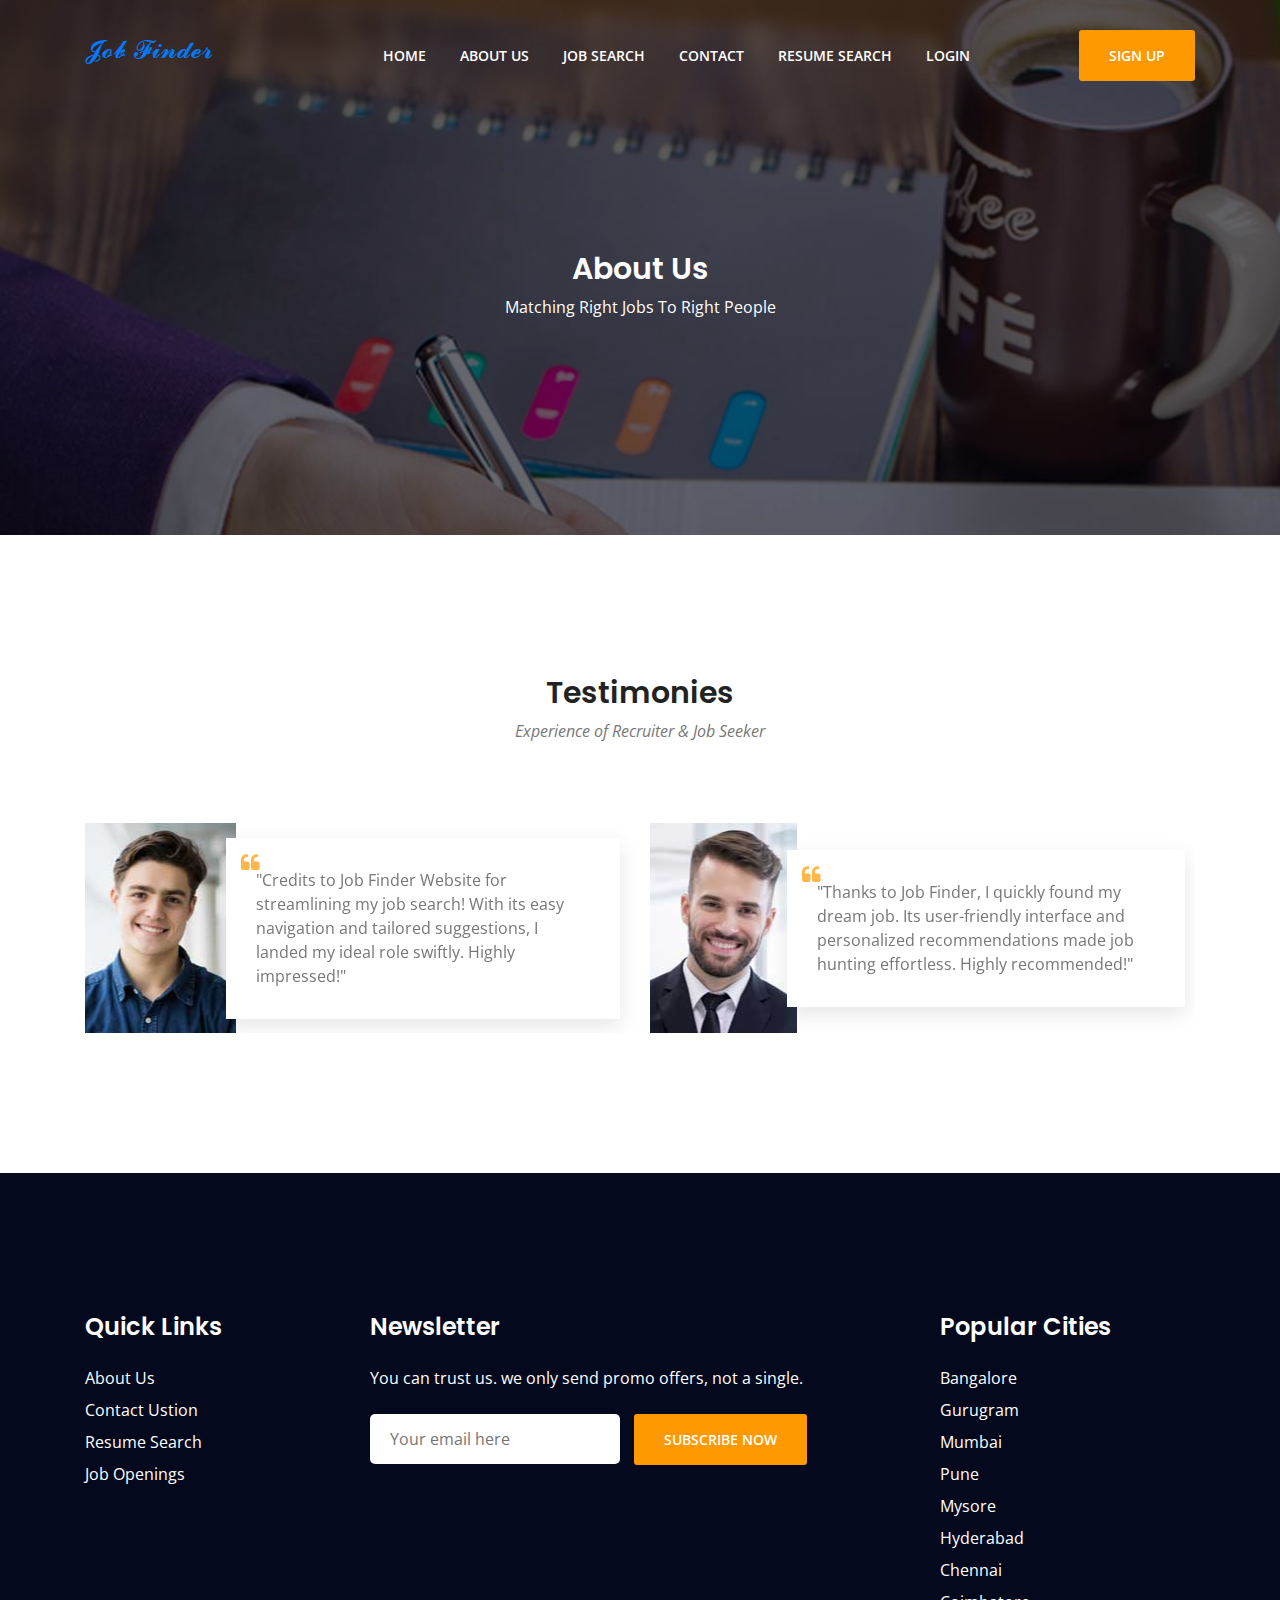
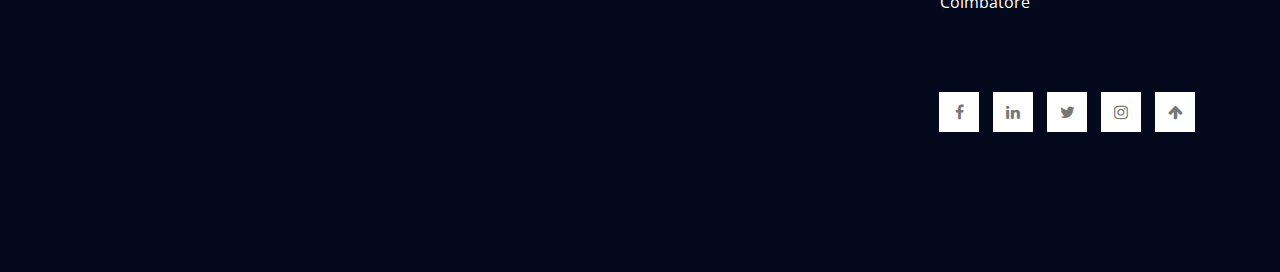
<file: about.html>
<!DOCTYPE html>
<html lang="en">

<head>
  <!-- Required Meta Tags -->
  <meta charset="UTF-8">
  <meta name="viewport" content="width=device-width, initial-scale=1.0">
  <meta http-equiv="X-UA-Compatible" content="ie=edge">
  <title>About Us</title>
  <!-- CSS Files -->
  <link rel="stylesheet" href="assets/css/animate-3.7.0.css">
  <link rel="stylesheet" href="assets/css/font-awesome-4.7.0.min.css">
  <link rel="stylesheet" href="assets/fonts/flat-icon/flaticon.css">
  <link rel="stylesheet" href="assets/css/bootstrap-4.1.3.min.css">
  <link rel="stylesheet" href="assets/css/owl-carousel.min.css">
  <link rel="stylesheet" href="assets/css/nice-select.css">
  <link rel="stylesheet" href="assets/css/style.css">
</head>
<body>
  <!-- Preloader Starts -->
  <div class="preloader">
    <div class="spinner"></div>
  </div>
  <!-- Preloader End -->

  <!-- Header Area Starts -->
  <header class="header-area single-page">
    <div class="header-top">
      <div class="container">
        <div class="row">
          <div class="col-lg-2">
            <div class="logo-area">
              <a href="#" class="finder-job">𝓙𝓸𝓫 𝓕𝓲𝓷𝓭𝓮𝓻</a>
            </div>
          </div>
          <div class="col-lg-10">
            <div class="custom-navbar">
              <span></span>
              <span></span>
              <span></span>
            </div>
            <div class="main-menu main-menu-light">
              <ul>
                <li class="active"><a href="index.html">home</a></li>
                <li><a href="about.html">about us</a></li>
                <li><a href="job-search.html">Job Search</a></li>
                <li><a href="contact-us.html">contact</a></li>
                <li><a href="resume-search.html">Resume Search</a>
                <li><a href="#">Login</a>
                  <ul class="sub-menu">
                    <li><a href="userlogin.html">Job Seeker Login</a></li>
                    <li><a href="recruiter_login.html">Employer login</a></li>
                  </ul>
                </li>
                <li class="menu-btn">
                <li><a href="#" class="template-btn">sign up</a>
                  <ul class="sub-menu">
                    <li><a href="user_signup.html">Job Seeker Signup</a></li>
                    <li><a href="recruiter_signup.html">Employer Signup</a></li>
                  </ul>
            </div>
          </div>
        </div>
      </div>
    </div>
    <div class="page-title text-center">
      <div class="container">
        <div class="row">
          <div class="col-md-6 offset-md-3">
            <h2>About Us</h2>
            <p>Matching Right Jobs To Right People</p>
          </div>
        </div>
      </div>
    </div>
  </header>
  <!-- Header Area End -->

  <!-- Employee Area Starts -->
  <section class="employee-area section-padding">
    <div class="container">
      <div class="row">
        <div class="col-lg-12">
          <div class="section-top text-center">
            <h2>Testimonies</h2>
            <p>Experience of Recruiter & Job Seeker</p>
          </div>
        </div>
      </div>
      <div class="row">
        <div class="col-lg-12">
          <div class="employee-slider owl-carousel">
            <div class="single-slide d-sm-flex">
              <div class="slide-img employee1">
                <div class="hover-state">
                  <div class="hover-text text-center">
                    <h3>david aron</h3>
                    <h5>Facebook</h5>
                  </div>
                </div>
              </div>
              <div class="slide-text align-self-center">
                <i class="fa fa-quote-left"></i>
                <p>"Credits to Job Finder Website for streamlining my job search! With its easy navigation and tailored suggestions, I landed my ideal role swiftly. Highly impressed!"</p>
              </div>
            </div>
            <div class="single-slide d-sm-flex">
              <div class="slide-img employee2">
                <div class="hover-state">
                  <div class="hover-text text-center">
                    <h3>david aron</h3>
                    <h5>Twitter</h5>
                  </div>
                </div>
              </div>
              <div class="slide-text align-self-center">
                <i class="fa fa-quote-left"></i>
                <p>
                  "Thanks to Job Finder, I quickly found my dream job. Its user-friendly interface and personalized recommendations made job hunting effortless. Highly recommended!"</p>
              </div>
            </div>
          </div>
        </div>
      </div>
    </div>
  </section>
  <!-- Employee Area End -->

  <!-- Footer Area Starts -->
  <footer class="footer-area section-padding">
    <div class="footer-widget">
      <div class="container">
        <div class="row">
          <div class="col-xl-2 col-lg-3">
            <div class="single-widget-home mb-5 mb-lg-0">
              <h3 class="mb-4">Quick Links</h3>
              <ul>
                <li class="mb-2"><a href="#">About Us</a></li>
                <li class="mb-2"><a href="#">Contact Ustion</a></li>
                <li class="mb-2"><a href="#">Resume Search</a></li>
                <li><a href="#">Job Openings</a></li>
              </ul>
            </div>
          </div>
          <div class="col-xl-5 offset-xl-1 col-lg-6">
            <div class="single-widget-home mb-5 mb-lg-0">
              <h3 class="mb-4">newsletter</h3>
              <p class="mb-4">You can trust us. we only send promo offers, not a single.</p>
              <form action="#">
                <input type="email" placeholder="Your email here" onfocus="this.placeholder = ''" onblur="this.placeholder = 'Your email here'" required>
                <button type="submit" class="template-btn">subscribe now</button>
              </form>
            </div>
          </div>          
          <div class="col-xl-3 offset-xl-1 col-lg-3">
            <div class="single-widget-home mb-5 mb-lg-0">
              <h3 class="mb-4">Popular cities</h3>
              <ul>
                <li class="mb-2"><a href="#">Bangalore </a></li>
                <li class="mb-2"><a href="#">Gurugram </a></li>
                <li class="mb-2"><a href="#">Mumbai</a></li>
                <li class="mb-2"><a href="#">Pune</a></li>
                <li class="mb-2"><a href="#">Mysore</a></li>
                <li class="mb-2"><a href="#">Hyderabad</a></li>
                <li class="mb-2"><a href="#">Chennai</a></li>
                <li class="mb-2"><a href="#">Coimbatore</a></li>
              </ul>
            </div>
          </div>
        </div>
      </div>
    </div>
    <div class="footer-copyright">
      <div class="container">
        <div class="row">
          <div class="col-lg-8 col-md-6">
          </div>
          <div class="col-lg-4 col-md-6">
            <div class="social-icons">
              <ul>
                <li><a href="#"><i class="fa fa-facebook"></i></a></li>
                <li><a href="#"><i class="fa fa-linkedin"></i></a></li>
                <li><a href="#"><i class="fa fa-twitter"></i></a></li>
                <li><a href="#"><i class="fa fa-instagram"></i></a></li>
                <li><a href="#"><i class="fa fa-arrow-up"></i></a></li>

              </ul>
            </div>
          </div>
        </div>
      </div>
    </div>
  </footer>
  <!-- Footer Area End -->

  <!-- Javascript -->
  <script src="assets/js/vendor/jquery-2.2.4.min.js"></script>
  <script src="assets/js/vendor/bootstrap-4.1.3.min.js"></script>
  <script src="assets/js/vendor/wow.min.js"></script>
  <script src="assets/js/vendor/owl-carousel.min.js"></script>
  <script src="assets/js/vendor/jquery.nice-select.min.js"></script>
  <script src="assets/js/vendor/ion.rangeSlider.js"></script>
  <script src="assets/js/main.js"></script>
</body>
</html>
</file>
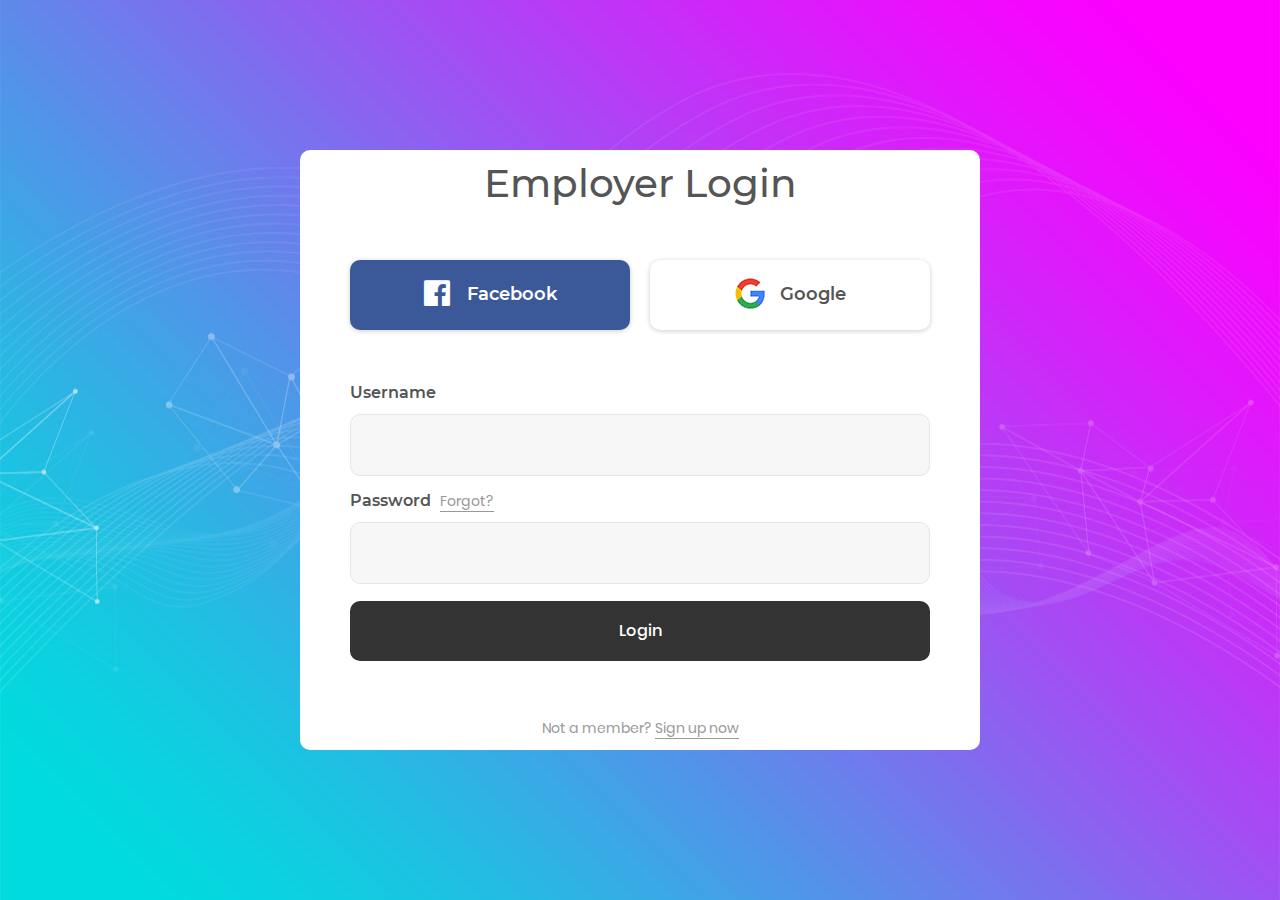
<file: recruiter_login.html>
<!DOCTYPE html>
<html lang="en">
<head>
  <title>Job Seeker Login</title>
  <meta charset="UTF-8">
  <meta name="viewport" content="width=device-width, initial-scale=1">
  <link rel="icon" type="image/png" href="Login/images/icons/favicon.ico" />
  <link rel="stylesheet" type="text/css" href="Login/fonts/font-awesome-4.7.0/css/font-awesome.min.css">
  <link rel="stylesheet" type="text/css" href="Login/vendor/bootstrap/css/bootstrap.min.css">
  <link rel="stylesheet" type="text/css" href="Login/fonts/Linearicons-Free-v1.0.0/icon-font.min.css">
  <link rel="stylesheet" type="text/css" href="Login/vendor/animate/animate.css">
  <link rel="stylesheet" type="text/css" href="Login/vendor/css-hamburgers/hamburgers.min.css">
  <link rel="stylesheet" type="text/css" href="Login/vendor/animsition/css/animsition.min.css">
  <link rel="stylesheet" type="text/css" href="Login/vendor/select2/select2.min.css">
  <link rel="stylesheet" type="text/css" href="Login/vendor/daterangepicker/daterangepicker.css">
  <link rel="stylesheet" type="text/css" href="Login/css/util.css">
  <link rel="stylesheet" type="text/css" href="Login/css/main.css">
</head>
<body>
  <div class="limiter">
    <div class="container-login100" style="background-image: url('Login/images/bg-01.jpg');">
      <div class="wrap-login100 p-l-50 p-r-50 p-t-10 p-b-10">
        <form class="login100-form validate-form flex-sb flex-w" action=index.html>
          <span class="login100-form-title p-b-53">
            Employer Login
          </span>
          <a href="#" class="btn-face m-b-20">
            <i class="fa fa-facebook-official"></i>
            Facebook
          </a>
          <a href="#" class="btn-google m-b-20">
            <img src="Login/images/icons/icon-google.png" alt="GOOGLE">
            Google
          </a>
          <div class="p-t-31 p-b-9">
            <span class="txt1">
              Username
            </span>
          </div>
          <div class="wrap-input100 validate-input" data-validate="Username is required">
            <input class="input100" type="text" name="username">
            <span class="focus-input100"></span>
          </div>
          <div class="p-t-13 p-b-9">
            <span class="txt1">
              Password
            </span>
            <a href="#" class="txt2 bo1 m-l-5">
              Forgot?
            </a>
          </div>
          <div class="wrap-input100 validate-input" data-validate="Password is required">
            <input class="input100" type="password" name="pass">
            <span class="focus-input100"></span>
          </div>
          <div class="container-login100-form-btn m-t-17">
            <button class="login100-form-btn">
              Login
            </button>
          </div>
          <div class="w-full text-center p-t-55">
            <span class="txt2">
              Not a member?
            </span>
            <a href="recruiter_signup.html" class="txt2 bo1">
              Sign up now
            </a>
          </div>
        </form>
      </div>
    </div>
  </div>
  <div id="dropDownSelect1"></div>
  <script src="Login/vendor/animsition/js/animsition.min.js"></script>
  <script src="Login/vendor/bootstrap/js/popper.js"></script>
  <script src="Login/vendor/bootstrap/js/bootstrap.min.js"></script>
  <script src="Login/vendor/select2/select2.min.js"></script>
  <script src="Login/vendor/daterangepicker/moment.min.js"></script>
  <script src="Login/vendor/daterangepicker/daterangepicker.js"></script>
  <script src="Login/vendor/countdowntime/countdowntime.js"></script>
  <script src="Login/vendor/jquery/jquery-3.2.1.min.js"></script>
  <script src="Login/js/main.js"></script>
</body>
</html>
</file>
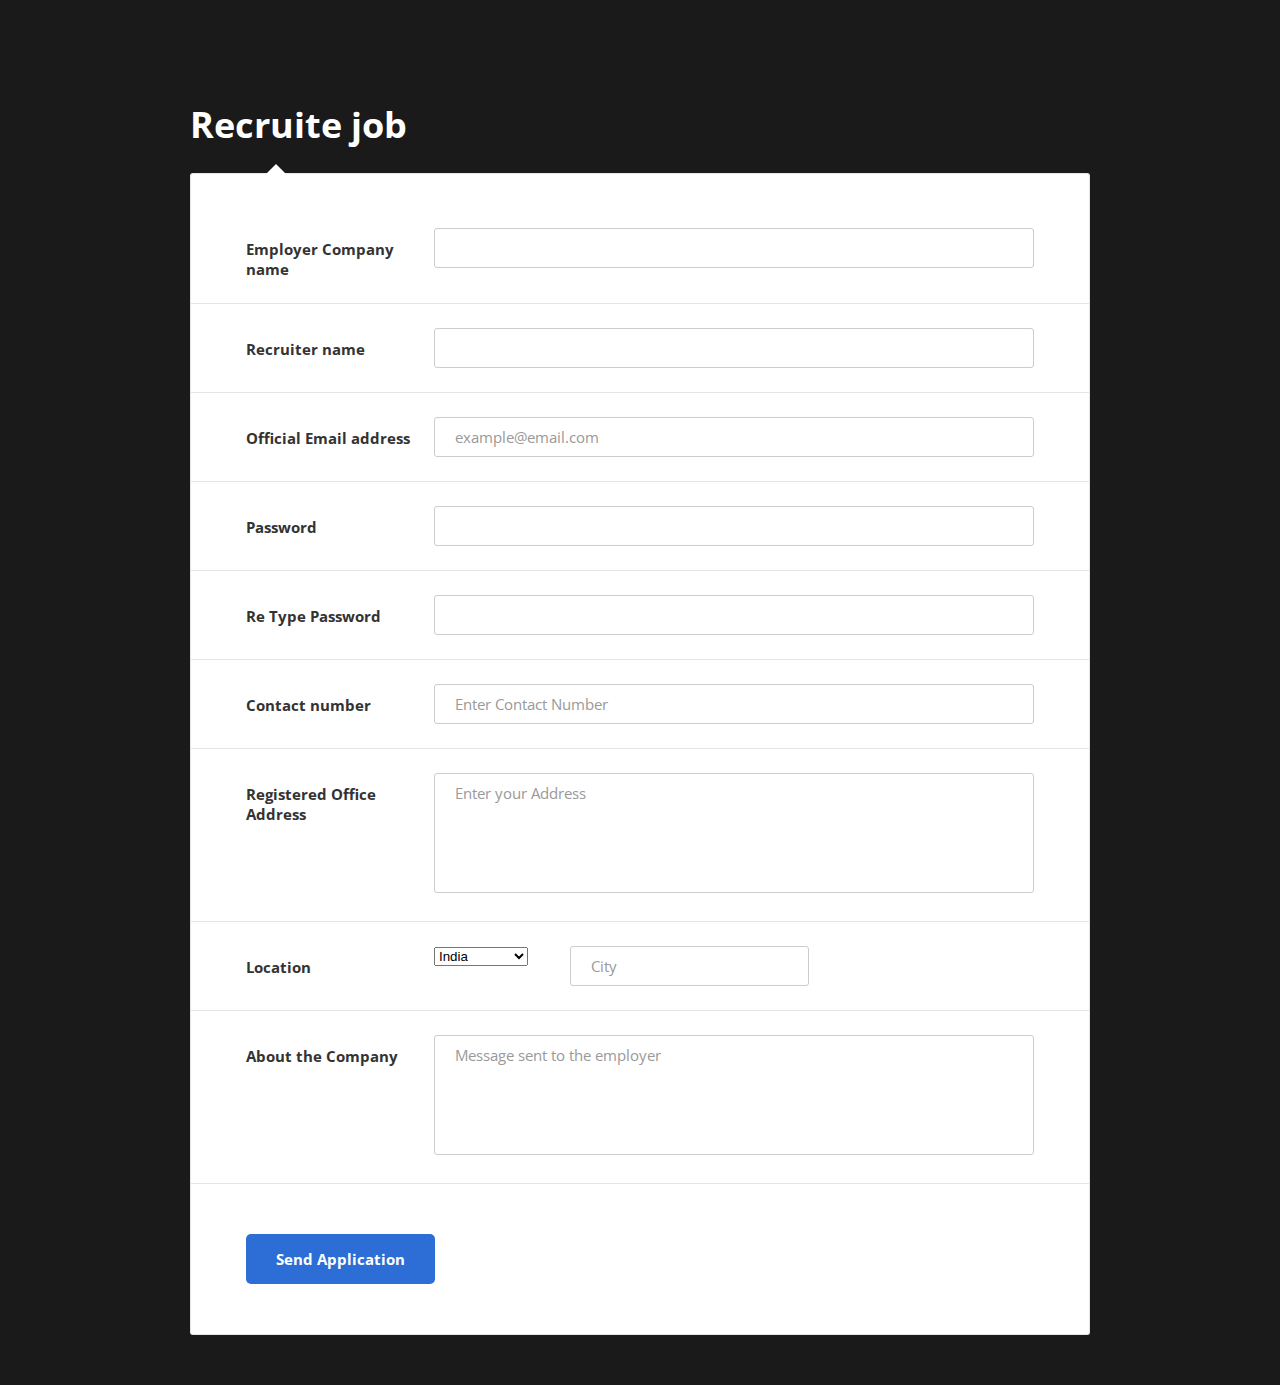
<file: recruiter_signup.html>
<!DOCTYPE html>
<html lang="en">

<head>
  <meta charset="UTF-8">
  <meta name="viewport" content="width=device-width, initial-scale=1, shrink-to-fit=no">
  <meta name="description" content="Workociti">
  <meta name="author" content="Workociti">
  <meta name="keywords" content="Workociti">
  <title>Employer Signup</title>
  <!-- Font special for pages-->
  <link href="https://fonts.googleapis.com/css?family=Open+Sans:300,300i,400,400i,600,600i,700,700i,800,800i" rel="stylesheet">
  <!-- Main CSS-->
  <link href="signup/css/main.css" rel="stylesheet" media="all">
</head>
<body>
  <div class="page-wrapper bg-dark p-t-100 p-b-50">
    <div class="wrapper wrapper--w900">
      <div class="card card-6">
        <div class="card-heading">
          <h2 class="title">Recruite job</h2>
        </div>
        <div class="card-body">
          <form method="POST">
            <!--Employer name-->
            <div class="form-row">
              <div class="name">Employer Company name</div>
              <div class="value">
                <input class="input--style-6" type="text" name="full_name">
              </div>
            </div>
            <!--Recruiter name-->
            <div class="form-row">
              <div class="name">Recruiter name</div>
              <div class="value">
                <input class="input--style-6" type="text" name="full_name">
              </div>
            </div>
            <!--email-->
            <div class="form-row">
              <div class="name">Official Email address</div>
              <div class="value">
                <div class="input-group">
                  <input class="input--style-6" type="email" name="email" placeholder="example@email.com" required>
                </div>
              </div>
            </div>
            <!--Password-->
            <div class="form-row">
              <div class="name">Password</div>
              <div class="value">
                <div class="input-group">
                  <input class="input--style-6" type="password" name="pass" id="password" placeholder="">
                </div>
              </div>
            </div>
            <!--Confirm Password-->
            <div class="form-row">
              <div class="name">Re Type Password</div>
              <div class="value">
                <div class="input-group">
                  <input class="input--style-6" type="password" name="repass" id="confirm_password" onkeyup="validatePassword();" placeholder="">
                </div>
              </div>
            </div>
            <!--Contact-->
            <div class="form-row">
              <div class="name">Contact number</div>
              <div class="value">
                <input class="input--style-6" type="tel" name="contact" placeholder="Enter Contact Number">
              </div>
            </div>
            <!--Current Address-->
            <div class="form-row">
              <div class="name">Registered Office Address</div>
              <div class="value">
                <div class="input-group">
                  <textarea class="textarea--style-6" name="address" placeholder="Enter your Address"></textarea>
                </div>
              </div>
            </div>
            <!--location-->
            <div class="form-row">
              <div class="name col-lg-2">Location</div>
              <div class="default-select" id="default-select">
                <select class="col-lg-6">
                  <option value="1">India</option>
                  <option value="1">Poland</option>
                  <option value="1">New Zeland</option>
                  <option value="1">Australia</option>
                </select>
              </div>
              <pre>     </pre>
              <div class="col-lg-4">
                <input class="input--style-6" type="text" name="city" placeholder="City">
              </div>
            </div>
            <div class="form-row">
              <div class="name">About the Company</div>
              <div class="value">
                <div class="input-group">
                  <textarea class="textarea--style-6" name="message" placeholder="Message sent to the employer"></textarea>
                </div>
              </div>
            </div>
          </form>
        </div>
        <div class="card-footer">
          <button class="btn btn--radius-2 btn--blue-2" type="submit">Send Application</button>
        </div>
      </div>
    </div>
  </div>
  <!-- Jquery JS-->
  <script src="signup/vendor/jquery/jquery.min.js"></script>

  <!--confirm password-->
  <script>
    var password = document.getElementById("password"),
      confirm_password = document.getElementById("confirm_password");
    function validatePassword() {
      if (password.value != confirm_password.value) {
        confirm_password.setCustomValidity("Passwords Don't Match");
      } else {
        confirm_password.setCustomValidity('');
      }
    }
  </script>

  <!-- Main JS-->
  <script src="signup/js/global.js"></script>
</body>
</html>
</file>
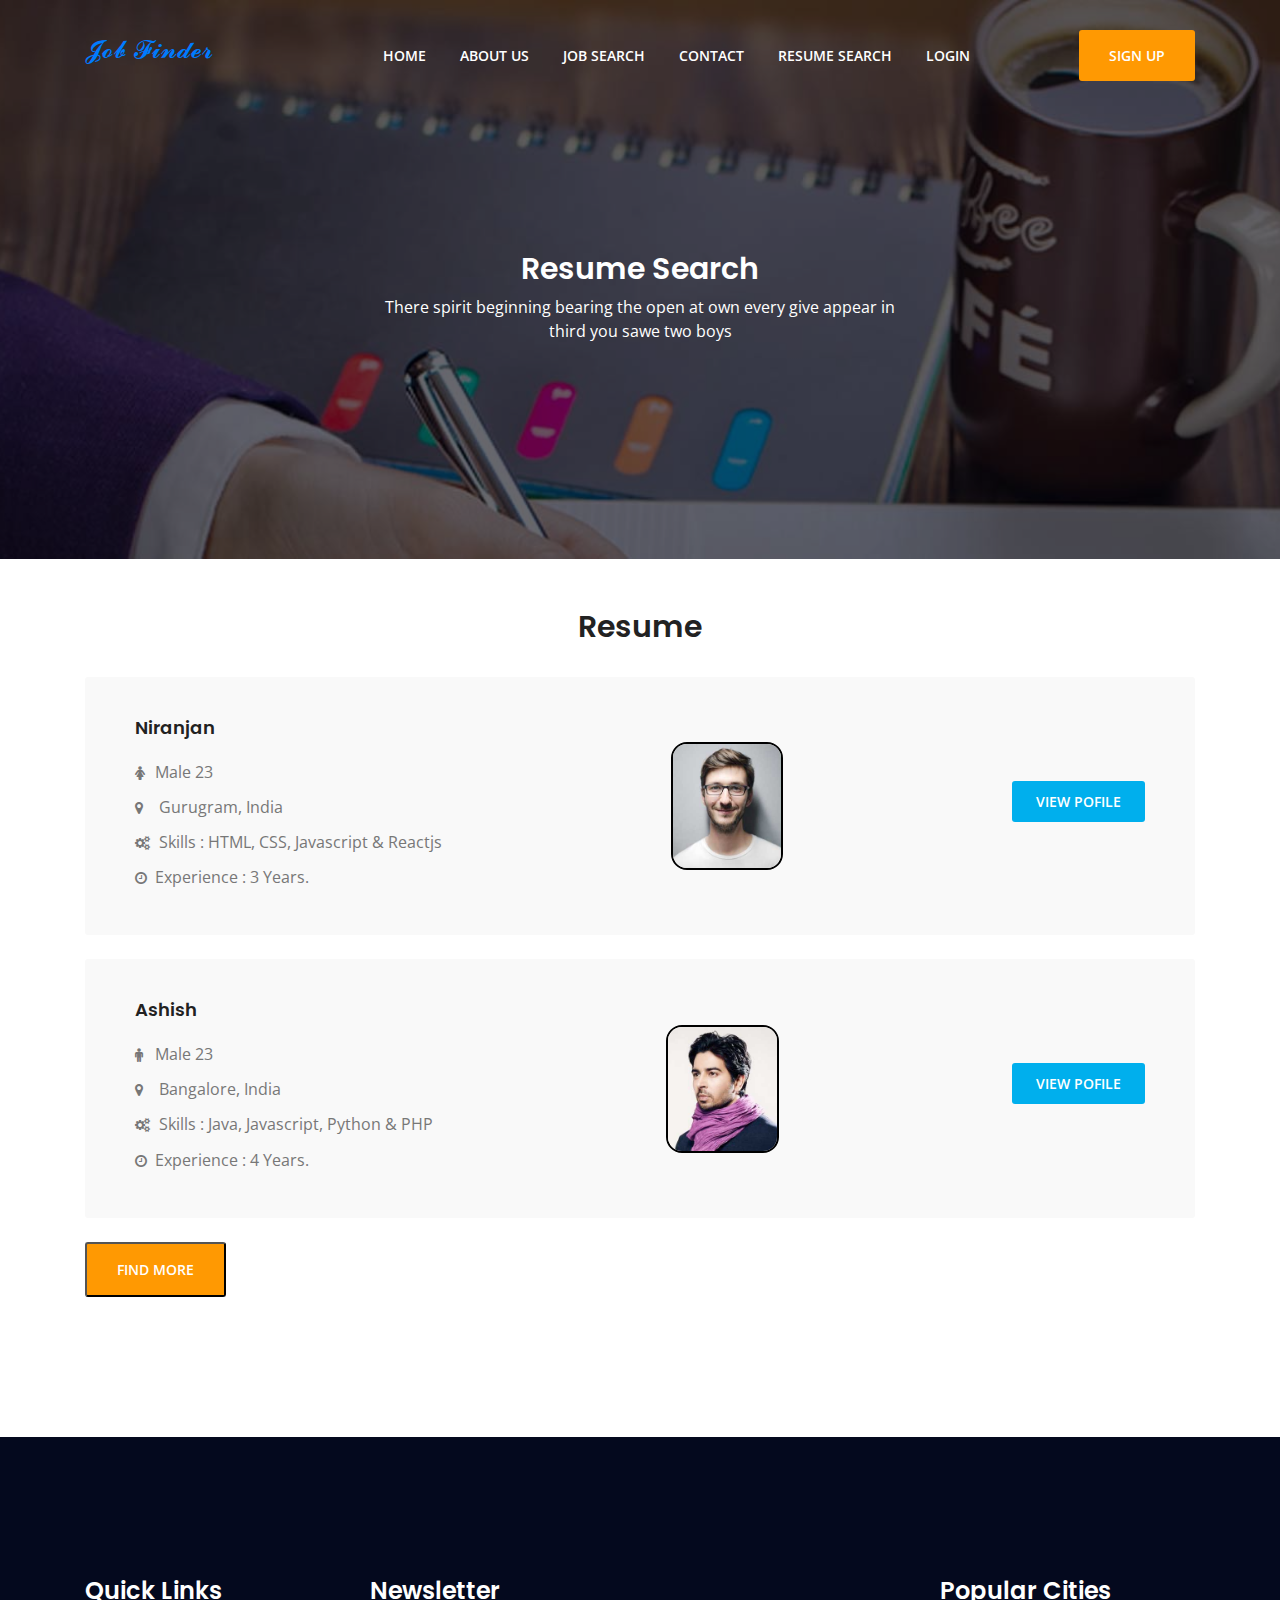
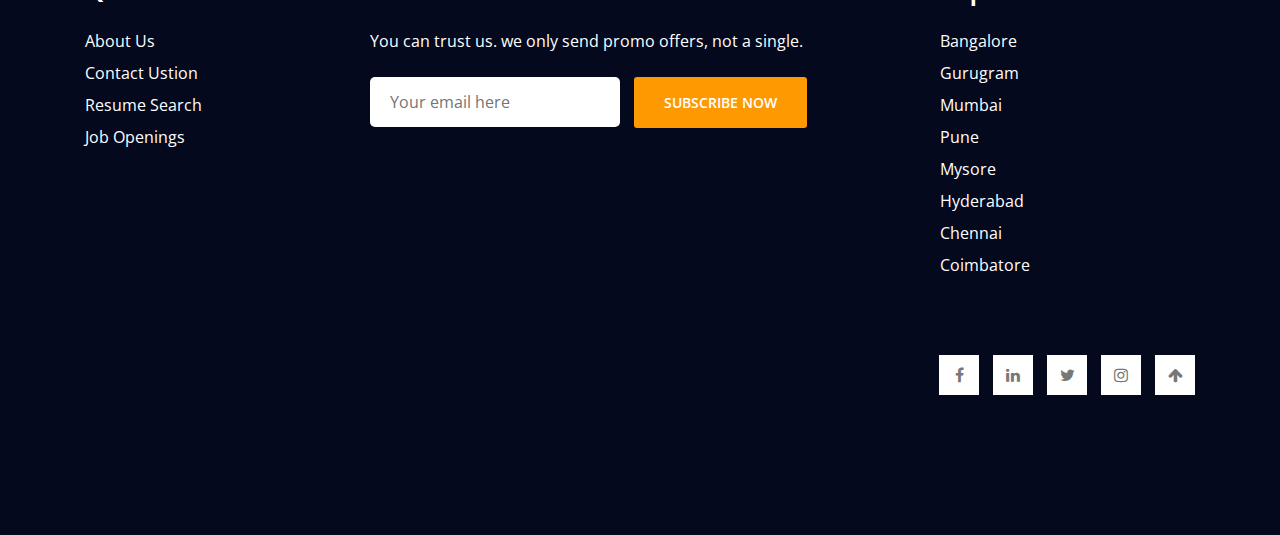
<file: resume-search.html>
<!DOCTYPE html>
<html lang="en">

<head>
  <meta charset="UTF-8">
  <meta name="viewport" content="width=device-width, initial-scale=1.0">
  <meta http-equiv="X-UA-Compatible" content="ie=edge">
  <title>Resume Search</title>
  <!-- CSS Files -->
  <link rel="stylesheet" href="assets/css/animate-3.7.0.css">
  <link rel="stylesheet" href="assets/css/font-awesome-4.7.0.min.css">
  <link rel="stylesheet" href="assets/fonts/flat-icon/flaticon.css">
  <link rel="stylesheet" href="assets/css/bootstrap-4.1.3.min.css">
  <link rel="stylesheet" href="assets/css/owl-carousel.min.css">
  <link rel="stylesheet" href="assets/css/nice-select.css">
  <link rel="stylesheet" href="assets/css/style.css">
</head>
<body>
  <!-- Preloader Starts -->
  <div class="preloader">
    <div class="spinner"></div>
  </div>
  <!-- Preloader End -->

  <!-- Header Area Starts -->
  <header class="header-area single-page">
    <div class="header-top">
      <div class="container">
        <div class="row">
          <div class="col-lg-2">
            <div class="logo-area">
              <a href="#" class="finder-job">𝓙𝓸𝓫 𝓕𝓲𝓷𝓭𝓮𝓻</a>
            </div>
          </div>
          <div class="col-lg-10">
            <div class="custom-navbar">
              <span></span>
              <span></span>
              <span></span>
            </div>
            <div class="main-menu main-menu-light">
              <ul>
                <li class="active"><a href="index.html">home</a></li>
                <li><a href="about.html">about us</a></li>
                <li><a href="job-search.html">Job Search</a></li>
                <li><a href="contact-us.html">contact</a></li>
                <li><a href="#">Resume Search</a>
                <li><a href="#">Login</a>
                  <ul class="sub-menu">
                    <li><a href="userlogin.html">Job Seeker Login</a></li>
                    <li><a href="recruiter_login.html">Employer login</a></li>
                  </ul>
                </li>
                <li class="menu-btn">
                <li><a href="#" class="template-btn">sign up</a>
                  <ul class="sub-menu">
                    <li><a href="user_signup.html">Job Seeker Signup</a></li>
                    <li><a href="recruiter_signup.html">Employer Signup</a></li>
                  </ul>
                </li>
              </ul>
            </div>
          </div>
        </div>
      </div>
    </div>
    <div class="page-title text-center">
      <div class="container">
        <div class="row">
          <div class="col-md-6 offset-md-3">
            <h2>Resume Search</h2>
            <p>There spirit beginning bearing the open at own every give appear in third you sawe two boys</p>
          </div>
        </div>
      </div>
    </div>
  </header>
  <!-- Header Area End -->

  <!-- Jobs Area Starts -->
  <section class="jobs-area section-padding3">
    <div class="container">
      <div class="row">
        <div class="col-lg-12">
          <h2 class="text-center">Resume</h2><br>
          <div class="single-job mb-4 d-lg-flex justify-content-between">
            <div class="job-text">
              <h4>Niranjan</h4>
              <ul class="mt-4">
                <li class="mb-3">
                  <h5><i class="fa fa-female"></i>Male 23</h5>
                </li>
                <li class="mb-3">
                  <h5><i class="fa fa-map-marker"></i> Gurugram, India</h5>
                </li>
                <li class="mb-3">
                  <h5><i class="fa fa-cogs"></i> Skills : HTML, CSS, Javascript & Reactjs</h5>
                </li>
                <li>
                  <h5><i class="fa fa-clock-o"></i>Experience : 3 years.</h5>
                </li>
              </ul>
            </div>
            <div class="job-img align-self-center">
              <img src="assets/images/team1.jpg" class="t-img" alt="Pic of the Person.">
            </div>
            <div class="job-btn align-self-center">
              <a href="assets/images/Niranjan's Resume.pdf" class="third-btn job-btn1">View Pofile</a>
            </div>
          </div>

          <!--second resume-->
          <div class="single-job mb-4 d-lg-flex justify-content-between">
            <div class="job-text">
              <h4>Ashish</h4>
              <ul class="mt-4">
                <li class="mb-3">
                  <h5><i class="fa fa-male"></i>male 23</h5>
                </li>
                <li class="mb-3">
                  <h5><i class="fa fa-map-marker"></i> Bangalore, India</h5>
                </li>
                <li class="mb-3">
                  <h5><i class="fa fa-cogs"></i> Skills : Java, Javascript, Python & PHP </h5>
                </li>
                <li>
                  <h5><i class="fa fa-clock-o"></i>Experience : 4 years.</h5>
                </li>
              </ul>
            </div>
            <div class="job-img align-self-center">
              <img src="assets/images/team2.jpg" class="t-img" alt="Pic of the Person.">
            </div>
            <div class="job-btn align-self-center">
              <a href="img/ashishlotake_resume.pdf" class="third-btn job-btn1">View Pofile</a>
            </div>
          </div>
          <button type="submit" class="template-btn">find more</button>
        </div>
  </section>
  <!-- Jobs Area End -->

  <!-- Footer Area Starts -->
  <footer class="footer-area section-padding">
    <div class="footer-widget">
      <div class="container">
        <div class="row">
          <div class="col-xl-2 col-lg-3">
            <div class="single-widget-home mb-5 mb-lg-0">
              <h3 class="mb-4">Quick Links</h3>
              <ul>
                <li class="mb-2"><a href="#">About Us</a></li>
                <li class="mb-2"><a href="#">Contact Ustion</a></li>
                <li class="mb-2"><a href="#">Resume Search</a></li>
                <li><a href="#">Job Openings</a></li>
              </ul>
            </div>
          </div>
          <div class="col-xl-5 offset-xl-1 col-lg-6">
            <div class="single-widget-home mb-5 mb-lg-0">
              <h3 class="mb-4">newsletter</h3>
              <p class="mb-4">You can trust us. we only send promo offers, not a single.</p>
              <form action="#">
                <input type="email" placeholder="Your email here" onfocus="this.placeholder = ''" onblur="this.placeholder = 'Your email here'" required>
                <button type="submit" class="template-btn">subscribe now</button>
              </form>
            </div>
          </div>
          <div class="col-xl-3 offset-xl-1 col-lg-3">
            <div class="single-widget-home mb-5 mb-lg-0">
              <h3 class="mb-4">Popular cities</h3>
              <ul>
                <li class="mb-2"><a href="#">Bangalore</a></li>
                <li class="mb-2"><a href="#">Gurugram</a></li>
                <li class="mb-2"><a href="#">Mumbai</a></li>
                <li class="mb-2"><a href="#">Pune</a></li>
                <li class="mb-2"><a href="#">Mysore</a></li>
                <li class="mb-2"><a href="#">Hyderabad</a></li>
                <li class="mb-2"><a href="#">Chennai</a></li>
                <li class="mb-2"><a href="#">Coimbatore</a></li>
              </ul>
            </div>
          </div>
        </div>
      </div>
    </div>
    <div class="footer-copyright">
      <div class="container">
        <div class="row">
          <div class="col-lg-8 col-md-6">
          </div>
          <div class="col-lg-4 col-md-6">
            <div class="social-icons">
              <ul>
                <li><a href="#"><i class="fa fa-facebook"></i></a></li>
                <li><a href="#"><i class="fa fa-linkedin"></i></a></li>
                <li><a href="#"><i class="fa fa-twitter"></i></a></li>
                <li><a href="#"><i class="fa fa-instagram"></i></a></li>
                <li><a href="#"><i class="fa fa-arrow-up"></i></a></li>
              </ul>
            </div>
          </div>
        </div>
      </div>
    </div>
  </footer>
  <!-- Footer Area End -->

  <!-- Javascript -->
  <script src="assets/js/vendor/jquery-2.2.4.min.js"></script>
  <script src="assets/js/vendor/bootstrap-4.1.3.min.js"></script>
  <script src="assets/js/vendor/wow.min.js"></script>
  <script src="assets/js/vendor/owl-carousel.min.js"></script>
  <script src="assets/js/vendor/jquery.nice-select.min.js"></script>
  <script src="assets/js/vendor/ion.rangeSlider.js"></script>
  <script src="assets/js/main.js"></script>
</body>
</html>
</file>
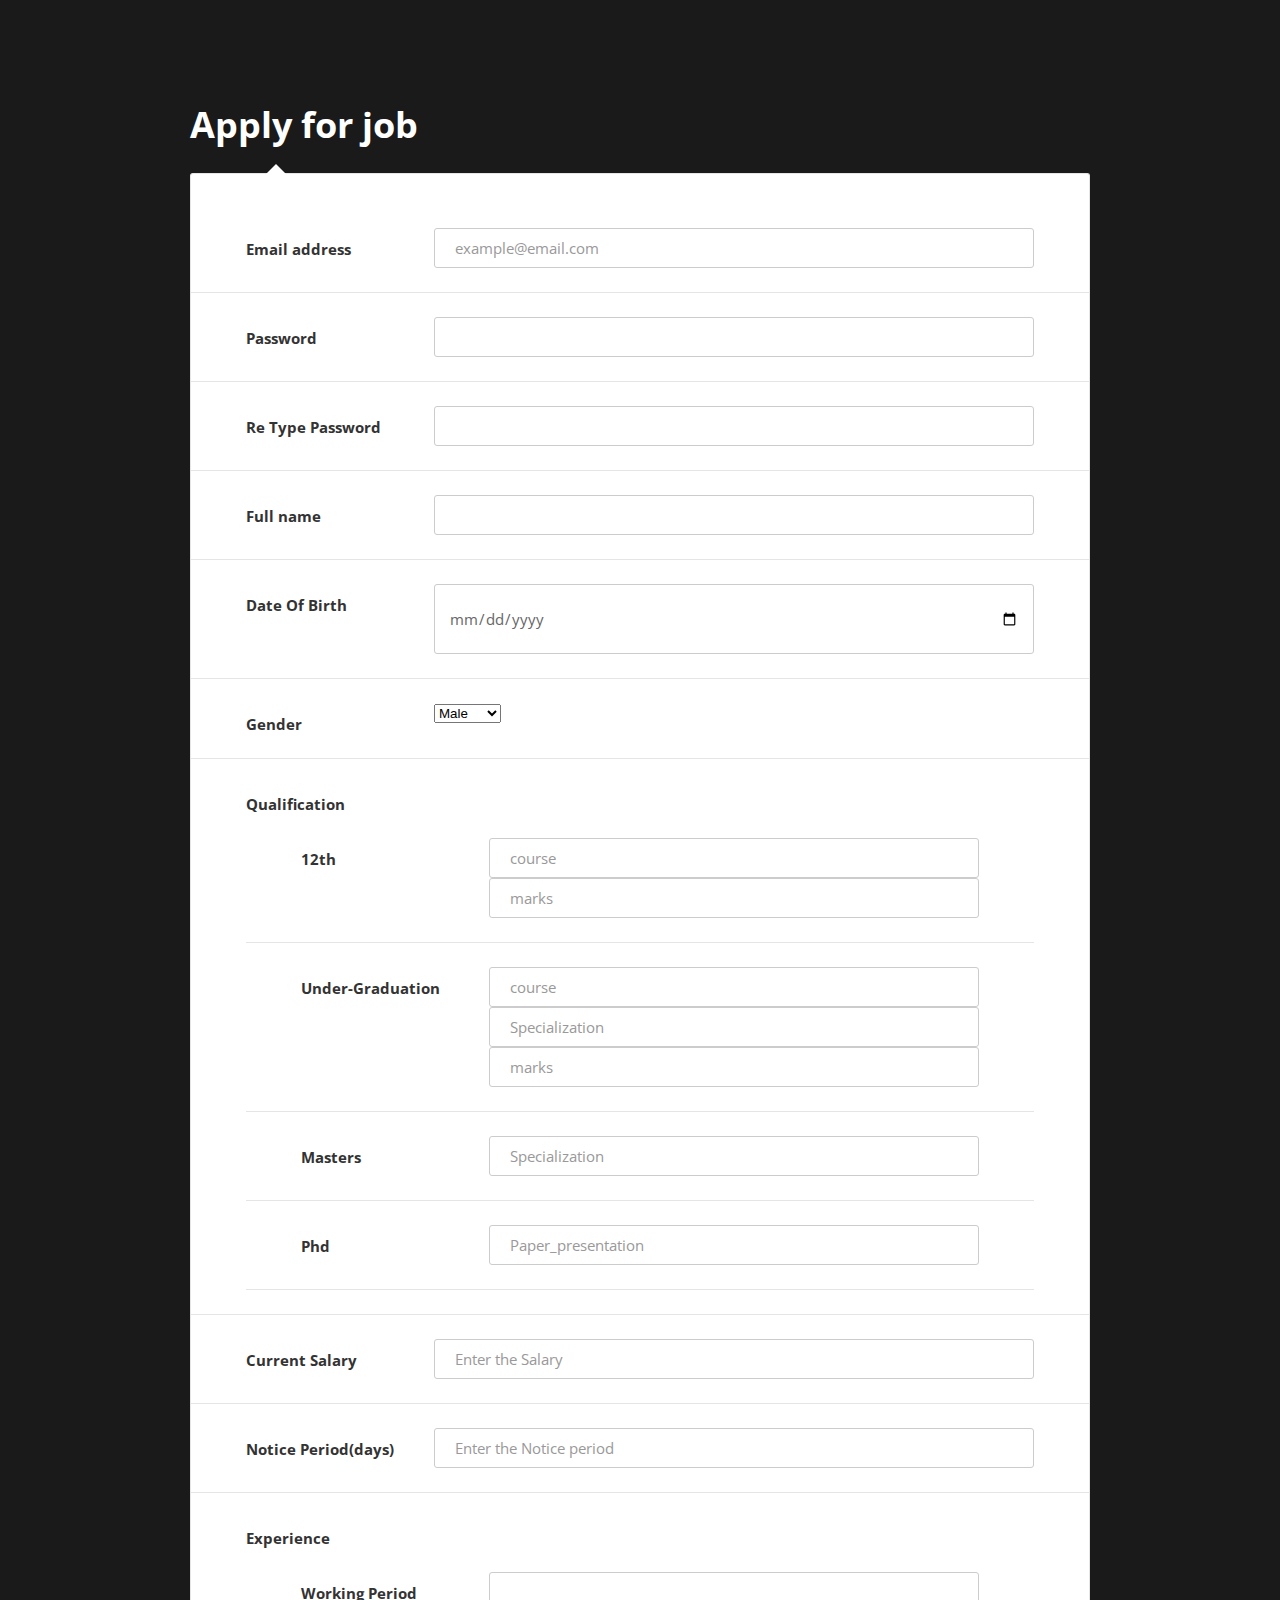
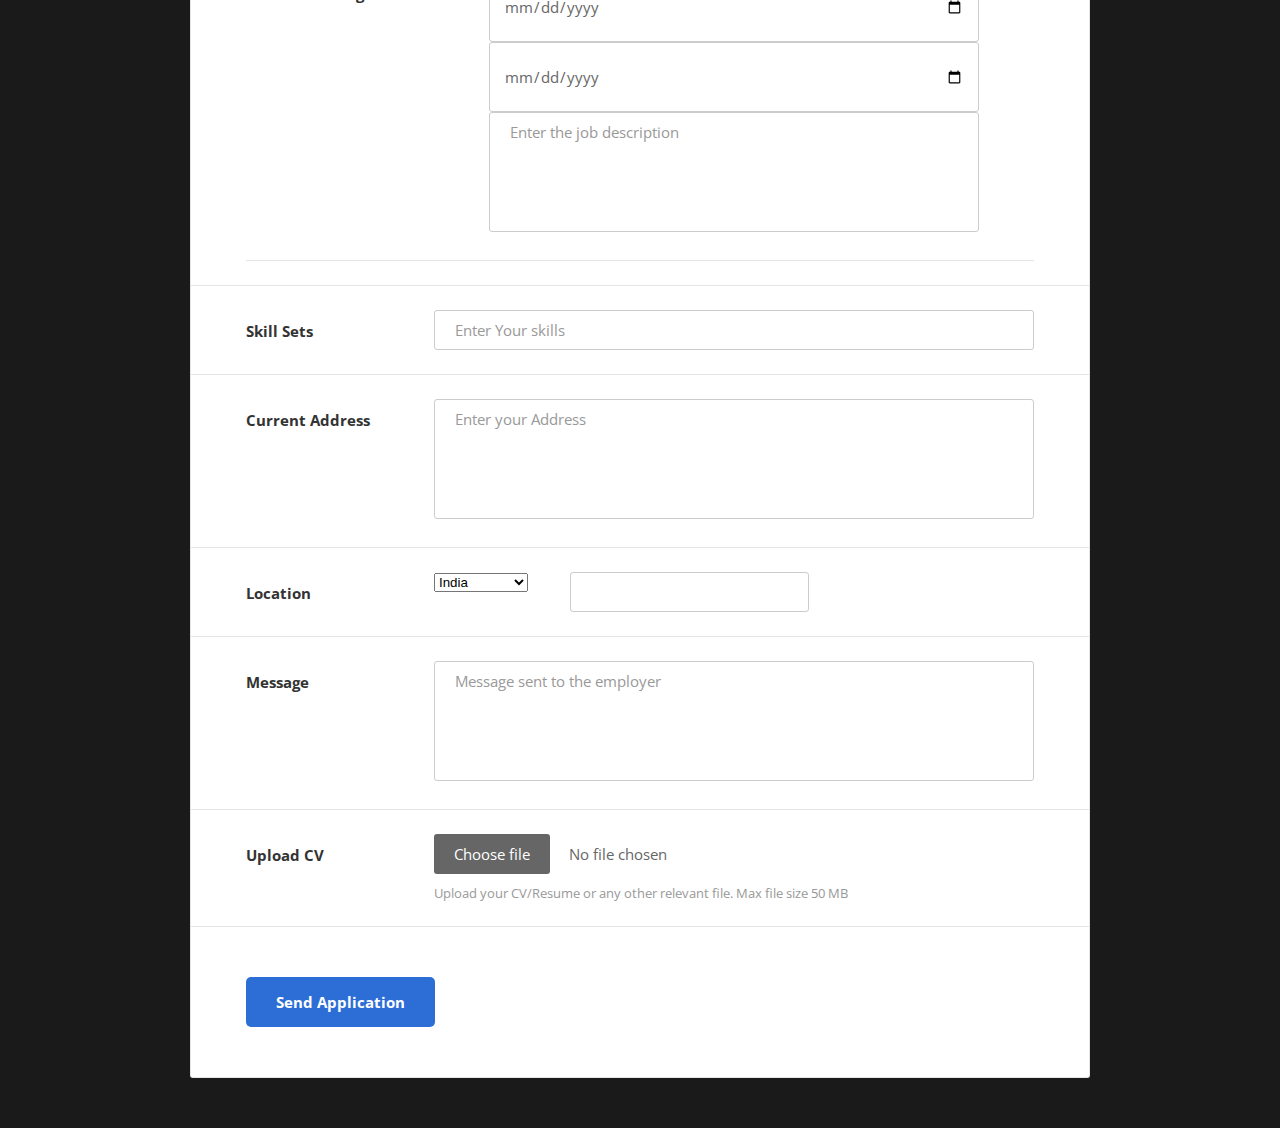
<file: user_signup.html>
<!DOCTYPE html>
<html lang="en">
<head>
  <meta charset="UTF-8">
  <meta name="viewport" content="width=device-width, initial-scale=1, shrink-to-fit=no">
  <meta name="description" content="Workociti">
  <meta name="author" content="Workociti">
  <meta name="keywords" content="Workociti">
  <title>Signup</title>
  <!-- Font special for pages-->
  <link href="https://fonts.googleapis.com/css?family=Open+Sans:300,300i,400,400i,600,600i,700,700i,800,800i" rel="stylesheet">
  <!-- Main CSS-->
  <link href="signup/css/main.css" rel="stylesheet" media="all">
</head>
<body>
  <div class="page-wrapper bg-dark p-t-100 p-b-50">
    <div class="wrapper wrapper--w900">
      <div class="card card-6">
        <div class="card-heading">
          <h2 class="title">Apply for job</h2>
        </div>
        <div class="card-body">
          <form method="POST">
            <!--email-->
            <div class="form-row">
              <div class="name">Email address</div>
              <div class="value">
                <div class="input-group">
                  <input class="input--style-6" type="email" name="email" placeholder="example@email.com" required>
                </div>
              </div>
            </div>
            <!--Password-->
            <div class="form-row">
              <div class="name">Password</div>
              <div class="value">
                <div class="input-group">
                  <input class="input--style-6" type="password" name="pass" id="password" placeholder="">
                </div>
              </div>
            </div>
            <!--Confirm Password-->
            <div class="form-row">
              <div class="name">Re Type Password</div>
              <div class="value">
                <div class="input-group">
                  <input class="input--style-6" type="password" name="repass" id="confirm_password" onkeyup="validatePassword();" placeholder="">
                </div>
              </div>
            </div>
            <!--name-->
            <div class="form-row">
              <div class="name">Full name</div>
              <div class="value">
                <input class="input--style-6" type="text" name="full_name">
              </div>
            </div>
            <!--DOB-->
            <div class="form-row">
              <div class="name">Date Of Birth</div>
              <div class="value">
                <input class="input--style-6" type="date" name="dob">
              </div>
            </div>
            <!--gender-->
            <div class="form-row">
              <div class="name col-lg-2">Gender</div>
              <div class="default-select" id="default-select">
                <select class="col-lg-10">
                  <option value="1">Male</option>
                  <option value="1">Female</option>
                </select>
              </div>
            </div>
            <div class="form-row">
              <div class="name">Qualification</div>
              <!--Qualification-->
              <div>
                <div class=" form-row">
                  <div class="name">12th</div>
                  <div class="value">
                    <input class="input--style-6" type="text" name="course" placeholder="course">
                    <input class="input--style-6" type="number" name="marks" placeholder="marks">
                  </div>
                </div>
                <div>
                  <div class=" form-row">
                    <div class="name">Under-Graduation</div>
                    <div class="value">
                      <input class="input--style-6" type="text" name="course" placeholder="course">
                      <input class="input--style-6" type="text" name="Specialization" placeholder="Specialization">
                      <input class="input--style-6" type="number" name="marks" placeholder="marks">
                    </div>
                  </div>
                </div>
                <div class=" form-row">
                  <div class="name">Masters</div>
                  <div class="value">
                    <input class="input--style-6" type="text" name="splecialization" placeholder="Specialization">
                  </div>
                </div>
                <div class=" form-row">
                  <div class="name">Phd</div>
                  <div class="value">
                    <input class="input--style-6" type="text" name="paper" placeholder="Paper_presentation">
                    </div>
                </div>
              </div>
            </div>
            <!--end of Qualification-->
            <!--Salary-->
            <div class="form-row">
              <div class="name">Current Salary</div>
              <div class="value">
                <div class="input-group">
                  <input class="input--style-6" name="Salary" type="number" placeholder="Enter the Salary"></input>
                </div>
              </div>
            </div>
            <!--Notice period-->
            <div class="form-row">
              <div class="name">Notice Period(days)</div>
              <div class="value">
                <div class="input-group">
                  <input class="input--style-6" name="notice" type="number" placeholder="Enter the Notice period"></input>
                </div>
              </div>
            </div>
            <div class="form-row">
              <div class="name">Experience</div>
              <!--experience-->
              <div>
                <div class=" form-row">
                  <div class="name">Working Period</div>
                  <div class="value">
                    <input class="input--style-6" type="date" name="from">
                    <input class="input--style-6" type="date" name="to">
                    <textarea class="textarea--style-6" name="job_description" placeholder="Enter the job description"></textarea>
                  </div>
                </div>
              </div>
            </div>
            <!--Skill Sets-->
            <div class="form-row">
              <div class="name">Skill Sets</div>
              <div class="value">
                <input class="input--style-6" type="text" name="skill" placeholder="Enter Your skills">
              </div>
            </div>
            <!--Current Address-->
            <div class="form-row">
              <div class="name">Current Address</div>
              <div class="value">
                <div class="input-group">
                  <textarea class="textarea--style-6" name="address" placeholder="Enter your Address"></textarea>
                </div>
              </div>
            </div>
            <!--location-->
            <div class="form-row">
              <div class="name col-lg-2">Location</div>
              <div class="default-select" id="default-select">
                <select class="col-lg-6">
                  <option value="1">India</option>
                  <option value="1">Poland</option>
                  <option value="1">New Zeland</option>
                  <option value="1">Australia</option>
                </select>
              </div>
              <pre>     </pre>
              <div class="col-lg-4">
                <input class="input--style-6" type="text" name="city">
              </div>
            </div>
            <div class="form-row">
              <div class="name">Message</div>
              <div class="value">
                <div class="input-group">
                  <textarea class="textarea--style-6" name="message" placeholder="Message sent to the employer"></textarea>
                </div>
              </div>
            </div>
            <div class="form-row">
              <div class="name">Upload CV</div>
              <div class="value">
                <div class="input-group js-input-file">
                  <input class="input-file" type="file" name="file_cv" id="file">
                  <label class="label--file" for="file">Choose file</label>
                  <span class="input-file__info">No file chosen</span>
                </div>
                <div class="label--desc">Upload your CV/Resume or any other relevant file. Max file size 50 MB</div>
              </div>
            </div>
          </form>
        </div>
        <div class="card-footer">
          <button class="btn btn--radius-2 btn--blue-2" type="submit">Send Application</button>
        </div>
      </div>
    </div>
  </div>

  <!-- Jquery JS-->
  <script src="signup/vendor/jquery/jquery.min.js"></script>
  <!--confirm password-->
  <script>
    var password = document.getElementById("password"),
      confirm_password = document.getElementById("confirm_password");
    function validatePassword() {
      if (password.value != confirm_password.value) {
        confirm_password.setCustomValidity("Passwords Don't Match");
      } else {
        confirm_password.setCustomValidity('');
      }
    }
  </script>

  <!-- Main JS-->
  <script src="signup/js/global.js"></script>
</body>
</html>
<!-- end document-->
</file>
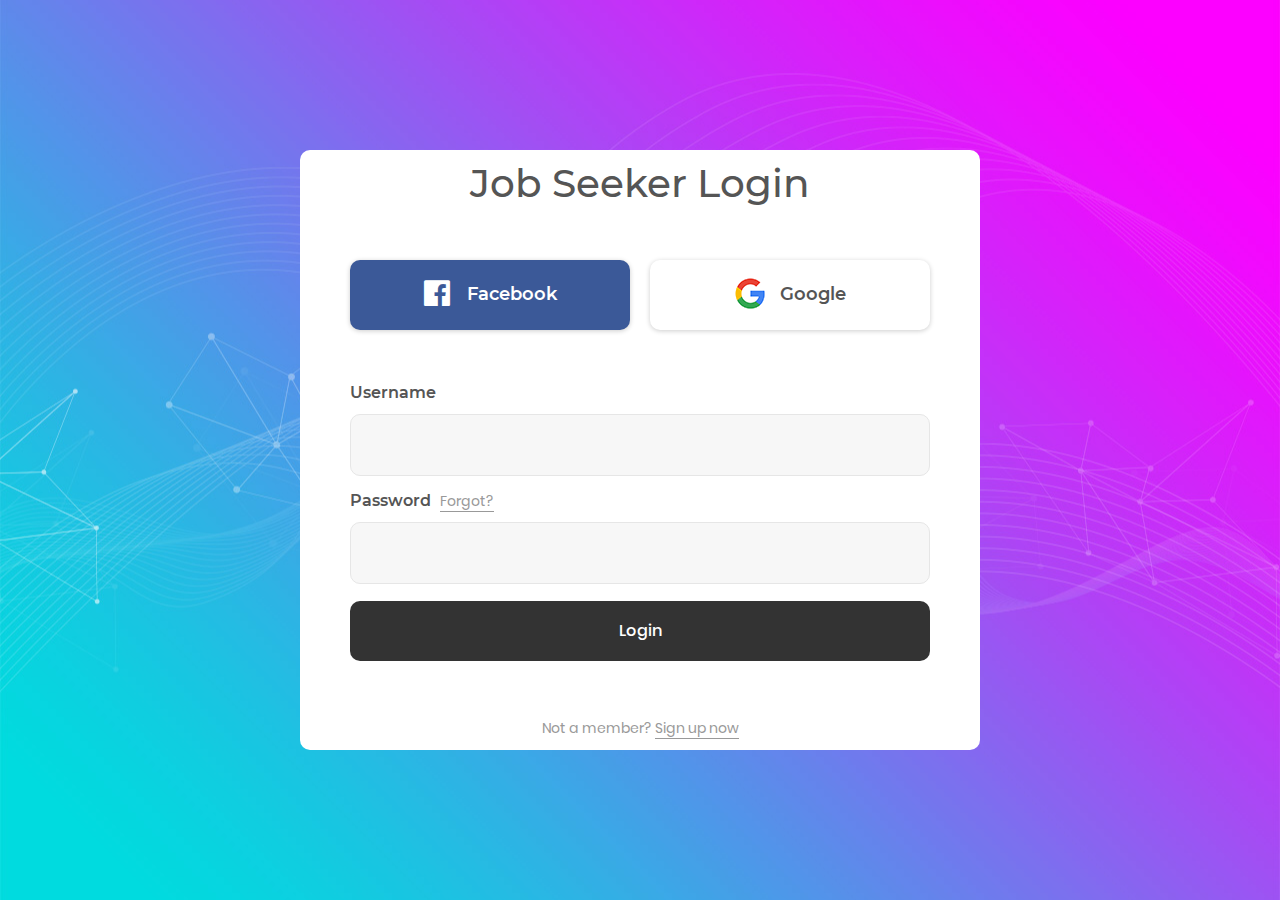
<file: userlogin.html>
<!DOCTYPE html>
<html lang="en">

<head>
	<title>Job Seeker Login</title>
	<meta charset="UTF-8">
	<meta name="viewport" content="width=device-width, initial-scale=1">
	<link rel="icon" type="image/png" href="Login/images/icons/favicon.ico" />
	<link rel="stylesheet" type="text/css" href="Login/vendor/bootstrap/css/bootstrap.min.css">
	<link rel="stylesheet" type="text/css" href="Login/fonts/font-awesome-4.7.0/css/font-awesome.min.css">
	<link rel="stylesheet" type="text/css" href="Login/fonts/Linearicons-Free-v1.0.0/icon-font.min.css">
	<link rel="stylesheet" type="text/css" href="Login/vendor/animate/animate.css">
	<link rel="stylesheet" type="text/css" href="Login/vendor/css-hamburgers/hamburgers.min.css">
	<link rel="stylesheet" type="text/css" href="Login/vendor/animsition/css/animsition.min.css">
	<link rel="stylesheet" type="text/css" href="Login/css/util.css">
	<link rel="stylesheet" type="text/css" href="Login/vendor/select2/select2.min.css">
	<link rel="stylesheet" type="text/css" href="Login/vendor/daterangepicker/daterangepicker.css">
	<link rel="stylesheet" type="text/css" href="Login/css/main.css">
</head>
<body>
	<div class="limiter">
		<div class="container-login100" style="background-image: url('Login/images/bg-01.jpg');">
			<div class="wrap-login100 p-l-50 p-r-50 p-t-10 p-b-10">
				<form class="login100-form validate-form flex-sb flex-w" action=index.html>
					<span class="login100-form-title p-b-53">
						Job Seeker Login
					</span>
					<a href="#" class="btn-face m-b-20">
						<i class="fa fa-facebook-official"></i>
						Facebook
					</a>
					<a href="#" class="btn-google m-b-20">
						<img src="Login/images/icons/icon-google.png" alt="GOOGLE">
						Google
					</a>
					<div class="p-t-31 p-b-9">
						<span class="txt1">
							Username
						</span>
					</div>
					<div class="wrap-input100 validate-input" data-validate="Username is required">
						<input class="input100" type="text" name="username">
						<span class="focus-input100"></span>
					</div>
					<div class="p-t-13 p-b-9">
						<span class="txt1">
							Password
						</span>
						<a href="#" class="txt2 bo1 m-l-5">
							Forgot?
						</a>
					</div>
					<div class="wrap-input100 validate-input" data-validate="Password is required">
						<input class="input100" type="password" name="pass">
						<span class="focus-input100"></span>
					</div>
					<div class="container-login100-form-btn m-t-17">
						<button class="login100-form-btn">
							Login
						</button>
					</div>
					<div class="w-full text-center p-t-55">
						<span class="txt2">
							Not a member?
						</span>
						<a href="user_signup.html" class="txt2 bo1">
							Sign up now
						</a>
					</div>
				</form>
			</div>
		</div>
	</div>
	<div id="dropDownSelect1"></div>
	<script src="Login/vendor/jquery/jquery-3.2.1.min.js"></script>
	<script src="Login/vendor/animsition/js/animsition.min.js"></script>
	<script src="Login/vendor/bootstrap/js/popper.js"></script>
	<script src="Login/vendor/bootstrap/js/bootstrap.min.js"></script>
	<script src="Login/vendor/select2/select2.min.js"></script>
	<script src="Login/vendor/daterangepicker/moment.min.js"></script>
	<script src="Login/vendor/daterangepicker/daterangepicker.js"></script>
	<script src="Login/vendor/countdowntime/countdowntime.js"></script>
	<script src="Login/js/main.js"></script>
</body>
</html>
</file>
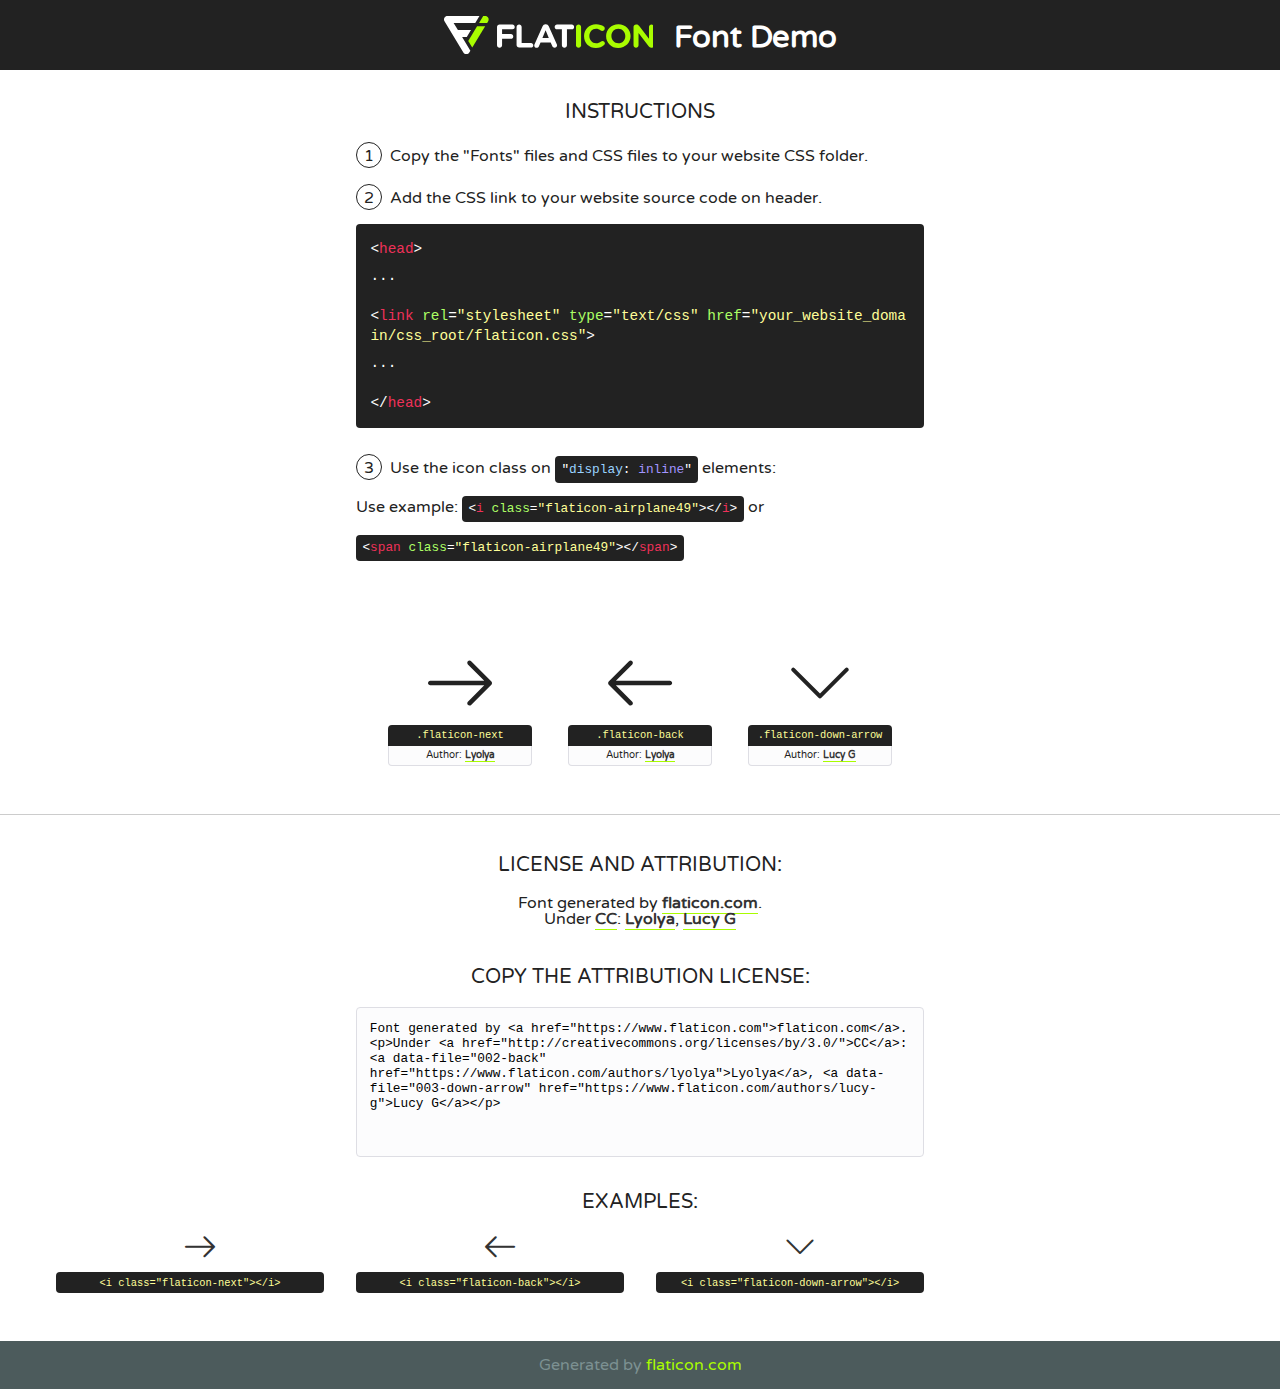
<file: assets/fonts/flat-icon/flaticon.html>
<!DOCTYPE html>
<!--
  Flaticon icon font: Flaticon
  Creation date: 18/12/2018 12:08
-->
<html>
<!DOCTYPE html>
<html>

<head>
    <title>Flaticon WebFont</title>
    <link href="http://fonts.googleapis.com/css?family=Varela+Round" rel="stylesheet" type="text/css" />
    <link rel="stylesheet" type="text/css" href="flaticon.css">
    <meta charset="UTF-8">
    <style>
    html, body, div, span, applet, object, iframe,
    h1, h2, h3, h4, h5, h6, p, blockquote, pre,
    a, abbr, acronym, address, big, cite, code,
    del, dfn, em, img, ins, kbd, q, s, samp,
    small, strike, strong, sub, sup, tt, var,
    b, u, i, center,
    dl, dt, dd, ol, ul, li,
    fieldset, form, label, legend,
    table, caption, tbody, tfoot, thead, tr, th, td,
    article, aside, canvas, details, embed, 
    figure, figcaption, footer, header, hgroup, 
    menu, nav, output, ruby, section, summary,
    time, mark, audio, video {
        margin: 0;
        padding: 0;
        border: 0;
        font-size: 100%;
        font: inherit;
        vertical-align: baseline;
    }
    /* HTML5 display-role reset for older browsers */
    article, aside, details, figcaption, figure, 
    footer, header, hgroup, menu, nav, section {
        display: block;
    }
    body {
        line-height: 1;
    }
    ol, ul {
        list-style: none;
    }
    blockquote, q {
        quotes: none;
    }
    blockquote:before, blockquote:after,
    q:before, q:after {
        content: '';
        content: none;
    }
    table {
        border-collapse: collapse;
        border-spacing: 0;
    }
    body {
        font-family: 'Varela Round', Helvetica, Arial, sans-serif;
        font-size: 16px;
        color: #222;
    }
    a {
        color: #333;
        border-bottom: 1px solid #a9fd00;
        font-weight: bold;
        text-decoration: none;
    }
    * {
        -moz-box-sizing: border-box;
        -webkit-box-sizing: border-box;
        box-sizing: border-box;
        margin: 0;
        padding: 0;
    }
    [class^="flaticon-"]:before, [class*=" flaticon-"]:before, [class^="flaticon-"]:after, [class*=" flaticon-"]:after {
        font-family: Flaticon;
        font-size: 30px;
        font-style: normal;
        margin-left: 20px;
        color: #333;
    }
    .wrapper {
        max-width: 600px;
        margin: auto;
        padding: 0 1em;
    }
    .title {
        font-size: 1.25em;
        text-align: center;
        margin-bottom: 1em;
        text-transform: uppercase;
    }
    header {
        text-align: center;
        background-color: #222;
        color: #fff;
        padding: 1em;
    }
    header .logo {
        width: 210px;
        height: 38px;
        display: inline-block;
        vertical-align: middle;
        margin-right: 1em;
        border: none;
    }
    header strong {
        font-size: 1.95em;
        font-weight: bold;
        vertical-align: middle;
        margin-top: 5px;
        display: inline-block;
    }
    .demo {
        margin: 2em auto;
        line-height: 1.25em;
    }
    .demo ul li {
        margin-bottom: 1em;
    }
    .demo ul li .num {
        color: #222;
        border-radius: 20px;
        display: inline-block;
        width: 26px;
        padding: 3px;
        height: 26px;
        text-align: center;
        margin-right: 0.5em;
        border: 1px solid #222;
    }
    .demo ul li code {
        background-color: #222;
        border-radius: 4px;
        padding: 0.25em 0.5em;
        display: inline-block;
        color: #fff;
        font-family: Consolas,Monaco,Lucida Console,Liberation Mono,DejaVu Sans Mono,Bitstream Vera Sans Mono,Courier New, monospace;
        font-weight: lighter;
        margin-top: 1em;
        font-size: 0.8em;
        word-break: break-all;
    }
    .demo ul li code.big {
        padding: 1em;
        font-size: 0.9em;
    }
    .demo ul li code .red {
        color: #EF3159;
    }
    .demo ul li code .green {
        color: #ACFF65;
    }
    .demo ul li code .yellow {
        color: #FFFF99;
    }
    .demo ul li code .blue {
        color: #99D3FF;
    }
    .demo ul li code .purple {
        color: #A295FF;
    }
    .demo ul li code .dots {
        margin-top: 0.5em;
        display: block;
    }
    #glyphs {
        border-bottom: 1px solid #ccc;
        padding: 2em 0;
        text-align: center;
    }
    .glyph {
        display: inline-block;
        width: 9em;
        margin: 1em;
        text-align: center;
        vertical-align: top;
        background: #FFF;
    }
    .glyph .glyph-icon {
        padding: 10px;
        display: block;
        font-family:"Flaticon";
        font-size: 64px;
        line-height: 1;
    }
    .glyph .glyph-icon:before {
        font-size: 64px;
        color: #222;
        margin-left: 0;
    }
    .class-name {
        font-size: 0.65em;
        background-color: #222;
        color: #fff;
        border-radius: 4px 4px 0 0;
        padding: 0.5em;
        color: #FFFF99;
        font-family: Consolas,Monaco,Lucida Console,Liberation Mono,DejaVu Sans Mono,Bitstream Vera Sans Mono,Courier New, monospace;
    }
    .author-name {
        font-size: 0.6em;
        background-color: #fcfcfd;
        border: 1px solid #DEDEE4;
        border-top: 0;
        border-radius: 0 0 4px 4px;
        padding: 0.5em;
    }
    .class-name:last-child {
        font-size: 10px;
        color:#888;
    }
    .class-name:last-child a {
        font-size: 10px;
        color:#555;
    }
    .class-name:last-child a:hover {
        color:#a9fd00;
    }
    .glyph > input {
        display: block;
        width: 100px;
        margin: 5px auto;
        text-align: center;
        font-size: 12px;
        cursor: text;
    }
    .glyph > input.icon-input {
        font-family:"Flaticon";
        font-size: 16px;
        margin-bottom: 10px;
    }
    .attribution .title {
        margin-top: 2em;
    }
    .attribution textarea {
        background-color: #fcfcfd;
        padding: 1em;
        border: none;
        box-shadow: none;
        border: 1px solid #DEDEE4;
        border-radius: 4px;
        resize: none;
        width: 100%;
        height: 150px;
        font-size: 0.8em;
        font-family: Consolas,Monaco,Lucida Console,Liberation Mono,DejaVu Sans Mono,Bitstream Vera Sans Mono,Courier New, monospace;
        -webkit-appearance: none;
    }
    .iconsuse {
        margin: 2em auto;
        text-align: center;
        max-width: 1200px;
    }
    .iconsuse:after {
        content: '';
        display: table;
        clear: both;
    }
    .iconsuse .image {
        float: left;
        width: 25%;
        padding: 0 1em;
    }
    .iconsuse .image p {
        margin-bottom: 1em;
    }
    .iconsuse .image span {
        display: block;
        font-size: 0.65em;
        background-color: #222;
        color: #fff;
        border-radius: 4px;
        padding: 0.5em;
        color: #FFFF99;
        margin-top: 1em;
        font-family: Consolas,Monaco,Lucida Console,Liberation Mono,DejaVu Sans Mono,Bitstream Vera Sans Mono,Courier New, monospace;
    }
    #footer {
        text-align: center;
        background-color: #4C5B5C;
        color: #7c9192;
        padding: 1em;
    }
    #footer a {
        border: none;
        color: #a9fd00;
        font-weight: normal;
    }
    @media (max-width: 960px) {
        .iconsuse .image {
            width: 50%;
        }
    }
    @media (max-width: 560px) {
        .iconsuse .image {
            width: 100%;
        }
    }
    </style>
</head>

<body class="characters-off">

    <header>
        <a href="https://www.flaticon.com" target="_blank" class="logo">
            <svg version="1.1" xmlns="http://www.w3.org/2000/svg" xmlns:xlink="http://www.w3.org/1999/xlink" xmlns:a="http://ns.adobe.com/AdobeSVGViewerExtensions/3.0/" viewBox="0 0 560.875 102.036" enable-background="new 0 0 560.875 102.036" xml:space="preserve">
                <defs>
                </defs>
                <g>
                    <g class="letters">
                        <path fill="#ffffff" d="M141.596,29.675c0-3.777,2.985-6.767,6.764-6.767h34.438c3.426,0,6.15,2.728,6.15,6.15
                        c0,3.43-2.724,6.149-6.15,6.149h-27.674v13.091h23.719c3.429,0,6.151,2.724,6.151,6.15c0,3.43-2.723,6.149-6.151,6.149h-23.719
                        v17.574c0,3.773-2.986,6.761-6.764,6.761c-3.779,0-6.764-2.989-6.764-6.761V29.675z"></path>
                        <path fill="#ffffff" d="M193.844,29.149c0-3.781,2.985-6.767,6.764-6.767c3.776,0,6.763,2.985,6.763,6.767v42.957h25.039
                        c3.426,0,6.149,2.726,6.149,6.153c0,3.425-2.723,6.15-6.149,6.15h-31.802c-3.779,0-6.764-2.986-6.764-6.768V29.149z"></path>
                        <path fill="#ffffff" d="M241.891,75.71l21.438-48.407c1.492-3.341,4.215-5.357,7.906-5.357h0.792
                        c3.686,0,6.323,2.017,7.815,5.357l21.439,48.407c0.436,0.967,0.701,1.845,0.701,2.723c0,3.602-2.809,6.501-6.414,6.501
                        c-3.161,0-5.269-1.845-6.499-4.655l-4.132-9.661h-27.059l-4.301,10.102c-1.144,2.631-3.426,4.214-6.237,4.214
                        c-3.517,0-6.24-2.81-6.24-6.325C241.1,77.64,241.451,76.677,241.891,75.71z M279.932,58.666l-8.521-20.297l-8.526,20.297H279.932
                        z"></path>
                        <path fill="#ffffff" d="M314.864,35.387H301.86c-3.429,0-6.239-2.813-6.239-6.238c0-3.429,2.811-6.24,6.239-6.24h39.533
                        c3.426,0,6.237,2.811,6.237,6.24c0,3.425-2.811,6.238-6.237,6.238h-13.001v42.785c0,3.773-2.99,6.761-6.764,6.761
                        c-3.779,0-6.764-2.989-6.764-6.761V35.387z"></path>
                        <path fill="#A9FD00" d="M352.615,29.149c0-3.781,2.985-6.767,6.767-6.767c3.774,0,6.761,2.985,6.761,6.767v49.024
                        c0,3.773-2.987,6.761-6.761,6.761c-3.781,0-6.767-2.989-6.767-6.761V29.149z"></path>
                        <path fill="#A9FD00" d="M374.132,53.836v-0.179c0-17.481,13.178-31.801,32.065-31.801c9.22,0,15.459,2.458,20.557,6.238
                        c1.402,1.054,2.637,2.985,2.637,5.357c0,3.692-2.985,6.59-6.681,6.59c-1.845,0-3.071-0.702-4.044-1.319
                        c-3.776-2.813-7.729-4.393-12.562-4.393c-10.364,0-17.831,8.611-17.831,19.154v0.173c0,10.542,7.291,19.329,17.831,19.329
                        c5.715,0,9.492-1.756,13.359-4.834c1.049-0.874,2.458-1.491,4.039-1.491c3.429,0,6.325,2.813,6.325,6.236
                        c0,2.106-1.056,3.78-2.282,4.834c-5.539,4.834-12.036,7.733-21.878,7.733C387.572,85.464,374.132,71.493,374.132,53.836z"></path>
                        <path fill="#A9FD00" d="M433.009,53.836v-0.179c0-17.481,13.79-31.801,32.766-31.801c18.981,0,32.592,14.143,32.592,31.628v0.173
                        c0,17.483-13.785,31.807-32.769,31.807C446.625,85.464,433.009,71.32,433.009,53.836z M484.224,53.836v-0.179
                        c0-10.539-7.725-19.326-18.626-19.326c-10.893,0-18.449,8.611-18.449,19.154v0.173c0,10.542,7.73,19.329,18.626,19.329
                        C476.676,72.986,484.224,64.378,484.224,53.836z"></path>
                        <path fill="#A9FD00" d="M506.233,29.321c0-3.774,2.99-6.763,6.767-6.763h1.401c3.252,0,5.183,1.583,7.029,3.953l26.093,34.265
                        V29.059c0-3.692,2.99-6.677,6.681-6.677c3.683,0,6.671,2.985,6.671,6.677v48.934c0,3.78-2.987,6.765-6.764,6.765h-0.436
                        c-3.257,0-5.188-1.581-7.034-3.953l-27.056-35.492v32.944c0,3.687-2.985,6.676-6.678,6.676c-3.683,0-6.673-2.989-6.673-6.676
                        V29.321z"></path>
                    </g>
                    <g class="insignia">
                        <path fill="#ffffff" d="M48.372,56.137h12.517l11.156-18.537H37.186L25.688,18.539h57.825L94.668,0H9.271
                        C5.925,0,2.842,1.801,1.198,4.716c-1.644,2.907-1.593,6.482,0.134,9.343l50.38,83.501c1.678,2.781,4.689,4.476,7.938,4.476
                        c3.246,0,6.257-1.695,7.935-4.476l2.898-4.804L48.372,56.137z"></path>
                        <g class="i">
                            <path fill="#A9FD00" d="M93.575,18.539h0.031v0.004l21.652,0.004l2.705-4.488c1.727-2.861,1.778-6.436,0.133-9.343
                            C116.454,1.801,113.371,0,110.026,0h-5.294L93.575,18.539z"></path>
                            <polygon fill="#A9FD00" points="88.291,27.356 64.725,66.486 75.519,84.404 109.942,27.356"></polygon>
                        </g>
                    </g>
                </g>
            </svg>
        </a>
        <strong>Font Demo</strong>
    </header>


    <section class="demo wrapper">

        <p class="title">Instructions</p>

        <ul>
            <li>
                <span class="num">1</span>Copy the "Fonts" files and CSS files to your website CSS folder.
            </li>
            <li>
                <span class="num">2</span>Add the CSS link to your website source code on header.
                <code class="big">
                    &lt;<span class="red">head</span>&gt;
                    <br/><span class="dots">...</span>
                    <br/>&lt;<span class="red">link</span> <span class="green">rel</span>=<span class="yellow">"stylesheet"</span> <span class="green">type</span>=<span class="yellow">"text/css"</span> <span class="green">href</span>=<span class="yellow">"your_website_domain/css_root/flaticon.css"</span>&gt;
                    <br/><span class="dots">...</span>
                    <br/>&lt;/<span class="red">head</span>&gt;
                </code>
            </li>

            <li>
                <p>
                    <span class="num">3</span>Use the icon class on <code>"<span class="blue">display</span>:<span class="purple"> inline</span>"</code> elements:
                    <br />
                    Use example: <code>&lt;<span class="red">i</span> <span class="green">class</span>=<span class="yellow">&quot;flaticon-airplane49&quot;</span>&gt;&lt;/<span class="red">i</span>&gt;</code> or <code>&lt;<span class="red">span</span> <span class="green">class</span>=<span class="yellow">&quot;flaticon-airplane49&quot;</span>&gt;&lt;/<span class="red">span</span>&gt;</code>
            </li>
        </ul>

    </section>




   <section id="glyphs">          
    
      
        <div class="glyph"><div class="glyph-icon flaticon-next"></div>
            <div class="class-name">.flaticon-next</div>
            <div class="author-name">Author: <a data-file="001-next" href="https://www.flaticon.com/authors/lyolya">Lyolya</a> </div> 
        </div>        
        
        <div class="glyph"><div class="glyph-icon flaticon-back"></div>
            <div class="class-name">.flaticon-back</div>
            <div class="author-name">Author: <a data-file="002-back" href="https://www.flaticon.com/authors/lyolya">Lyolya</a> </div> 
        </div>        
        
        <div class="glyph"><div class="glyph-icon flaticon-down-arrow"></div>
            <div class="class-name">.flaticon-down-arrow</div>
            <div class="author-name">Author: <a data-file="003-down-arrow" href="https://www.flaticon.com/authors/lucy-g">Lucy G</a> </div> 
        </div>        
        

    </section>



    <section class="attribution wrapper"   style="text-align:center;">

      <div class="title">License and attribution:</div><div class="attrDiv">Font generated by <a href="https://www.flaticon.com">flaticon.com</a>. <div><p>Under <a href="http://creativecommons.org/licenses/by/3.0/">CC</a>: <a data-file="002-back" href="https://www.flaticon.com/authors/lyolya">Lyolya</a>, <a data-file="003-down-arrow" href="https://www.flaticon.com/authors/lucy-g">Lucy G</a></p>  </div>
      </div>
      <div class="title">Copy the Attribution License:</div>

    <textarea onclick="this.focus();this.select();">Font generated by &lt;a href=&quot;https://www.flaticon.com&quot;&gt;flaticon.com&lt;/a&gt;. <p>Under <a href="http://creativecommons.org/licenses/by/3.0/">CC</a>: <a data-file="002-back" href="https://www.flaticon.com/authors/lyolya">Lyolya</a>, <a data-file="003-down-arrow" href="https://www.flaticon.com/authors/lucy-g">Lucy G</a></p>  
     </textarea>

    </section>

    <section class="iconsuse">

          <div class="title">Examples:</div>            
             
            <div class="image">
                <p>
                    <i class="glyph-icon flaticon-next"></i> 
                    <span>&lt;i class=&quot;flaticon-next&quot;&gt;&lt;/i&gt;</span>
                </p>
            </div>
            
            <div class="image">
                <p>
                    <i class="glyph-icon flaticon-back"></i> 
                    <span>&lt;i class=&quot;flaticon-back&quot;&gt;&lt;/i&gt;</span>
                </p>
            </div>
            
            <div class="image">
                <p>
                    <i class="glyph-icon flaticon-down-arrow"></i> 
                    <span>&lt;i class=&quot;flaticon-down-arrow&quot;&gt;&lt;/i&gt;</span>
                </p>
            </div>
                       
        </div>
                            
    </section>

<div id="footer">
    <div>Generated by <a href="https://www.flaticon.com">flaticon.com</a>
    </div>
</div>



</body>
</html>
</file>
<file: assets/fonts/flat-icon/flaticon.css>
/*
  	Flaticon icon font: Flaticon
  	Creation date: 18/12/2018 12:08
  	*/

@font-face {
  font-family: "Flaticon";
  src: url("./Flaticon.eot");
  src: url("./Flaticon.eot?#iefix") format("embedded-opentype"),
       url("./Flaticon.woff") format("woff"),
       url("./Flaticon.ttf") format("truetype"),
       url("./Flaticon.svg#Flaticon") format("svg");
  font-weight: normal;
  font-style: normal;
}

@media screen and (-webkit-min-device-pixel-ratio:0) {
  @font-face {
    font-family: "Flaticon";
    src: url("./Flaticon.svg#Flaticon") format("svg");
  }
}

[class^="flaticon-"]:before, [class*=" flaticon-"]:before,
[class^="flaticon-"]:after, [class*=" flaticon-"]:after {   
  font-family: Flaticon;
        font-size: 20px;
font-style: normal;
margin-left: 20px;
}

.flaticon-next:before { content: "\f100"; }
.flaticon-back:before { content: "\f101"; }
.flaticon-down-arrow:before { content: "\f102"; }
</file>
<file: assets/css/nice-select.css>
.nice-select {
  -webkit-tap-highlight-color: transparent;
  background-color: #fff;
  border-radius: 5px;
  border: solid 1px #e8e8e8;
  box-sizing: border-box;
  clear: both;
  cursor: pointer;
  display: block;
  float: left;
  font-family: inherit;
  font-size: 14px;
  font-weight: normal;
  height: 42px;
  line-height: 40px;
  outline: none;
  padding-left: 18px;
  padding-right: 30px;
  position: relative;
  text-align: left !important;
  -webkit-transition: all 0.2s ease-in-out;
  transition: all 0.2s ease-in-out;
  -webkit-user-select: none;
     -moz-user-select: none;
      -ms-user-select: none;
          user-select: none;
  white-space: nowrap;
  width: auto; }
  .nice-select:hover {
    border-color: #dbdbdb; }
  .nice-select:active, .nice-select.open, .nice-select:focus {
    border-color: #999; }
  .nice-select:after {
    border-bottom: 2px solid #999;
    border-right: 2px solid #999;
    content: '';
    display: block;
    height: 5px;
    margin-top: -4px;
    pointer-events: none;
    position: absolute;
    right: 12px;
    top: 50%;
    -webkit-transform-origin: 66% 66%;
        -ms-transform-origin: 66% 66%;
            transform-origin: 66% 66%;
    -webkit-transform: rotate(45deg);
        -ms-transform: rotate(45deg);
            transform: rotate(45deg);
    -webkit-transition: all 0.15s ease-in-out;
    transition: all 0.15s ease-in-out;
    width: 5px; }
  .nice-select.open:after {
    -webkit-transform: rotate(-135deg);
        -ms-transform: rotate(-135deg);
            transform: rotate(-135deg); }
  .nice-select.open .list {
    opacity: 1;
    pointer-events: auto;
    -webkit-transform: scale(1) translateY(0);
        -ms-transform: scale(1) translateY(0);
            transform: scale(1) translateY(0); }
  .nice-select.disabled {
    border-color: #ededed;
    color: #999;
    pointer-events: none; }
    .nice-select.disabled:after {
      border-color: #cccccc; }
  .nice-select.wide {
    width: 100%; }
    .nice-select.wide .list {
      left: 0 !important;
      right: 0 !important; }
  .nice-select.right {
    float: right; }
    .nice-select.right .list {
      left: auto;
      right: 0; }
  .nice-select.small {
    font-size: 12px;
    height: 36px;
    line-height: 34px; }
    .nice-select.small:after {
      height: 4px;
      width: 4px; }
    .nice-select.small .option {
      line-height: 34px;
      min-height: 34px; }
  .nice-select .list {
    background-color: #fff;
    border-radius: 5px;
    box-shadow: 0 0 0 1px rgba(68, 68, 68, 0.11);
    box-sizing: border-box;
    margin-top: 4px;
    opacity: 0;
    overflow: hidden;
    padding: 0;
    pointer-events: none;
    position: absolute;
    top: 100%;
    left: 0;
    -webkit-transform-origin: 50% 0;
        -ms-transform-origin: 50% 0;
            transform-origin: 50% 0;
    -webkit-transform: scale(0.75) translateY(-21px);
        -ms-transform: scale(0.75) translateY(-21px);
            transform: scale(0.75) translateY(-21px);
    -webkit-transition: all 0.2s cubic-bezier(0.5, 0, 0, 1.25), opacity 0.15s ease-out;
    transition: all 0.2s cubic-bezier(0.5, 0, 0, 1.25), opacity 0.15s ease-out;
    z-index: 9; }
    .nice-select .list:hover .option:not(:hover) {
      background-color: transparent !important; }
  .nice-select .option {
    cursor: pointer;
    font-weight: 400;
    line-height: 40px;
    list-style: none;
    min-height: 40px;
    outline: none;
    padding-left: 18px;
    padding-right: 29px;
    text-align: left;
    -webkit-transition: all 0.2s;
    transition: all 0.2s; }
    .nice-select .option:hover, .nice-select .option.focus, .nice-select .option.selected.focus {
      background-color: #f6f6f6; }
    .nice-select .option.selected {
      font-weight: bold; }
    .nice-select .option.disabled {
      background-color: transparent;
      color: #999;
      cursor: default; }

.no-csspointerevents .nice-select .list {
  display: none; }

.no-csspointerevents .nice-select.open .list {
  display: block; }
</file>
<file: assets/css/style.css>
@import url("https://fonts.googleapis.com/css?family=Poppins:400,500,600,700");
@import url("https://fonts.googleapis.com/css?family=Open+Sans:400,400i,600");

.img-bg{
  background-image:url("../images/background_index.jpg");
  min-height: 440px;
  width:auto;

}
body {
  padding: 0;
  margin: 0;
  color: #777;
  font-family: "Open Sans", sans-serif;
  font-weight: 400
}
.finder-job{
  font-size: 25px;
}
.t-img{
  height: 8em;
  border-radius: 1em;
  border: 2px solid black;
}

h1 {
  color: #222;
  text-transform: uppercase;
  font-family: "Poppin", sans-serif;
  font-size: 50px;
  font-weight: 700
}

h2 {
  color: #222;
  font-family: "Poppins", sans-serif;
  font-size: 36px;
  font-weight: 600
}

h3 {
  color: #222;
  text-transform: capitalize;
  font-family: "Poppins", sans-serif;
  font-size: 20px;
  font-weight: 600
}

h4 {
  color: #222;
  font-family: "Poppins", sans-serif;
  text-transform: capitalize;
  font-size: 18px;
  font-weight: 600
}

h5 {
  color: #777;
  font-family: "Open Sans", sans-serif;
  text-transform: capitalize;
  font-size: 16px;
  font-weight: 400
}

h6 {
  color: #777;
  font-family: "Open Sans", sans-serif;
  text-transform: uppercase;
  font-size: 14px;
  font-weight: 600
}

ul {
  margin: 0;
  padding: 0;
  list-style: none
}

a:hover {
  text-decoration: none
}

a:focus {
  text-decoration: none
}

input:focus, textarea:focus {
  outline: none
}

.spinner {
  width: 40px;
  height: 40px;
  margin: 100px auto;
  background-color: #ff9902;
  border-radius: 100%;
  -webkit-animation: sk-scaleout 1.0s infinite ease-in-out;
  animation: sk-scaleout 1.0s infinite ease-in-out
}

@-webkit-keyframes sk-scaleout {
  0% {
    -webkit-transform: scale(0)
  }

  100% {
    -webkit-transform: scale(1);
    opacity: 0
  }
}

@keyframes sk-scaleout {
  0% {
    -webkit-transform: scale(0);
    transform: scale(0)
  }

  100% {
    -webkit-transform: scale(1);
    transform: scale(1);
    opacity: 0
  }
}

.preloader {
  position: fixed;
  top: 0;
  left: 0;
  width: 100%;
  height: 100%;
  background: #fff;
  z-index: 5
}

.preloader .spinner {
  position: absolute;
  top: 50%;
  left: 50%;
  margin: 0;
  -webkit-transform: translate(-50%, -50%);
  -moz-transform: translate(-50%, -50%);
  -ms-transform: translate(-50%, -50%);
  -o-transform: translate(-50%, -50%);
  transform: translate(-50%, -50%)
}

.main-menu ul {
  float: right
}

@media (min-width: 768px) and (max-width: 991.98px) {
  .main-menu ul {
    display: none;
    float: left;
    position: absolute;
    top: 30px;
    left: 0;
    z-index: 4;
    background: #f9f9f9;
    width: 100%;
    padding: 20px 20px 30px
  }
}

@media (min-width: 576px) and (max-width: 767.98px) {
  .main-menu ul {
    display: none;
    float: left;
    position: absolute;
    top: 30px;
    left: 0;
    z-index: 4;
    background: #f9f9f9;
    width: 100%;
    padding: 20px 20px 30px
  }
}

@media (max-width: 575.98px) {
  .main-menu ul {
    display: none;
    float: left;
    position: absolute;
    top: 30px;
    left: 0;
    z-index: 4;
    background: #f9f9f9;
    width: 100%;
    padding: 20px 20px 30px
  }
}

.main-menu ul li {
  display: inline;
  position: relative
}

@media (min-width: 768px) and (max-width: 991.98px) {
  .main-menu ul li {
    display: block
  }
}

@media (min-width: 576px) and (max-width: 767.98px) {
  .main-menu ul li {
    display: block
  }
}

@media (max-width: 575.98px) {
  .main-menu ul li {
    display: block
  }
}

.main-menu ul li a {
  color: #222;
  font-family: "Open Sans", sans-serif;
  text-transform: uppercase;
  font-size: 14px;
  font-weight: 600;
  display: inline-block;
  padding: 15px
}

.main-menu ul li:hover ul.sub-menu {
  filter: progid:DXImageTransform.Microsoft.Alpha(Opacity=100);
  opacity: 1;
  visibility: visible;
  top: 100%;
  left: 30px
}

.main-menu ul li ul.sub-menu {
  padding: 10px;
  filter: progid:DXImageTransform.Microsoft.Alpha(Opacity=0);
  opacity: 0;
  visibility: hidden;
  position: absolute;
  top: 250%;
  left: 0;
  width: 250px;
  background: #f9f9f9;
  z-index: 5;
  -webkit-transition: .5s;
  -moz-transition: .5s;
  -o-transition: .5s;
  transition: .5s
}

.main-menu ul li ul.sub-menu li {
  display: block
}

.main-menu ul li ul.sub-menu li a {
  -webkit-transition: .3s;
  -moz-transition: .3s;
  -o-transition: .3s;
  transition: .3s
}

.main-menu ul li ul.sub-menu li a:hover {
  color: #ff9902
}

.main-menu .menu-btn {
  display: inline;
  margin-left: 60px
}

@media (min-width: 992px) and (max-width: 1199.98px) {
  .main-menu .menu-btn {
    margin-left: 0
  }
}

@media (min-width: 768px) and (max-width: 991.98px) {
  .main-menu .menu-btn {
    margin-left: 0
  }

  .main-menu .menu-btn .login {
    display: block
  }
}

@media (min-width: 576px) and (max-width: 767.98px) {
  .main-menu .menu-btn {
    margin-left: 0
  }

  .main-menu .menu-btn .login {
    display: block
  }
}

@media (max-width: 575.98px) {
  .main-menu .menu-btn {
    margin-left: 0
  }

  .main-menu .menu-btn .login {
    display: block
  }
}

@media (min-width: 768px) and (max-width: 991.98px) {
  .main-menu.main-menu-light ul {
    background: #04091e
  }
}

@media (min-width: 576px) and (max-width: 767.98px) {
  .main-menu.main-menu-light ul {
    background: #04091e
  }
}

@media (max-width: 575.98px) {
  .main-menu.main-menu-light ul {
    background: #04091e
  }
}

.main-menu.main-menu-light ul ul.sub-menu {
  background: #04091e
}

.main-menu.main-menu-light a {
  color: #fff
}

.custom-navbar {
  position: absolute;
  top: -42px;
  right: 15px;
  background: #ff9902;
  padding: 7px 10px;
  -webkit-border-radius: 3px;
  -moz-border-radius: 3px;
  -ms-border-radius: 3px;
  -o-border-radius: 3px;
  border-radius: 3px;
  -webkit-transition: .2s;
  -moz-transition: .2s;
  -o-transition: .2s;
  transition: .2s;
  cursor: pointer;
  display: none
}

@media (min-width: 768px) and (max-width: 991.98px) {
  .custom-navbar {
    display: block
  }
}

@media (min-width: 576px) and (max-width: 767.98px) {
  .custom-navbar {
    display: block
  }
}

@media (max-width: 575.98px) {
  .custom-navbar {
    display: block
  }
}

.custom-navbar span {
  background: #fff;
  display: block;
  width: 30px;
  margin: 6px 0;
  height: 2px
}

.header-area.main-header {
  padding: 30px 0
}

.header-top {
  position: relative;
  padding: 30px 0
}

.header-top img {
  margin-top: 10px
}

.header-top .template-btn {
  margin-left: 30px
}

@media (min-width: 992px) and (max-width: 1199.98px) {
  .header-top .template-btn {
    margin-left: 0
  }
}

@media (min-width: 768px) and (max-width: 991.98px) {
  .header-top .template-btn {
    margin-left: 15px;
    margin-top: 15px
  }
}

@media (min-width: 576px) and (max-width: 767.98px) {
  .header-top .template-btn {
    margin-left: 15px;
    margin-top: 15px
  }
}

@media (max-width: 575.98px) {
  .header-top .template-btn {
    margin-left: 15px;
    margin-top: 15px
  }
}

.banner-area .banner-bg {
  width:100%;
  height: 75%;
  background-color: #b0b0b0;
  background-image: url("../images/background_index.jpg");
  background-repeat: no-repeat;
  background-position: center;
  background-size: cover
}

@media (min-width: 768px) and (max-width: 991.98px) {
  .banner-area .banner-bg {
    height: 500px
  }
}

@media (min-width: 576px) and (max-width: 767.98px) {
  .banner-area .banner-bg {
    height: 350px
  }
}

@media (max-width: 575.98px) {
  .banner-area .banner-bg {
    height: 300px
  }
}

.banner-area .banner-text {
  padding: 0 47% 0 5%
}

@media (min-width: 992px) and (max-width: 1199.98px) {
  .banner-area .banner-text {
    padding: 0 5%
  }
}

@media (min-width: 768px) and (max-width: 991.98px) {
  .banner-area .banner-text {
    padding: 50px 5%
  }
}

@media (min-width: 576px) and (max-width: 767.98px) {
  .banner-area .banner-text {
    padding: 50px 5%
  }
}

@media (max-width: 575.98px) {
  .banner-area .banner-text {
    padding: 50px 5%
  }
}

.banner-area .banner-text h1 span {
  color: #ff9902
}

.search-bg {
  margin-top:-25px;
  position:relative;
  left: 5px;
  top:125px;
  z-index: 1
}

@media (min-width: 768px) and (max-width: 991.98px) {
  .search-bg {
    margin-top: 0
  }
}

@media (min-width: 576px) and (max-width: 767.98px) {
  .search-bg {
    margin-top: 0
  }
}

@media (max-width: 575.98px) {
  .search-bg {
    margin-top: 100px
  }
}

.search-bg form {
  background: #ff9902;
  padding: 10px
}

.search-bg form input {
  width: 280px;
  display: inline-block;
  border: none;
  -webkit-border-radius: 5px;
  -moz-border-radius: 5px;
  -ms-border-radius: 5px;
  -o-border-radius: 5px;
  border-radius: 5px;
  padding: 0 20px
}

@media (min-width: 992px) and (max-width: 1199.98px) {
  .search-bg form input {
    width: 220px
  }
}

@media (min-width: 768px) and (max-width: 991.98px) {
  .search-bg form input {
    width: 150px
  }
}

@media (min-width: 576px) and (max-width: 767.98px) {
  .search-bg form input {
    width: 100%;
    margin-bottom: 20px;
    padding: 16px 20px
  }
}

@media (max-width: 575.98px) {
  .search-bg form input {
    width: 100%;
    margin-bottom: 20px;
    padding: 16px 20px
  }
}

.search-bg form .template-btn {
  border: none;
  background: #111;
  cursor: pointer
}

.search-bg form .template-btn:hover {
  color: #222 !important;
  background: #f9f9f9
}

.nice-select {
  width: 280px;
  height: 55px;
  display: inline-block;
  border: none;
  -webkit-border-radius: 5px;
  -moz-border-radius: 5px;
  -ms-border-radius: 5px;
  -o-border-radius: 5px;
  border-radius: 5px;
  padding: 0 20px
}

@media (min-width: 992px) and (max-width: 1199.98px) {
  .nice-select {
    width: 220px
  }
}

@media (min-width: 768px) and (max-width: 991.98px) {
  .nice-select {
    width: 150px
  }
}

@media (min-width: 576px) and (max-width: 767.98px) {
  .nice-select {
    width: 100%;
    margin-bottom: 20px;
    padding: 16px 20px
  }
}

@media (max-width: 575.98px) {
  .nice-select {
    width: 100%;
    margin-bottom: 20px;
    padding: 16px 20px
  }
}

.nice-select span.current {
  font-size: 16px;
  display: inline-block;
  line-height: 56px
}

@media (min-width: 576px) and (max-width: 767.98px) {
  .nice-select span.current {
    line-height: 0px
  }
}

@media (max-width: 575.98px) {
  .nice-select span.current {
    line-height: 0px
  }
}

.nice-select .list {
  width: 100%
}

.feature-area .single-feature {
  padding: 40px;
  background: #f9f9f9;
  -webkit-transition: .3s;
  -moz-transition: .3s;
  -o-transition: .3s;
  transition: .3s
}

.feature-area .single-feature:hover {
  background: #fff;
  -webkit-box-shadow: 0px 10px 30px rgba(0, 0, 0, 0.1);
  -moz-box-shadow: 0px 10px 30px rgba(0, 0, 0, 0.1);
  box-shadow: 0px 10px 30px rgba(0, 0, 0, 0.1)
}

.single-category {
  padding: 30px 16px;
  background: #f9f9f9;
  border: 1px solid #eee;
  -webkit-transition: .3s;
  -moz-transition: .3s;
  -o-transition: .3s;
  transition: .3s
}

.single-category:hover {
  background: #fff;
  border: 1px solid transparent;
  -webkit-box-shadow: 0px 10px 30px rgba(0, 0, 0, 0.1);
  -moz-box-shadow: 0px 10px 30px rgba(0, 0, 0, 0.1);
  box-shadow: 0px 10px 30px rgba(0, 0, 0, 0.1)
}

.single-category img {
  margin-bottom: 20px
}

.jobs-title {
  margin-bottom: 40px
}

.jobs-tab {
  margin-bottom: 40px;
  text-align: right;
  float: right
}

@media (max-width: 575.98px) {
  .jobs-tab {
    text-align: left;
    float: left
  }
}

.jobs-tab li {
  display: inline-block;
  padding: 3px 0;
  margin-left: 40px;
  position: relative
}

@media (max-width: 575.98px) {
  .jobs-tab li {
    margin-left: 0;
    margin-right: 24px;
    margin-bottom: 10px
  }
}

.jobs-tab li:after {
  content: '';
  position: absolute;
  bottom: 0;
  right: 0;
  width: 30px;
  height: 1px;
  background: #222;
  -webkit-transition: .5s;
  -moz-transition: .5s;
  -o-transition: .5s;
  transition: .5s;
  filter: progid:DXImageTransform.Microsoft.Alpha(Opacity=0);
  opacity: 0;
  visibility: hidden
}

.jobs-tab li:hover:after {
  filter: progid:DXImageTransform.Microsoft.Alpha(Opacity=100);
  opacity: 1;
  visibility: visible
}

.jobs-tab .active {
  color: #ff9902
}

.jobs-tab .active:after {
  filter: progid:DXImageTransform.Microsoft.Alpha(Opacity=100);
  opacity: 1;
  visibility: visible
}

.single-job {
  padding: 40px 50px;
  background: #f9f9f9;
  -webkit-border-radius: 3px;
  -moz-border-radius: 3px;
  -ms-border-radius: 3px;
  -o-border-radius: 3px;
  border-radius: 3px;
  -webkit-transition: .5s;
  -moz-transition: .5s;
  -o-transition: .5s;
  transition: .5s
}

@media (min-width: 576px) and (max-width: 767.98px) {
  .single-job {
    padding: 40px 30px
  }
}

@media (max-width: 575.98px) {
  .single-job {
    padding: 40px 20px
  }
}

.single-job:hover {
  background: #fff;
  -webkit-box-shadow: 0 10px 20px rgba(0, 0, 0, 0.1);
  -moz-box-shadow: 0 10px 20px rgba(0, 0, 0, 0.1);
  box-shadow: 0 10px 20px rgba(0, 0, 0, 0.1)
}

.single-job .job-text i {
  font-size: 14px;
  width: 10px;
  height: 10px;
  margin-right: 10px
}

@media (min-width: 768px) and (max-width: 991.98px) {
  .single-job .job-img {
    margin: 30px 0
  }
}

@media (min-width: 576px) and (max-width: 767.98px) {
  .single-job .job-img {
    margin: 30px 0
  }
}

@media (max-width: 575.98px) {
  .single-job .job-img {
    margin: 30px 0
  }
}

.single-job .job-btn {
  text-align: center
}

@media (min-width: 768px) and (max-width: 991.98px) {
  .single-job .job-btn {
    text-align: left
  }
}

@media (min-width: 576px) and (max-width: 767.98px) {
  .single-job .job-btn {
    text-align: left
  }
}

@media (max-width: 575.98px) {
  .single-job .job-btn {
    text-align: left
  }
}

.single-job .job-btn .job-btn1, .single-job .job-btn .job-btn2, .single-job .job-btn .job-btn3, .single-job .job-btn .job-btn4 {
  margin-bottom: 10px;
  display: block;
  background: #00afed
}

.single-job .job-btn .job-btn1:hover, .single-job .job-btn .job-btn2:hover, .single-job .job-btn .job-btn3:hover, .single-job .job-btn .job-btn4:hover {
  background: #222
}

@media (min-width: 768px) and (max-width: 991.98px) {
  .single-job .job-btn .job-btn1, .single-job .job-btn .job-btn2, .single-job .job-btn .job-btn3, .single-job .job-btn .job-btn4 {
    display: inline-block;
    margin-right: 10px
  }
}

@media (min-width: 576px) and (max-width: 767.98px) {
  .single-job .job-btn .job-btn1, .single-job .job-btn .job-btn2, .single-job .job-btn .job-btn3, .single-job .job-btn .job-btn4 {
    display: inline-block;
    margin-right: 10px
  }
}

@media (max-width: 575.98px) {
  .single-job .job-btn .job-btn1, .single-job .job-btn .job-btn2, .single-job .job-btn .job-btn3, .single-job .job-btn .job-btn4 {
    display: inline-block;
    margin-right: 10px
  }
}

.single-job .job-btn .job-btn2 {
  background: #cc2229
}

.single-job .job-btn .job-btn3 {
  background: #0088cc
}

.single-job .job-btn .job-btn4 {
  background: #2dc100
}

.nav-tabs .nav-item.show .nav-link, .nav-tabs .nav-link.active {
  color: #ff9902
}

.nav-tabs .nav-link {
  border: none;
  border-top-left-radius: .25rem;
  border-top-right-radius: .25rem
}

.nav-link {
  color: #222;
  display: block;
  padding: 0
}

.nav-tabs {
  border-bottom: none
}

.newsletter-area {
  background-color: #f9f9f9;
  background-image: url("../images/newsletter-bg.jpg");
  background-repeat: no-repeat;
  background-position: center;
  background-size: cover;
  position: relative;
  text-align: center;
  z-index: 1
}

.newsletter-area:after {
  content: '';
  position: absolute;
  top: 0;
  left: 0;
  width: 100%;
  height: 100%;
  background: rgba(1, 2, 12, 0.6);
  z-index: -1
}

.newsletter-area h2, .newsletter-area p {
  color: #fff
}

.newsletter-area input {
  display: inline-block;
  margin: auto;
  width: 360px;
  border: none;
  -webkit-border-radius: 5px;
  -moz-border-radius: 5px;
  -ms-border-radius: 5px;
  -o-border-radius: 5px;
  border-radius: 5px;
  padding: 13px 20px
}

@media (min-width: 576px) and (max-width: 767.98px) {
  .newsletter-area input {
    width: 300px
  }
}

@media (max-width: 575.98px) {
  .newsletter-area input {
    width: 100%
  }
}

.newsletter-area .template-btn {
  margin-left: 10px
}

@media (max-width: 575.98px) {
  .newsletter-area .template-btn {
    margin-left: 0;
    margin-top: 30px
  }
}

.single-slide:hover .hover-state {
  filter: progid:DXImageTransform.Microsoft.Alpha(Opacity=100);
  opacity: 1;
  visibility: visible
}

.slide-img {
  width: 100%;
  height: 210px;
  background: #b0b0b0;
  background-repeat: no-repeat;
  background-position: top;
  background-size: cover;
  position: relative
}

@media (min-width: 768px) and (max-width: 991.98px) {
  .slide-img {
    height: 280px
  }
}

@media (max-width: 575.98px) {
  .slide-img {
    height: 260px
  }
}

.slide-img .hover-state {
  position: absolute;
  top: 0;
  left: 0;
  width: 100%;
  height: 100%;
  background: rgba(255, 153, 2, 0.7);
  -webkit-transition: .5s;
  -moz-transition: .5s;
  -o-transition: .5s;
  transition: .5s;
  filter: progid:DXImageTransform.Microsoft.Alpha(Opacity=0);
  opacity: 0;
  visibility: hidden
}

.slide-img .hover-state .hover-text {
  position: absolute;
  width: 100%;
  left: 50%;
  bottom: 10px;
  transform: translateX(-50%)
}

.slide-img .hover-state .hover-text h3, .slide-img .hover-state .hover-text h5 {
  color: #fff
}

.employee1 {
  background-image: url("../images/employee1.jpg")
}

.employee2 {
  background-image: url("../images/employee2.jpg")
}

.slide-text {
  padding: 30px 30px 15px;
  position: relative;
  background: #fff;
  -webkit-box-shadow: 0 7px 20px rgba(0, 0, 0, 0.1);
  -moz-box-shadow: 0 7px 20px rgba(0, 0, 0, 0.1);
  box-shadow: 0 7px 20px rgba(0, 0, 0, 0.1);
  margin-left: -10px;
  margin-right: 10px
}

@media (max-width: 575.98px) {
  .slide-text {
    margin-right: 0;
    margin-bottom: 20px
  }
}

.slide-text i {
  color: #ff9902;
  position: absolute;
  top: 15px;
  left: 15px;
  font-size: 20px;
  filter: progid:DXImageTransform.Microsoft.Alpha(Opacity=70);
  opacity: .7
}

.single-news:hover a {
  color: #ff9902
}

.news-img {
  width: 100%;
  height: 280px;
  background-color: #b0b0b0;
  background-repeat: no-repeat;
  background-position: center;
  background-size: cover;
  -webkit-border-radius: 5px;
  -moz-border-radius: 5px;
  -ms-border-radius: 5px;
  -o-border-radius: 5px;
  border-radius: 5px
}

.news-img1 {
  background-image: url("../images/[your_image]")
}

.news-img2 {
  background-image: url("../images/[your_image]")
}

.news-img3 {
  background-image: url("../images/[your_image]")
}

.news-tag li {
  display: inline-block
}

.news-tag li i {
  font-size: 14px;
  width: 10px;
  height: 10px;
  margin-right: 10px
}

.news-tag span {
  width: 1px;
  height: 12px;
  background: #777;
  display: block
}

.news-title a {
  color: #222;
  -webkit-transition: .5s;
  -moz-transition: .5s;
  -o-transition: .5s;
  transition: .5s
}

.download-area {
  background: #f9f9f9
}

.download-area .download-text {
  padding: 0 10% 0 42%;
  margin-top: 50px
}

@media (min-width: 992px) and (max-width: 1199.98px) {
  .download-area .download-text {
    padding: 0 5%;
    margin-top: 0
  }
}

@media (min-width: 768px) and (max-width: 991.98px) {
  .download-area .download-text {
    padding: 0 5%;
    margin-top: 0;
    margin-bottom: 20px
  }
}

@media (min-width: 576px) and (max-width: 767.98px) {
  .download-area .download-text {
    padding: 0 5%;
    margin-top: 0;
    margin-bottom: 20px
  }
}

@media (max-width: 575.98px) {
  .download-area .download-text {
    padding: 0 5%;
    margin-top: 0;
    margin-bottom: 20px
  }
}

.download-area .download-img {
  width: 100%;
  height: 460px;
  background-image: url("../images/mobile.png");
  background-repeat: no-repeat;
  background-position: center
}

@media (min-width: 992px) and (max-width: 1199.98px) {
  .download-area .download-img {
    height: 300px;
    background-size: cover
  }
}

@media (min-width: 768px) and (max-width: 991.98px) {
  .download-area .download-img {
    background-size: cover
  }
}

@media (min-width: 576px) and (max-width: 767.98px) {
  .download-area .download-img {
    width: 90%;
    height: 300px;
    background-size: cover
  }
}

@media (max-width: 575.98px) {
  .download-area .download-img {
    width: 90%;
    height: 180px;
    background-size: cover
  }
}

.footer-area {
  color: #fff;
  background: #04091e
}

.footer-area h3 {
  color: #fff
}

.footer-area a {
  color: #fff;
  text-transform: capitalize
}

.footer-area input {
  display: inline-block;
  margin: auto;
  width: 250px;
  border: none;
  -webkit-border-radius: 5px;
  -moz-border-radius: 5px;
  -ms-border-radius: 5px;
  -o-border-radius: 5px;
  border-radius: 5px;
  padding: 13px 20px
}

@media (min-width: 576px) and (max-width: 767.98px) {
  .footer-area input {
    width: 250px
  }
}

@media (max-width: 575.98px) {
  .footer-area input {
    width: 100%
  }
}

.footer-area .template-btn {
  margin-left: 10px
}

@media (max-width: 575.98px) {
  .footer-area .template-btn {
    margin-left: 0;
    margin-top: 30px
  }
}

.footer-area img {
  width: 55px;
  height: 55px;
  margin-right: 5px;
  margin-bottom: 10px
}

.footer-copyright {
  margin-top: 70px
}

.footer-copyright .color {
  color: #ff9902
}

.footer-copyright ul {
  float: right
}

@media (min-width: 576px) and (max-width: 767.98px) {
  .footer-copyright ul {
    float: left;
    margin-top: 30px
  }
}

@media (max-width: 575.98px) {
  .footer-copyright ul {
    float: left;
    margin-top: 30px
  }
}

.footer-copyright ul li {
  display: inline;
  margin-left: 10px
}

.footer-copyright ul li i {
  display: inline-block;
  padding: 10px;
  color: #777;
  background: #fff;
  height: 40px;
  width: 40px;
  text-align: center;
  line-height: 20px;
  -webkit-transition: .3s;
  -moz-transition: .3s;
  -o-transition: .3s;
  transition: .3s
}

.footer-copyright ul li i:hover {
  color: #fff;
  background: #ff9902
}

.header-area.single-page {
  background-color: #b0b0b0;
  background-image: url("../images/page-header-bg.jpg");
  background-repeat: no-repeat;
  background-position: center;
  background-size: cover;
  position: relative;
  z-index: 1
}

.header-area.single-page:after {
  content: '';
  position: absolute;
  top: 0;
  left: 0;
  width: 100%;
  height: 100%;
  background: rgba(1, 2, 12, 0.6);
  z-index: -1
}

.header-area.single-page .page-title {
  padding: 140px 0 200px
}

.header-area.single-page .page-title h2, .header-area.single-page .page-title p {
  color: #fff
}

.single-team:hover .hover-state {
  filter: progid:DXImageTransform.Microsoft.Alpha(Opacity=100);
  opacity: 1;
  visibility: visible
}

.team-img {
  background-color: #b0b0b0;
  background-repeat: no-repeat;
  background-position: top;
  background-size: cover;
  width: 100%;
  height: 300px;
  position: relative
}

.team-img .hover-state {
  position: absolute;
  top: 0;
  left: 0;
  width: 100%;
  height: 100%;
  background: rgba(255, 153, 2, 0.7);
  -webkit-transition: .5s;
  -moz-transition: .5s;
  -o-transition: .5s;
  transition: .5s;
  filter: progid:DXImageTransform.Microsoft.Alpha(Opacity=0);
  opacity: 0;
  visibility: hidden
}

.team-img .hover-state ul {
  position: absolute;
  top: 50%;
  left: 50%;
  -webkit-transform: translate(-50%, -50%);
  -moz-transform: translate(-50%, -50%);
  -ms-transform: translate(-50%, -50%);
  -o-transform: translate(-50%, -50%);
  transform: translate(-50%, -50%)
}

.team-img .hover-state ul li {
  display: inline;
  margin: 0 7px
}

.team-img .hover-state ul li a {
  color: #fff;
  -webkit-transition: .3s;
  -moz-transition: .3s;
  -o-transition: .3s;
  transition: .3s
}

.team-img .hover-state ul li a:hover {
  color: #222
}

.team-img1 {
  background-image: url("../images/team1.jpg")
}

.team-img2 {
  background-image: url("../images/team2.jpg")
}

.team-img3 {
  background-image: url("../images/team3.jpg")
}

.team-img4 {
  background-image: url("../images/team4.jpg")
}

.single-content2, .single-content3, .single-content4, .single-content5, .single-content6 {
  border-bottom: 1px solid #eee
}

.single-content4 ul {
  list-style: inherit;
  padding-left: 50px
}

.single-content7 ul {
  list-style: inherit;
  padding-left: 20px
}

.sidebar .single-item {
  padding: 30px;
  background: #f9f9f9
}

.newsletter-area.job-single:after {
  background: rgba(255, 153, 2, 0.7)
}

.single-table {
  -webkit-box-shadow: 0 0 10px rgba(0, 0, 0, 0.1);
  -moz-box-shadow: 0 0 10px rgba(0, 0, 0, 0.1);
  box-shadow: 0 0 10px rgba(0, 0, 0, 0.1);
  padding-bottom: 40px
}

.single-table:hover {
  -webkit-box-shadow: 0 10px 20px rgba(0, 0, 0, 0.1);
  -moz-box-shadow: 0 10px 20px rgba(0, 0, 0, 0.1);
  box-shadow: 0 10px 20px rgba(0, 0, 0, 0.1)
}

.single-table:hover .table-top {
  background: #ff9902
}

.single-table:hover .table-top h3, .single-table:hover .table-top i {
  color: #fff
}

.single-table .table-top {
  background: #f9f9f9;
  padding: 40px 0;
  border-bottom: 1px solid #eee;
  -webkit-transition: .5s;
  -moz-transition: .5s;
  -o-transition: .5s;
  transition: .5s
}

.single-table .table-top i {
  font-size: 50px;
  color: #ff9902;
  margin-top: 10px
}

.single-table .template-btn {
  color: #222 !important;
  background: #f9f9f9
}

.single-table .template-btn:hover {
  color: #fff !important;
  background: #ff9902
}

.single-box1, .single-box2 {
  padding: 70px 50px;
  background: #ff9902
}

.single-box1 h3, .single-box2 h3, .single-box1 p, .single-box2 p {
  color: #fff
}

.single-box1 .template-btn, .single-box2 .template-btn {
  background: #ffa31c
}

.single-box2 {
  background: #111
}

.single-box2 .template-btn {
  border: 1px solid transparent
}

.single-box2 .template-btn:hover {
  border: 1px solid #ff9902
}

.job-single-content .jobs-tab {
  float: left
}

#mapBox {
  width: 100%;
  height: 420px;
  overflow: hidden
}

.into-icon i {
  font-size: 20px;
  color: #ff9902;
  margin-right: 20px
}

.contact-form form .left, .commentform-area form .left {
  width: 48%;
  float: left;
  overflow: hidden;
  margin-right: 4%
}

@media (max-width: 575.98px) {
  .contact-form form .left, .commentform-area form .left {
    width: 100%;
    float: none
  }
}

.contact-form form .left input, .commentform-area form .left input {
  width: 100%;
  border: 1px solid #eee;
  padding: 12px 20px;
  margin-bottom: 20px
}

.contact-form form .right, .commentform-area form .right {
  width: 48%;
  overflow: hidden
}

@media (max-width: 575.98px) {
  .contact-form form .right, .commentform-area form .right {
    width: 100%;
    float: none
  }
}

.contact-form form .right textarea, .commentform-area form .right textarea {
  width: 100%;
  border: 1px solid #eee;
  padding: 12px 20px
}

.contact-form form button, .commentform-area form button {
  margin-top: 20px;
  float: right
}

@media (max-width: 575.98px) {
  .contact-form form button, .commentform-area form button {
    float: left
  }
}

.blog-menu {
  padding: 20px 0
}

.top_menu {
  background: #928c91
}

.top_menu .header_social li {
  display: inline-block;
  margin-right: 15px
}

.top_menu .header_social li a {
  font-size: 14px;
  color: #fff;
  display: inline-block;
  line-height: 42px;
  -webkit-transition: .3s;
  -moz-transition: .3s;
  -o-transition: .3s;
  transition: .3s
}

.top_menu .header_social li:last-child {
  margin-right: 0px
}

.top_menu .header_social li:hover a {
  color: #ff9902
}

.top_menu .dn_btn {
  line-height: 42px;
  display: inline-block;
  font-size: 12px;
  margin-right: 30px;
  font-weight: normal;
  color: #fff;
  -webkit-transition: .3s;
  -moz-transition: .3s;
  -o-transition: .3s;
  transition: .3s
}

.top_menu .dn_btn:hover {
  color: #ff9902
}

.top_menu .dn_btn:last-child {
  margin-right: 0px
}

.top_menu .lan_pack {
  height: 30px;
  border: 1px solid #eeeeee;
  border-radius: 3px;
  line-height: 28px;
  font-size: 12px;
  font-weight: 500;
  padding-left: 19px;
  padding-right: 36px;
  color: #fff;
  background: #f9f9ff;
  margin-right: 5px;
  margin-top: 8px
}

.top_menu .lan_pack .current {
  color: #fff
}

.top_menu .lan_pack:after {
  content: "\f0d7";
  border: none !important;
  font: normal normal normal 12px/1 FontAwesome;
  transform: rotate(0deg);
  height: auto;
  margin-top: -6px;
  right: 20px
}

.page-title.page-title-blog {
  background-color: #b0b0b0;
  background-image: url("../images/blog-bg.jpg");
  background-repeat: no-repeat;
  background-position: center;
  background-size: cover;
  padding: 200px 0;
  position: relative;
  z-index: 1
}

.page-title.page-title-blog:after {
  content: '';
  position: absolute;
  top: 0;
  left: 0;
  width: 100%;
  height: 100%;
  background: rgba(0, 0, 0, 0.4);
  z-index: -1
}

.page-title.page-title-blog h2, .page-title.page-title-blog p {
  color: #fff
}

.page-title.page-title-blog .template-btn {
  color: #222 !important;
  background: #fff
}

.page-title.page-title-blog .template-btn:hover {
  color: #fff !important;
  background: #ff9902
}

.blog-post-list .single-post {
  background: transparent;
  padding: 0px 30px
}

.single-post {
  margin-bottom: 30px
}

.single-post .tags {
  margin-top: 40px
}

.single-post .tags li {
  display: inline-block
}

.single-post .tags li a {
  color: #777;
  display: inline-block
}

.single-post .tags li a:hover {
  color: #ff9902
}

.single-post h1 {
  margin-top: 20px;
  margin-bottom: 20px
}

.single-post .title h4 {
  margin-bottom: 10px
}

.single-post .comment-wrap ul li, .single-post .social-wrap ul li {
  display: inline-block;
  margin-right: 15px
}

.single-post .comment-wrap ul li a, .single-post .social-wrap ul li a {
  color: #777
}

@media (max-width: 414px) {
  .single-post .comment-wrap, .single-post .social-wrap {
    margin-top: 10px
  }
}

.single-widget {
  border: 1px solid #eee;
  padding: 40px 30px;
  margin-bottom: 30px
}

.single-widget .title {
  font-weight: 600;
  margin-bottom: 30px
}

.search-widget i {
  color: #ff9902
}

.search-widget form.example {
  border: 1px solid #eee
}

.search-widget form.example input[type=text] {
  padding: 12px;
  font-size: 14px;
  border: none;
  float: left;
  width: 80%;
  background: #eee
}

.search-widget form.example button {
  float: left;
  width: 20%;
  padding: 10px;
  background: #eee;
  color: white;
  font-size: 17px;
  border: none;
  cursor: pointer
}

.search-widget form.example::after {
  content: "";
  clear: both;
  display: table
}

.protfolio-widget {
  text-align: center
}

.protfolio-widget h4 {
  padding: 20px 0
}

.protfolio-widget ul li {
  padding: 15px;
  display: inline-block
}

.protfolio-widget ul li a i {
  color: #111
}

.protfolio-widget ul li a i:hover {
  color: #ff9902
}

.category-widget ul li {
  border-bottom: 1px solid #eee;
  padding: 10px 0;
  -webkit-transition: all 1s;
  -webkit-transition-delay: 0s;
  -moz-transition: all 1s;
  -o-transition: all 1s;
  transition: all 1s false false
}

.category-widget ul li a {
  color: #777
}

.category-widget ul li h6 {
  font-weight: 300;
  -webkit-transition: all 1s;
  -webkit-transition-delay: 0s;
  -moz-transition: all 1s;
  -o-transition: all 1s;
  transition: all 1s false false
}

.category-widget ul li span {
  -webkit-transition: all 1s;
  -webkit-transition-delay: 0s;
  -moz-transition: all 1s;
  -o-transition: all 1s;
  transition: all 1s false false
}

.category-widget ul li:hover {
  border-color: #ff9902
}

.category-widget ul li:hover h6, .category-widget ul li:hover span {
  color: #ff9902
}

.tags-widget ul li {
  display: inline-block;
  background: #fff;
  border: 1px solid #eee;
  padding: 2px 7px;
  margin-bottom: 8px;
  -webkit-transition: all 1s;
  -webkit-transition-delay: 0s;
  -moz-transition: all 1s;
  -o-transition: all 1s;
  transition: all 1s false false
}

.tags-widget ul li a {
  color: #777
}

.tags-widget ul li:hover {
  background-color: #ff9902
}

.tags-widget ul li:hover a {
  color: #fff
}

.recent-posts-widget .single-recent-post .recent-details {
  margin-left: 20px
}

.recent-posts-widget .single-recent-post .recent-details h4 {
  line-height: 1.5em !important;
  font-size: 14px;
  -webkit-transition: all 1s;
  -webkit-transition-delay: 0s;
  -moz-transition: all 1s;
  -o-transition: all 1s;
  transition: all 1s false false
}

.recent-posts-widget .single-recent-post .recent-details p {
  margin-top: 10px
}

.recent-posts-widget .single-recent-post:hover h4 {
  color: #ff9902
}

@media (max-width: 960px) {
  .recent-posts-widget .single-recent-post {
    margin-bottom: 20px
  }
}

.nav-area {
  border-bottom: 1px solid #eee
}

.nav-area a {
  color: #777
}

.nav-area .nav-left .thumb {
  padding-right: 20px
}

.nav-area .nav-right {
  text-align: right
}

.nav-area .nav-right .thumb {
  padding-left: 20px
}

@media (max-width: 768px) {
  .nav-area .post-details h4 {
    font-size: 14px
  }
}

@media (max-width: 466px) {
  .nav-area .nav-right {
    margin-top: 50px
  }
}

.comment-sec-area {
  border-bottom: 1px solid #eee;
  padding-bottom: 50px
}

.comment-sec-area a {
  color: #777
}

.comment-sec-area .comment-list {
  padding-bottom: 30px
}

.comment-sec-area .comment-list.left-padding {
  padding-left: 25px
}

.comment-sec-area .thumb {
  margin-right: 20px
}

.comment-sec-area .date {
  font-size: 13px;
  color: #cccccc
}

.comment-sec-area .comment {
  color: #777777
}

.comment-sec-area .btn-reply {
  background-color: #ff9902;
  color: #fff;
  border: 1px solid #eee;
  padding: 8px 30px;
  display: block;
  -webkit-transition: all 1s;
  -webkit-transition-delay: 0s;
  -moz-transition: all 1s;
  -o-transition: all 1s;
  transition: all 1s false false
}

.comment-sec-area .btn-reply:hover {
  background-color: transparent;
  color: #222
}

.generic-blockquote {
  padding: 40px;
  background: #f9f9f9;
  margin: 50px 0;
  position: relative
}

.generic-blockquote:before {
  position: absolute;
  top: 0;
  left: 0;
  width: 2px;
  height: 100%;
  background: #ff9902;
  content: ''
}

.mb-20 {
  margin-bottom: 20px
}

.mb-30 {
  margin-bottom: 30px
}

.sample-text-area {
  padding: 100px 0px
}

.sample-text-area .title_color {
  margin-bottom: 30px
}

.sample-text-area p {
  line-height: 26px
}

.sample-text-area p b {
  font-weight: bold;
  color: #ff9902
}

.sample-text-area p i {
  color: #ff9902;
  font-style: italic
}

.sample-text-area p sup {
  color: #ff9902;
  font-style: italic
}

.sample-text-area p sub {
  color: #ff9902;
  font-style: italic
}

.sample-text-area p del {
  color: #ff9902
}

.sample-text-area p u {
  color: #ff9902
}

.elements_button .title_color {
  margin-bottom: 30px;
  color: #222
}

.title_color {
  color: #222
}

.button-group-area {
  margin-top: 15px
}

.button-group-area:nth-child(odd) {
  margin-top: 40px
}

.button-group-area:first-child {
  margin-top: 0px
}

.button-group-area .theme_btn {
  margin-right: 10px
}

.button-group-area .white_btn {
  margin-right: 10px
}

.button-group-area .link {
  text-decoration: underline;
  color: #222;
  background: transparent
}

.button-group-area .link:hover {
  color: #fff
}

.button-group-area .disable {
  background: transparent;
  color: #007bff;
  cursor: not-allowed
}

.button-group-area .disable:before {
  display: none
}

.primary {
  background: #52c5fd
}

.primary:before {
  background: #2faae6
}

.success {
  background: #4cd3e3
}

.success:before {
  background: #2ebccd
}

.info {
  background: #38a4ff
}

.info:before {
  background: #298cdf
}

.warning {
  background: #f4e700
}

.warning:before {
  background: #e1d608
}

.danger {
  background: #f54940
}

.danger:before {
  background: #e13b33
}

.primary-border {
  background: transparent;
  border: 1px solid #52c5fd;
  color: #52c5fd
}

.primary-border:before {
  background: #52c5fd
}

.success-border {
  background: transparent;
  border: 1px solid #4cd3e3;
  color: #4cd3e3
}

.success-border:before {
  background: #4cd3e3
}

.info-border {
  background: transparent;
  border: 1px solid #38a4ff;
  color: #38a4ff
}

.info-border:before {
  background: #38a4ff
}

.warning-border {
  background: #fff;
  border: 1px solid #f4e700;
  color: #f4e700
}

.warning-border:before {
  background: #f4e700
}

.danger-border {
  background: transparent;
  border: 1px solid #f54940;
  color: #f54940
}

.danger-border:before {
  background: #f54940
}

.link-border {
  background: transparent;
  border: 1px solid #ff9902;
  color: #ff9902
}

.link-border:before {
  background: #ff9902
}

.radius {
  border-radius: 3px
}

.circle {
  border-radius: 20px
}

.arrow span {
  padding-left: 5px
}

.e-large {
  line-height: 50px;
  padding-top: 0px;
  padding-bottom: 0px
}

.large {
  line-height: 45px;
  padding-top: 0px;
  padding-bottom: 0px
}

.medium {
  line-height: 30px;
  padding-top: 0px;
  padding-bottom: 0px
}

.small {
  line-height: 25px;
  padding-top: 0px;
  padding-bottom: 0px
}

.general {
  line-height: 38px;
  padding-top: 0px;
  padding-bottom: 0px
}

.generic-banner {
  margin-top: 60px;
  text-align: center
}

.generic-banner .height {
  height: 600px
}

@media (max-width: 767.98px) {
  .generic-banner .height {
    height: 400px
  }
}

.generic-banner .generic-banner-content h2 {
  line-height: 1.2em;
  margin-bottom: 20px
}

@media (max-width: 991.98px) {
  .generic-banner .generic-banner-content h2 br {
    display: none
  }
}

.generic-banner .generic-banner-content p {
  text-align: center;
  font-size: 16px
}

@media (max-width: 991.98px) {
  .generic-banner .generic-banner-content p br {
    display: none
  }
}

.generic-content h1 {
  font-weight: 600
}

.about-generic-area {
  background: #fff
}

.about-generic-area p {
  margin-bottom: 20px
}

.white-bg {
  background: #fff
}

.section-top-border {
  padding: 50px 0;
  border-top: 1px dotted #eee
}

.switch-wrap {
  margin-bottom: 10px
}

.switch-wrap p {
  margin: 0
}

.sample-text-area {
  padding: 100px 0 70px 0
}

.sample-text {
  margin-bottom: 0
}

.text-heading {
  margin-bottom: 30px;
  font-size: 24px
}

.typo-list {
  margin-bottom: 10px
}

@media (max-width: 767px) {
  .typo-sec {
    margin-bottom: 30px
  }
}

@media (max-width: 767px) {
  .element-wrap {
    margin-top: 30px
  }
}

b, sup, sub, u, del {
  color: #f8b600
}

h1 {
  font-size: 36px
}

h2 {
  font-size: 30px
}

h3 {
  font-size: 24px
}

h4 {
  font-size: 18px
}

h5 {
  font-size: 16px
}

h6 {
  font-size: 14px
}

.typography h1, .typography h2, .typography h3, .typography h4, .typography h5, .typography h6 {
  color: #777777
}

.button-area .border-top-generic {
  padding: 70px 15px;
  border-top: 1px dotted #eee
}

.button-group-area .genric-btn {
  margin-right: 10px;
  margin-top: 10px
}

.button-group-area .genric-btn:last-child {
  margin-right: 0
}

.circle {
  border-radius: 20px
}

.genric-btn {
  display: inline-block;
  outline: none;
  line-height: 40px;
  padding: 0 30px;
  font-size: .8em;
  text-align: center;
  text-decoration: none;
  font-weight: 500;
  cursor: pointer;
  -webkit-transition: all 0.3s ease 0s;
  -moz-transition: all 0.3s ease 0s;
  -o-transition: all 0.3s ease 0s;
  transition: all 0.3s ease 0s
}

.genric-btn:focus {
  outline: none
}

.genric-btn.e-large {
  padding: 0 40px;
  line-height: 50px
}

.genric-btn.large {
  line-height: 45px
}

.genric-btn.medium {
  line-height: 30px
}

.genric-btn.small {
  line-height: 25px
}

.genric-btn.radius {
  border-radius: 3px
}

.genric-btn.circle {
  border-radius: 20px
}

.genric-btn.arrow {
  display: -webkit-inline-box;
  display: -ms-inline-flexbox;
  display: inline-flex;
  -webkit-box-align: center;
  -ms-flex-align: center;
  align-items: center
}

.genric-btn.arrow span {
  margin-left: 10px
}

.genric-btn.default {
  color: #222222;
  background: #f9f9ff;
  border: 1px solid transparent
}

.genric-btn.default:hover {
  border: 1px solid #f9f9ff;
  background: #fff
}

.genric-btn.default-border {
  border: 1px solid #f9f9ff;
  background: #fff
}

.genric-btn.default-border:hover {
  color: #222222;
  background: #f9f9ff;
  border: 1px solid transparent
}

.genric-btn.primary {
  color: #fff;
  background: #f8b600;
  border: 1px solid transparent
}

.genric-btn.primary:hover {
  color: #f8b600;
  border: 1px solid #f8b600;
  background: #fff
}

.genric-btn.primary-border {
  color: #f8b600;
  border: 1px solid #f8b600;
  background: #fff
}

.genric-btn.primary-border:hover {
  color: #fff;
  background: #f8b600;
  border: 1px solid transparent
}

.genric-btn.success {
  color: #fff;
  background: #4cd3e3;
  border: 1px solid transparent
}

.genric-btn.success:hover {
  color: #4cd3e3;
  border: 1px solid #4cd3e3;
  background: #fff
}

.genric-btn.success-border {
  color: #4cd3e3;
  border: 1px solid #4cd3e3;
  background: #fff
}

.genric-btn.success-border:hover {
  color: #fff;
  background: #4cd3e3;
  border: 1px solid transparent
}

.genric-btn.info {
  color: #fff;
  background: #38a4ff;
  border: 1px solid transparent
}

.genric-btn.info:hover {
  color: #38a4ff;
  border: 1px solid #38a4ff;
  background: #fff
}

.genric-btn.info-border {
  color: #38a4ff;
  border: 1px solid #38a4ff;
  background: #fff
}

.genric-btn.info-border:hover {
  color: #fff;
  background: #38a4ff;
  border: 1px solid transparent
}

.genric-btn.warning {
  color: #fff;
  background: #f4e700;
  border: 1px solid transparent
}

.genric-btn.warning:hover {
  color: #f4e700;
  border: 1px solid #f4e700;
  background: #fff
}

.genric-btn.warning-border {
  color: #f4e700;
  border: 1px solid #f4e700;
  background: #fff
}

.genric-btn.warning-border:hover {
  color: #fff;
  background: #f4e700;
  border: 1px solid transparent
}

.genric-btn.danger {
  color: #fff;
  background: #f44a40;
  border: 1px solid transparent
}

.genric-btn.danger:hover {
  color: #f44a40;
  border: 1px solid #f44a40;
  background: #fff
}

.genric-btn.danger-border {
  color: #f44a40;
  border: 1px solid #f44a40;
  background: #fff
}

.genric-btn.danger-border:hover {
  color: #fff;
  background: #f44a40;
  border: 1px solid transparent
}

.genric-btn.link {
  color: #222222;
  background: #f9f9ff;
  text-decoration: underline;
  border: 1px solid transparent
}

.genric-btn.link:hover {
  color: #222222;
  border: 1px solid #f9f9ff;
  background: #fff
}

.genric-btn.link-border {
  color: #222222;
  border: 1px solid #f9f9ff;
  background: #fff;
  text-decoration: underline
}

.genric-btn.link-border:hover {
  color: #222222;
  background: #f9f9ff;
  border: 1px solid transparent
}

.genric-btn.disable {
  color: #222222, 0.3;
  background: #f9f9ff;
  border: 1px solid transparent;
  cursor: not-allowed
}

.generic-blockquote {
  padding: 30px 50px 30px 30px;
  background: #fff;
  border-left: 2px solid #f8b600
}

@media (max-width: 991px) {
  .progress-table-wrap {
    overflow-x: scroll
  }
}

.progress-table {
  background: #fff;
  padding: 15px 0px 30px 0px;
  min-width: 800px
}

.progress-table .serial {
  width: 11.83%;
  padding-left: 30px
}

.progress-table .country {
  width: 28.07%
}

.progress-table .visit {
  width: 19.74%
}

.progress-table .percentage {
  width: 40.36%;
  padding-right: 50px
}

.progress-table .table-head {
  display: flex
}

.progress-table .table-head .serial, .progress-table .table-head .country, .progress-table .table-head .visit, .progress-table .table-head .percentage {
  color: #222222;
  line-height: 40px;
  text-transform: uppercase;
  font-weight: 500
}

.progress-table .table-row {
  padding: 15px 0;
  border-top: 1px solid #edf3fd;
  display: flex
}

.progress-table .table-row .serial, .progress-table .table-row .country, .progress-table .table-row .visit, .progress-table .table-row .percentage {
  display: flex;
  align-items: center
}

.progress-table .table-row .country img {
  margin-right: 15px
}

.progress-table .table-row .percentage .progress {
  width: 80%;
  border-radius: 0px;
  background: transparent
}

.progress-table .table-row .percentage .progress .progress-bar {
  height: 5px;
  line-height: 5px
}

.progress-table .table-row .percentage .progress .progress-bar.color-1 {
  background-color: #6382e6
}

.progress-table .table-row .percentage .progress .progress-bar.color-2 {
  background-color: #e66686
}

.progress-table .table-row .percentage .progress .progress-bar.color-3 {
  background-color: #f09359
}

.progress-table .table-row .percentage .progress .progress-bar.color-4 {
  background-color: #73fbaf
}

.progress-table .table-row .percentage .progress .progress-bar.color-5 {
  background-color: #73fbaf
}

.progress-table .table-row .percentage .progress .progress-bar.color-6 {
  background-color: #6382e6
}

.progress-table .table-row .percentage .progress .progress-bar.color-7 {
  background-color: #a367e7
}

.progress-table .table-row .percentage .progress .progress-bar.color-8 {
  background-color: #e66686
}

.single-gallery-image {
  margin-top: 30px;
  background-repeat: no-repeat !important;
  background-position: center center !important;
  background-size: cover !important;
  height: 200px;
  -webkit-transition: all 0.3s ease 0s;
  -moz-transition: all 0.3s ease 0s;
  -o-transition: all 0.3s ease 0s;
  transition: all 0.3s ease 0s
}

.single-gallery-image:hover {
  opacity: .8
}

.list-style {
  width: 14px;
  height: 14px
}

.unordered-list li {
  position: relative;
  padding-left: 30px;
  line-height: 1.82em !important
}

.unordered-list li:before {
  content: "";
  position: absolute;
  width: 14px;
  height: 14px;
  border: 3px solid #f8b600;
  background: #fff;
  top: 4px;
  left: 0;
  border-radius: 50%
}

.ordered-list {
  margin-left: 30px
}

.ordered-list li {
  list-style-type: decimal-leading-zero;
  color: #f8b600;
  font-weight: 500;
  line-height: 1.82em !important
}

.ordered-list li span {
  font-weight: 300;
  color: #777777
}

.ordered-list-alpha li {
  margin-left: 30px;
  list-style-type: lower-alpha;
  color: #f8b600;
  font-weight: 500;
  line-height: 1.82em !important
}

.ordered-list-alpha li span {
  font-weight: 300;
  color: #777777
}

.ordered-list-roman li {
  margin-left: 30px;
  list-style-type: lower-roman;
  color: #f8b600;
  font-weight: 500;
  line-height: 1.82em !important
}

.ordered-list-roman li span {
  font-weight: 300;
  color: #777777
}

.single-input {
  display: block;
  width: 100%;
  line-height: 40px;
  border: none;
  outline: none;
  background: #f9f9ff;
  padding: 0 20px
}

.single-input:focus {
  outline: none
}

.input-group-icon {
  position: relative
}

.input-group-icon .icon {
  position: absolute;
  left: 20px;
  top: 0;
  line-height: 40px;
  z-index: 3
}

.input-group-icon .icon i {
  color: #797979
}

.input-group-icon .single-input {
  padding-left: 45px
}

.single-textarea {
  display: block;
  width: 100%;
  line-height: 40px;
  border: none;
  outline: none;
  background: #f9f9ff;
  padding: 0 20px;
  height: 100px;
  resize: none
}

.single-textarea:focus {
  outline: none
}

.single-input-primary {
  display: block;
  width: 100%;
  line-height: 40px;
  border: 1px solid transparent;
  outline: none;
  background: #f9f9ff;
  padding: 0 20px
}

.single-input-primary:focus {
  outline: none;
  border: 1px solid #f8b600
}

.single-input-accent {
  display: block;
  width: 100%;
  line-height: 40px;
  border: 1px solid transparent;
  outline: none;
  background: #f9f9ff;
  padding: 0 20px
}

.single-input-accent:focus {
  outline: none;
  border: 1px solid #eb6b55
}

.single-input-secondary {
  display: block;
  width: 100%;
  line-height: 40px;
  border: 1px solid transparent;
  outline: none;
  background: #f9f9ff;
  padding: 0 20px
}

.single-input-secondary:focus {
  outline: none;
  border: 1px solid #f09359
}

.default-switch {
  width: 35px;
  height: 17px;
  border-radius: 8.5px;
  background: #fff;
  position: relative;
  cursor: pointer
}

.default-switch input {
  position: absolute;
  left: 0;
  top: 0;
  right: 0;
  bottom: 0;
  width: 100%;
  height: 100%;
  opacity: 0;
  cursor: pointer
}

.default-switch input+label {
  position: absolute;
  top: 1px;
  left: 1px;
  width: 15px;
  height: 15px;
  border-radius: 50%;
  background: #f8b600;
  -webkit-transition: all 0.2s;
  -moz-transition: all 0.2s;
  -o-transition: all 0.2s;
  transition: all 0.2s;
  box-shadow: 0px 4px 5px 0px rgba(0, 0, 0, 0.2);
  cursor: pointer
}

.default-switch input:checked+label {
  left: 19px
}

.single-element-widget {
  margin-bottom: 30px
}

.primary-switch {
  width: 35px;
  height: 17px;
  border-radius: 8.5px;
  background: #fff;
  position: relative;
  cursor: pointer
}

.primary-switch input {
  position: absolute;
  left: 0;
  top: 0;
  right: 0;
  bottom: 0;
  width: 100%;
  height: 100%;
  opacity: 0
}

.primary-switch input+label {
  position: absolute;
  left: 0;
  top: 0;
  right: 0;
  bottom: 0;
  width: 100%;
  height: 100%
}

.primary-switch input+label:before {
  content: "";
  position: absolute;
  left: 0;
  top: 0;
  right: 0;
  bottom: 0;
  width: 100%;
  height: 100%;
  background: transparent;
  border-radius: 8.5px;
  cursor: pointer;
  -webkit-transition: all 0.2s;
  -moz-transition: all 0.2s;
  -o-transition: all 0.2s;
  transition: all 0.2s
}

.primary-switch input+label:after {
  content: "";
  position: absolute;
  top: 1px;
  left: 1px;
  width: 15px;
  height: 15px;
  border-radius: 50%;
  background: #fff;
  -webkit-transition: all 0.2s;
  -moz-transition: all 0.2s;
  -o-transition: all 0.2s;
  transition: all 0.2s;
  box-shadow: 0px 4px 5px 0px rgba(0, 0, 0, 0.2);
  cursor: pointer
}

.primary-switch input:checked+label:after {
  left: 19px
}

.primary-switch input:checked+label:before {
  background: #f8b600
}

.confirm-switch {
  width: 35px;
  height: 17px;
  border-radius: 8.5px;
  background: #fff;
  position: relative;
  cursor: pointer
}

.confirm-switch input {
  position: absolute;
  left: 0;
  top: 0;
  right: 0;
  bottom: 0;
  width: 100%;
  height: 100%;
  opacity: 0
}

.confirm-switch input+label {
  position: absolute;
  left: 0;
  top: 0;
  right: 0;
  bottom: 0;
  width: 100%;
  height: 100%
}

.confirm-switch input+label:before {
  content: "";
  position: absolute;
  left: 0;
  top: 0;
  right: 0;
  bottom: 0;
  width: 100%;
  height: 100%;
  background: transparent;
  border-radius: 8.5px;
  -webkit-transition: all 0.2s;
  -moz-transition: all 0.2s;
  -o-transition: all 0.2s;
  transition: all 0.2s;
  cursor: pointer
}

.confirm-switch input+label:after {
  content: "";
  position: absolute;
  top: 1px;
  left: 1px;
  width: 15px;
  height: 15px;
  border-radius: 50%;
  background: #fff;
  -webkit-transition: all 0.2s;
  -moz-transition: all 0.2s;
  -o-transition: all 0.2s;
  transition: all 0.2s;
  box-shadow: 0px 4px 5px 0px rgba(0, 0, 0, 0.2);
  cursor: pointer
}

.confirm-switch input:checked+label:after {
  left: 19px
}

.confirm-switch input:checked+label:before {
  background: #4cd3e3
}

.primary-checkbox {
  width: 16px;
  height: 16px;
  border-radius: 3px;
  background: #fff;
  position: relative;
  cursor: pointer
}

.primary-checkbox input {
  position: absolute;
  left: 0;
  top: 0;
  right: 0;
  bottom: 0;
  width: 100%;
  height: 100%;
  opacity: 0
}

.primary-checkbox input+label {
  position: absolute;
  left: 0;
  top: 0;
  right: 0;
  bottom: 0;
  width: 100%;
  height: 100%;
  border-radius: 3px;
  cursor: pointer;
  border: 1px solid #f1f1f1
}

.single-defination h4 {
  color: #222
}

.primary-checkbox input:checked+label {
  background: url(../images/elements/primary-check.png) no-repeat center center/cover;
  border: none
}

.confirm-checkbox {
  width: 16px;
  height: 16px;
  border-radius: 3px;
  background: #fff;
  position: relative;
  cursor: pointer
}

.confirm-checkbox input {
  position: absolute;
  left: 0;
  top: 0;
  right: 0;
  bottom: 0;
  width: 100%;
  height: 100%;
  opacity: 0
}

.confirm-checkbox input+label {
  position: absolute;
  left: 0;
  top: 0;
  right: 0;
  bottom: 0;
  width: 100%;
  height: 100%;
  border-radius: 3px;
  cursor: pointer;
  border: 1px solid #f1f1f1
}

.confirm-checkbox input:checked+label {
  background: url(../images/elements/success-check.png) no-repeat center center/cover;
  border: none
}

.disabled-checkbox {
  width: 16px;
  height: 16px;
  border-radius: 3px;
  background: #fff;
  position: relative;
  cursor: pointer
}

.disabled-checkbox input {
  position: absolute;
  left: 0;
  top: 0;
  right: 0;
  bottom: 0;
  width: 100%;
  height: 100%;
  opacity: 0
}

.disabled-checkbox input+label {
  position: absolute;
  left: 0;
  top: 0;
  right: 0;
  bottom: 0;
  width: 100%;
  height: 100%;
  border-radius: 3px;
  cursor: pointer;
  border: 1px solid #f1f1f1
}

.disabled-checkbox input:disabled {
  cursor: not-allowed;
  z-index: 3
}

.disabled-checkbox input:checked+label {
  background: url(../images/elements/disabled-check.png) no-repeat center center/cover;
  border: none
}

.primary-radio {
  width: 16px;
  height: 16px;
  border-radius: 8px;
  background: #fff;
  position: relative;
  cursor: pointer
}

.primary-radio input {
  position: absolute;
  left: 0;
  top: 0;
  right: 0;
  bottom: 0;
  width: 100%;
  height: 100%;
  opacity: 0
}

.primary-radio input+label {
  position: absolute;
  left: 0;
  top: 0;
  right: 0;
  bottom: 0;
  width: 100%;
  height: 100%;
  border-radius: 8px;
  cursor: pointer;
  border: 1px solid #f1f1f1
}

.primary-radio input:checked+label {
  background: url(../images/elements/primary-radio.png) no-repeat center center/cover;
  border: none
}

.confirm-radio {
  width: 16px;
  height: 16px;
  border-radius: 8px;
  background: #fff;
  position: relative;
  cursor: pointer
}

.confirm-radio input {
  position: absolute;
  left: 0;
  top: 0;
  right: 0;
  bottom: 0;
  width: 100%;
  height: 100%;
  opacity: 0
}

.confirm-radio input+label {
  position: absolute;
  left: 0;
  top: 0;
  right: 0;
  bottom: 0;
  width: 100%;
  height: 100%;
  border-radius: 8px;
  cursor: pointer;
  border: 1px solid #f1f1f1
}

.confirm-radio input:checked+label {
  background: url(../images/elements/success-radio.png) no-repeat center center/cover;
  border: none
}

.disabled-radio {
  width: 16px;
  height: 16px;
  border-radius: 8px;
  background: #fff;
  position: relative;
  cursor: pointer
}

.disabled-radio input {
  position: absolute;
  left: 0;
  top: 0;
  right: 0;
  bottom: 0;
  width: 100%;
  height: 100%;
  opacity: 0
}

.disabled-radio input+label {
  position: absolute;
  left: 0;
  top: 0;
  right: 0;
  bottom: 0;
  width: 100%;
  height: 100%;
  border-radius: 8px;
  cursor: pointer;
  border: 1px solid #f1f1f1
}

.disabled-radio input:disabled {
  cursor: not-allowed;
  z-index: 3
}

.unordered-list {
  list-style: none;
  padding: 0px;
  margin: 0px
}

.ordered-list {
  list-style: none;
  padding: 0px
}

.disabled-radio input:checked+label {
  background: url(../images/elements/disabled-radio.png) no-repeat center center/cover;
  border: none
}

.default-select {
  height: 40px
}

.default-select .nice-select {
  border: none;
  border-radius: 0px;
  height: 40px;
  background: #fff;
  padding-left: 20px;
  padding-right: 40px
}

.default-select .nice-select .list {
  margin-top: 0;
  border: none;
  border-radius: 0px;
  box-shadow: none;
  width: 100%;
  padding: 10px 0 10px 0px
}

.default-select .nice-select .list .option {
  font-weight: 300;
  -webkit-transition: all 0.3s ease 0s;
  -moz-transition: all 0.3s ease 0s;
  -o-transition: all 0.3s ease 0s;
  transition: all 0.3s ease 0s;
  line-height: 28px;
  min-height: 28px;
  font-size: 12px;
  padding-left: 20px
}

.default-select .nice-select .list .option.selected {
  color: #f8b600;
  background: transparent
}

.default-select .nice-select .list .option:hover {
  color: #f8b600;
  background: transparent
}

.default-select .current {
  margin-right: 50px;
  font-weight: 300
}

.default-select .nice-select::after {
  right: 20px
}

@media (max-width: 991px) {
  .left-align-p p {
    margin-top: 20px
  }
}

.form-select {
  height: 40px;
  width: 100%
}

.form-select .nice-select {
  border: none;
  border-radius: 0px;
  height: 40px;
  background: #f9f9ff !important;
  padding-left: 45px;
  padding-right: 40px;
  width: 100%
}

.form-select .nice-select .list {
  margin-top: 0;
  border: none;
  border-radius: 0px;
  box-shadow: none;
  width: 100%;
  padding: 10px 0 10px 0px
}

.mt-10 {
  margin-top: 10px
}

.form-select .nice-select .list .option {
  font-weight: 300;
  -webkit-transition: all 0.3s ease 0s;
  -moz-transition: all 0.3s ease 0s;
  -o-transition: all 0.3s ease 0s;
  transition: all 0.3s ease 0s;
  line-height: 28px;
  min-height: 28px;
  font-size: 12px;
  padding-left: 45px
}

.form-select .nice-select .list .option.selected {
  color: #f8b600;
  background: transparent
}

.form-select .nice-select .list .option:hover {
  color: #f8b600;
  background: transparent
}

.form-select .current {
  margin-right: 50px;
  font-weight: 300
}

.form-select .nice-select::after {
  right: 20px
}

.page_link a {
  color: #fff
}

.template-btn {
  color: #fff !important;
  background: #ff9902;
  font-family: "Open Sans", sans-serif;
  text-transform: uppercase;
  font-size: 14px;
  font-weight: 600;
  display: inline-block;
  padding: 15px 30px !important;
  -webkit-border-radius: 3px;
  -moz-border-radius: 3px;
  -ms-border-radius: 3px;
  -o-border-radius: 3px;
  border-radius: 3px;
  -webkit-transition: all .5s;
  -moz-transition: all .5s;
  -o-transition: all .5s;
  transition: all 0.5s
}

.template-btn:hover {
  background: #111
}

.secondary-btn {
  color: #222;
  font-family: "Open Sans", sans-serif;
  text-transform: uppercase;
  font-size: 14px;
  font-weight: 600;
  display: inline-block;
  -webkit-transition: all .5s;
  -moz-transition: all .5s;
  -o-transition: all .5s;
  transition: all 0.5s
}

.secondary-btn:hover {
  color: #ff9902
}

.secondary-btn:hover span:before {
  margin-left: 14px;
  color: #ff9902
}

.secondary-btn span:before {
  font-size: 14px;
  margin-left: 10px;
  -webkit-transition: .2s;
  -moz-transition: .2s;
  -o-transition: .2s;
  transition: .2s
}

.third-btn {
  color: #fff !important;
  background: #ff9902;
  font-family: "Open Sans", sans-serif;
  text-transform: uppercase;
  font-size: 14px;
  font-weight: 600;
  display: inline-block;
  padding: 10px 24px !important;
  -webkit-border-radius: 3px;
  -moz-border-radius: 3px;
  -ms-border-radius: 3px;
  -o-border-radius: 3px;
  border-radius: 3px;
  -webkit-transition: all .5s;
  -moz-transition: all .5s;
  -o-transition: all .5s;
  transition: all 0.5s
}

.third-btn:hover {
  background: #222
}

.forth-btn {
  color: #222;
  background: transparent;
  font-family: "Open Sans", sans-serif;
  text-transform: uppercase;
  font-size: 14px;
  font-weight: 600;
  border: 1px solid #ff9902;
  display: inline-block;
  padding: 10px 24px !important;
  -webkit-border-radius: 3px;
  -moz-border-radius: 3px;
  -ms-border-radius: 3px;
  -o-border-radius: 3px;
  border-radius: 3px;
  -webkit-transition: all .5s;
  -moz-transition: all .5s;
  -o-transition: all .5s;
  transition: all 0.5s
}

.forth-btn:hover {
  color: #fff;
  background: #04091e;
  border: 1px solid transparent
}

form .template-btn {
  border: none
}

.download-btn {
  padding: 16px 24px 6px;
  max-width: 225px;
  margin-right: 20px;
  border: 1px solid #eee;
  background-color: #fff;
  -webkit-border-radius: 5px;
  -moz-border-radius: 5px;
  -ms-border-radius: 5px;
  -o-border-radius: 5px;
  border-radius: 5px;
  -webkit-transition: .5s;
  -moz-transition: .5s;
  -o-transition: .5s;
  transition: .5s
}

@media (max-width: 575.98px) {
  .download-btn {
    display: block
  }
}

.download-btn:hover {
  background: #ff9902;
  border: 1px solid transparent
}

.download-btn:hover a, .download-btn:hover i {
  color: #fff
}

.download-btn a {
  color: #222
}

.download-btn i {
  font-size: 44px;
  padding-right: 20px;
  color: #ff9902;
  margin-top: -8px
}

.download-btn p {
  margin-bottom: 8px !important;
  font-size: 14px;
  line-height: 18px;
  text-align: left;
  font-weight: 600
}

.download-btn span {
  font-size: 24px;
  font-weight: 600
}

.sidebar-btn {
  color: #222;
  background: #fff;
  border: 1px solid #eee;
  display: inline-block;
  padding: 12px 20px;
  width: 100%;
  -webkit-transition: .5s;
  -moz-transition: .5s;
  -o-transition: .5s;
  transition: .5s
}

.sidebar-btn:hover {
  color: #fff;
  background: #ff9902;
  border: 1px solid transparent
}

.section-padding {
  padding: 140px 0
}

.section-padding2 {
  padding-top: 140px
}

.section-padding3 {
  padding-bottom: 140px;
  margin-top:50px;
}

.section-top {
  margin-bottom: 80px
}

.section-top p {
  font-style: italic
}

.tab-item li {
  color: #222;
  font-family: "Open Sans", sans-serif;
  text-transform: uppercase;
  font-size: 14px;
  font-weight: 600;
  display: inline-block;
  cursor: pointer;
  -webkit-transition: .5s;
  -moz-transition: .5s;
  -o-transition: .5s;
  transition: .5s
}

.tab-item li:hover {
  color: #ff9902
}
</file>
<file: Login/vendor/daterangepicker/daterangepicker.css>
.daterangepicker {
  position: absolute;
  color: inherit;
  background-color: #fff;
  border-radius: 4px;
  width: 278px;
  padding: 4px;
  margin-top: 1px;
  top: 100px;
  left: 20px;
  /* Calendars */ }
  .daterangepicker:before, .daterangepicker:after {
    position: absolute;
    display: inline-block;
    border-bottom-color: rgba(0, 0, 0, 0.2);
    content: ''; }
  .daterangepicker:before {
    top: -7px;
    border-right: 7px solid transparent;
    border-left: 7px solid transparent;
    border-bottom: 7px solid #ccc; }
  .daterangepicker:after {
    top: -6px;
    border-right: 6px solid transparent;
    border-bottom: 6px solid #fff;
    border-left: 6px solid transparent; }
  .daterangepicker.opensleft:before {
    right: 9px; }
  .daterangepicker.opensleft:after {
    right: 10px; }
  .daterangepicker.openscenter:before {
    left: 0;
    right: 0;
    width: 0;
    margin-left: auto;
    margin-right: auto; }
  .daterangepicker.openscenter:after {
    left: 0;
    right: 0;
    width: 0;
    margin-left: auto;
    margin-right: auto; }
  .daterangepicker.opensright:before {
    left: 9px; }
  .daterangepicker.opensright:after {
    left: 10px; }
  .daterangepicker.dropup {
    margin-top: -5px; }
    .daterangepicker.dropup:before {
      top: initial;
      bottom: -7px;
      border-bottom: initial;
      border-top: 7px solid #ccc; }
    .daterangepicker.dropup:after {
      top: initial;
      bottom: -6px;
      border-bottom: initial;
      border-top: 6px solid #fff; }
  .daterangepicker.dropdown-menu {
    max-width: none;
    z-index: 3001; }
  .daterangepicker.single .ranges, .daterangepicker.single .calendar {
    float: none; }
  .daterangepicker.show-calendar .calendar {
    display: block; }
  .daterangepicker .calendar {
    display: none;
    max-width: 270px;
    margin: 4px; }
    .daterangepicker .calendar.single .calendar-table {
      border: none; }
    .daterangepicker .calendar th, .daterangepicker .calendar td {
      white-space: nowrap;
      text-align: center;
      min-width: 32px; }
  .daterangepicker .calendar-table {
    border: 1px solid #fff;
    padding: 4px;
    border-radius: 4px;
    background-color: #fff; }
  .daterangepicker table {
    width: 100%;
    margin: 0; }
  .daterangepicker td, .daterangepicker th {
    text-align: center;
    width: 20px;
    height: 20px;
    border-radius: 4px;
    border: 1px solid transparent;
    white-space: nowrap;
    cursor: pointer; }
    .daterangepicker td.available:hover, .daterangepicker th.available:hover {
      background-color: #eee;
      border-color: transparent;
      color: inherit; }
    .daterangepicker td.week, .daterangepicker th.week {
      font-size: 80%;
      color: #ccc; }
  .daterangepicker td.off, .daterangepicker td.off.in-range, .daterangepicker td.off.start-date, .daterangepicker td.off.end-date {
    background-color: #fff;
    border-color: transparent;
    color: #999; }
  .daterangepicker td.in-range {
    background-color: #ebf4f8;
    border-color: transparent;
    color: #000;
    border-radius: 0; }
  .daterangepicker td.start-date {
    border-radius: 4px 0 0 4px; }
  .daterangepicker td.end-date {
    border-radius: 0 4px 4px 0; }
  .daterangepicker td.start-date.end-date {
    border-radius: 4px; }
  .daterangepicker td.active, .daterangepicker td.active:hover {
    background-color: #357ebd;
    border-color: transparent;
    color: #fff; }
  .daterangepicker th.month {
    width: auto; }
  .daterangepicker td.disabled, .daterangepicker option.disabled {
    color: #999;
    cursor: not-allowed;
    text-decoration: line-through; }
  .daterangepicker select.monthselect, .daterangepicker select.yearselect {
    font-size: 12px;
    padding: 1px;
    height: auto;
    margin: 0;
    cursor: default; }
  .daterangepicker select.monthselect {
    margin-right: 2%;
    width: 56%; }
  .daterangepicker select.yearselect {
    width: 40%; }
  .daterangepicker select.hourselect, .daterangepicker select.minuteselect, .daterangepicker select.secondselect, .daterangepicker select.ampmselect {
    width: 50px;
    margin-bottom: 0; }
  .daterangepicker .input-mini {
    border: 1px solid #ccc;
    border-radius: 4px;
    color: #555;
    height: 30px;
    line-height: 30px;
    display: block;
    vertical-align: middle;
    margin: 0 0 5px 0;
    padding: 0 6px 0 28px;
    width: 100%; }
    .daterangepicker .input-mini.active {
      border: 1px solid #08c;
      border-radius: 4px; }
  .daterangepicker .daterangepicker_input {
    position: relative; }
    .daterangepicker .daterangepicker_input i {
      position: absolute;
      left: 8px;
      top: 8px; }
  .daterangepicker.rtl .input-mini {
    padding-right: 28px;
    padding-left: 6px; }
  .daterangepicker.rtl .daterangepicker_input i {
    left: auto;
    right: 8px; }
  .daterangepicker .calendar-time {
    text-align: center;
    margin: 5px auto;
    line-height: 30px;
    position: relative;
    padding-left: 28px; }
    .daterangepicker .calendar-time select.disabled {
      color: #ccc;
      cursor: not-allowed; }

.ranges {
  font-size: 11px;
  float: none;
  margin: 4px;
  text-align: left; }
  .ranges ul {
    list-style: none;
    margin: 0 auto;
    padding: 0;
    width: 100%; }
  .ranges li {
    font-size: 13px;
    background-color: #f5f5f5;
    border: 1px solid #f5f5f5;
    border-radius: 4px;
    color: #08c;
    padding: 3px 12px;
    margin-bottom: 8px;
    cursor: pointer; }
    .ranges li:hover {
      background-color: #08c;
      border: 1px solid #08c;
      color: #fff; }
    .ranges li.active {
      background-color: #08c;
      border: 1px solid #08c;
      color: #fff; }

/*  Larger Screen Styling */
@media (min-width: 564px) {
  .daterangepicker {
    width: auto; }
    .daterangepicker .ranges ul {
      width: 160px; }
    .daterangepicker.single .ranges ul {
      width: 100%; }
    .daterangepicker.single .calendar.left {
      clear: none; }
    .daterangepicker.single.ltr .ranges, .daterangepicker.single.ltr .calendar {
      float: left; }
    .daterangepicker.single.rtl .ranges, .daterangepicker.single.rtl .calendar {
      float: right; }
    .daterangepicker.ltr {
      direction: ltr;
      text-align: left; }
      .daterangepicker.ltr .calendar.left {
        clear: left;
        margin-right: 0; }
        .daterangepicker.ltr .calendar.left .calendar-table {
          border-right: none;
          border-top-right-radius: 0;
          border-bottom-right-radius: 0; }
      .daterangepicker.ltr .calendar.right {
        margin-left: 0; }
        .daterangepicker.ltr .calendar.right .calendar-table {
          border-left: none;
          border-top-left-radius: 0;
          border-bottom-left-radius: 0; }
      .daterangepicker.ltr .left .daterangepicker_input {
        padding-right: 12px; }
      .daterangepicker.ltr .calendar.left .calendar-table {
        padding-right: 12px; }
      .daterangepicker.ltr .ranges, .daterangepicker.ltr .calendar {
        float: left; }
    .daterangepicker.rtl {
      direction: rtl;
      text-align: right; }
      .daterangepicker.rtl .calendar.left {
        clear: right;
        margin-left: 0; }
        .daterangepicker.rtl .calendar.left .calendar-table {
          border-left: none;
          border-top-left-radius: 0;
          border-bottom-left-radius: 0; }
      .daterangepicker.rtl .calendar.right {
        margin-right: 0; }
        .daterangepicker.rtl .calendar.right .calendar-table {
          border-right: none;
          border-top-right-radius: 0;
          border-bottom-right-radius: 0; }
      .daterangepicker.rtl .left .daterangepicker_input {
        padding-left: 12px; }
      .daterangepicker.rtl .calendar.left .calendar-table {
        padding-left: 12px; }
      .daterangepicker.rtl .ranges, .daterangepicker.rtl .calendar {
        text-align: right;
        float: right; } }
@media (min-width: 730px) {
  .daterangepicker .ranges {
    width: auto; }
  .daterangepicker.ltr .ranges {
    float: left; }
  .daterangepicker.rtl .ranges {
    float: right; }
  .daterangepicker .calendar.left {
    clear: none !important; } }
</file>
<file: Login/css/util.css>
/*[ FONT SIZE ]
///////////////////////////////////////////////////////////
*/
.fs-1 {font-size: 1px;}
.fs-2 {font-size: 2px;}
.fs-3 {font-size: 3px;}
.fs-4 {font-size: 4px;}
.fs-5 {font-size: 5px;}
.fs-6 {font-size: 6px;}
.fs-7 {font-size: 7px;}
.fs-8 {font-size: 8px;}
.fs-9 {font-size: 9px;}
.fs-10 {font-size: 10px;}
.fs-11 {font-size: 11px;}
.fs-12 {font-size: 12px;}
.fs-13 {font-size: 13px;}
.fs-14 {font-size: 14px;}
.fs-15 {font-size: 15px;}
.fs-16 {font-size: 16px;}
.fs-17 {font-size: 17px;}
.fs-18 {font-size: 18px;}
.fs-19 {font-size: 19px;}
.fs-20 {font-size: 20px;}
.fs-21 {font-size: 21px;}
.fs-22 {font-size: 22px;}
.fs-23 {font-size: 23px;}
.fs-24 {font-size: 24px;}
.fs-25 {font-size: 25px;}
.fs-26 {font-size: 26px;}
.fs-27 {font-size: 27px;}
.fs-28 {font-size: 28px;}
.fs-29 {font-size: 29px;}
.fs-30 {font-size: 30px;}
.fs-31 {font-size: 31px;}
.fs-32 {font-size: 32px;}
.fs-33 {font-size: 33px;}
.fs-34 {font-size: 34px;}
.fs-35 {font-size: 35px;}
.fs-36 {font-size: 36px;}
.fs-37 {font-size: 37px;}
.fs-38 {font-size: 38px;}
.fs-39 {font-size: 39px;}
.fs-40 {font-size: 40px;}
.fs-41 {font-size: 41px;}
.fs-42 {font-size: 42px;}
.fs-43 {font-size: 43px;}
.fs-44 {font-size: 44px;}
.fs-45 {font-size: 45px;}
.fs-46 {font-size: 46px;}
.fs-47 {font-size: 47px;}
.fs-48 {font-size: 48px;}
.fs-49 {font-size: 49px;}
.fs-50 {font-size: 50px;}
.fs-51 {font-size: 51px;}
.fs-52 {font-size: 52px;}
.fs-53 {font-size: 53px;}
.fs-54 {font-size: 54px;}
.fs-55 {font-size: 55px;}
.fs-56 {font-size: 56px;}
.fs-57 {font-size: 57px;}
.fs-58 {font-size: 58px;}
.fs-59 {font-size: 59px;}
.fs-60 {font-size: 60px;}
.fs-61 {font-size: 61px;}
.fs-62 {font-size: 62px;}
.fs-63 {font-size: 63px;}
.fs-64 {font-size: 64px;}
.fs-65 {font-size: 65px;}
.fs-66 {font-size: 66px;}
.fs-67 {font-size: 67px;}
.fs-68 {font-size: 68px;}
.fs-69 {font-size: 69px;}
.fs-70 {font-size: 70px;}
.fs-71 {font-size: 71px;}
.fs-72 {font-size: 72px;}
.fs-73 {font-size: 73px;}
.fs-74 {font-size: 74px;}
.fs-75 {font-size: 75px;}
.fs-76 {font-size: 76px;}
.fs-77 {font-size: 77px;}
.fs-78 {font-size: 78px;}
.fs-79 {font-size: 79px;}
.fs-80 {font-size: 80px;}
.fs-81 {font-size: 81px;}
.fs-82 {font-size: 82px;}
.fs-83 {font-size: 83px;}
.fs-84 {font-size: 84px;}
.fs-85 {font-size: 85px;}
.fs-86 {font-size: 86px;}
.fs-87 {font-size: 87px;}
.fs-88 {font-size: 88px;}
.fs-89 {font-size: 89px;}
.fs-90 {font-size: 90px;}
.fs-91 {font-size: 91px;}
.fs-92 {font-size: 92px;}
.fs-93 {font-size: 93px;}
.fs-94 {font-size: 94px;}
.fs-95 {font-size: 95px;}
.fs-96 {font-size: 96px;}
.fs-97 {font-size: 97px;}
.fs-98 {font-size: 98px;}
.fs-99 {font-size: 99px;}
.fs-100 {font-size: 100px;}
.fs-101 {font-size: 101px;}
.fs-102 {font-size: 102px;}
.fs-103 {font-size: 103px;}
.fs-104 {font-size: 104px;}
.fs-105 {font-size: 105px;}
.fs-106 {font-size: 106px;}
.fs-107 {font-size: 107px;}
.fs-108 {font-size: 108px;}
.fs-109 {font-size: 109px;}
.fs-110 {font-size: 110px;}
.fs-111 {font-size: 111px;}
.fs-112 {font-size: 112px;}
.fs-113 {font-size: 113px;}
.fs-114 {font-size: 114px;}
.fs-115 {font-size: 115px;}
.fs-116 {font-size: 116px;}
.fs-117 {font-size: 117px;}
.fs-118 {font-size: 118px;}
.fs-119 {font-size: 119px;}
.fs-120 {font-size: 120px;}
.fs-121 {font-size: 121px;}
.fs-122 {font-size: 122px;}
.fs-123 {font-size: 123px;}
.fs-124 {font-size: 124px;}
.fs-125 {font-size: 125px;}
.fs-126 {font-size: 126px;}
.fs-127 {font-size: 127px;}
.fs-128 {font-size: 128px;}
.fs-129 {font-size: 129px;}
.fs-130 {font-size: 130px;}
.fs-131 {font-size: 131px;}
.fs-132 {font-size: 132px;}
.fs-133 {font-size: 133px;}
.fs-134 {font-size: 134px;}
.fs-135 {font-size: 135px;}
.fs-136 {font-size: 136px;}
.fs-137 {font-size: 137px;}
.fs-138 {font-size: 138px;}
.fs-139 {font-size: 139px;}
.fs-140 {font-size: 140px;}
.fs-141 {font-size: 141px;}
.fs-142 {font-size: 142px;}
.fs-143 {font-size: 143px;}
.fs-144 {font-size: 144px;}
.fs-145 {font-size: 145px;}
.fs-146 {font-size: 146px;}
.fs-147 {font-size: 147px;}
.fs-148 {font-size: 148px;}
.fs-149 {font-size: 149px;}
.fs-150 {font-size: 150px;}
.fs-151 {font-size: 151px;}
.fs-152 {font-size: 152px;}
.fs-153 {font-size: 153px;}
.fs-154 {font-size: 154px;}
.fs-155 {font-size: 155px;}
.fs-156 {font-size: 156px;}
.fs-157 {font-size: 157px;}
.fs-158 {font-size: 158px;}
.fs-159 {font-size: 159px;}
.fs-160 {font-size: 160px;}
.fs-161 {font-size: 161px;}
.fs-162 {font-size: 162px;}
.fs-163 {font-size: 163px;}
.fs-164 {font-size: 164px;}
.fs-165 {font-size: 165px;}
.fs-166 {font-size: 166px;}
.fs-167 {font-size: 167px;}
.fs-168 {font-size: 168px;}
.fs-169 {font-size: 169px;}
.fs-170 {font-size: 170px;}
.fs-171 {font-size: 171px;}
.fs-172 {font-size: 172px;}
.fs-173 {font-size: 173px;}
.fs-174 {font-size: 174px;}
.fs-175 {font-size: 175px;}
.fs-176 {font-size: 176px;}
.fs-177 {font-size: 177px;}
.fs-178 {font-size: 178px;}
.fs-179 {font-size: 179px;}
.fs-180 {font-size: 180px;}
.fs-181 {font-size: 181px;}
.fs-182 {font-size: 182px;}
.fs-183 {font-size: 183px;}
.fs-184 {font-size: 184px;}
.fs-185 {font-size: 185px;}
.fs-186 {font-size: 186px;}
.fs-187 {font-size: 187px;}
.fs-188 {font-size: 188px;}
.fs-189 {font-size: 189px;}
.fs-190 {font-size: 190px;}
.fs-191 {font-size: 191px;}
.fs-192 {font-size: 192px;}
.fs-193 {font-size: 193px;}
.fs-194 {font-size: 194px;}
.fs-195 {font-size: 195px;}
.fs-196 {font-size: 196px;}
.fs-197 {font-size: 197px;}
.fs-198 {font-size: 198px;}
.fs-199 {font-size: 199px;}
.fs-200 {font-size: 200px;}

/*[ PADDING ]
///////////////////////////////////////////////////////////
*/
.p-t-0 {padding-top: 0px;}
.p-t-1 {padding-top: 1px;}
.p-t-2 {padding-top: 2px;}
.p-t-3 {padding-top: 3px;}
.p-t-4 {padding-top: 4px;}
.p-t-5 {padding-top: 5px;}
.p-t-6 {padding-top: 6px;}
.p-t-7 {padding-top: 7px;}
.p-t-8 {padding-top: 8px;}
.p-t-9 {padding-top: 9px;}
.p-t-10 {padding-top: 10px;}
.p-t-11 {padding-top: 11px;}
.p-t-12 {padding-top: 12px;}
.p-t-13 {padding-top: 13px;}
.p-t-14 {padding-top: 14px;}
.p-t-15 {padding-top: 15px;}
.p-t-16 {padding-top: 16px;}
.p-t-17 {padding-top: 17px;}
.p-t-18 {padding-top: 18px;}
.p-t-19 {padding-top: 19px;}
.p-t-20 {padding-top: 20px;}
.p-t-21 {padding-top: 21px;}
.p-t-22 {padding-top: 22px;}
.p-t-23 {padding-top: 23px;}
.p-t-24 {padding-top: 24px;}
.p-t-25 {padding-top: 25px;}
.p-t-26 {padding-top: 26px;}
.p-t-27 {padding-top: 27px;}
.p-t-28 {padding-top: 28px;}
.p-t-29 {padding-top: 29px;}
.p-t-30 {padding-top: 30px;}
.p-t-31 {padding-top: 31px;}
.p-t-32 {padding-top: 32px;}
.p-t-33 {padding-top: 33px;}
.p-t-34 {padding-top: 34px;}
.p-t-35 {padding-top: 35px;}
.p-t-36 {padding-top: 36px;}
.p-t-37 {padding-top: 37px;}
.p-t-38 {padding-top: 38px;}
.p-t-39 {padding-top: 39px;}
.p-t-40 {padding-top: 40px;}
.p-t-41 {padding-top: 41px;}
.p-t-42 {padding-top: 42px;}
.p-t-43 {padding-top: 43px;}
.p-t-44 {padding-top: 44px;}
.p-t-45 {padding-top: 45px;}
.p-t-46 {padding-top: 46px;}
.p-t-47 {padding-top: 47px;}
.p-t-48 {padding-top: 48px;}
.p-t-49 {padding-top: 49px;}
.p-t-50 {padding-top: 50px;}
.p-t-51 {padding-top: 51px;}
.p-t-52 {padding-top: 52px;}
.p-t-53 {padding-top: 53px;}
.p-t-54 {padding-top: 54px;}
.p-t-55 {padding-top: 55px;}
.p-t-56 {padding-top: 56px;}
.p-t-57 {padding-top: 57px;}
.p-t-58 {padding-top: 58px;}
.p-t-59 {padding-top: 59px;}
.p-t-60 {padding-top: 60px;}
.p-t-61 {padding-top: 61px;}
.p-t-62 {padding-top: 62px;}
.p-t-63 {padding-top: 63px;}
.p-t-64 {padding-top: 64px;}
.p-t-65 {padding-top: 65px;}
.p-t-66 {padding-top: 66px;}
.p-t-67 {padding-top: 67px;}
.p-t-68 {padding-top: 68px;}
.p-t-69 {padding-top: 69px;}
.p-t-70 {padding-top: 70px;}
.p-t-71 {padding-top: 71px;}
.p-t-72 {padding-top: 72px;}
.p-t-73 {padding-top: 73px;}
.p-t-74 {padding-top: 74px;}
.p-t-75 {padding-top: 75px;}
.p-t-76 {padding-top: 76px;}
.p-t-77 {padding-top: 77px;}
.p-t-78 {padding-top: 78px;}
.p-t-79 {padding-top: 79px;}
.p-t-80 {padding-top: 80px;}
.p-t-81 {padding-top: 81px;}
.p-t-82 {padding-top: 82px;}
.p-t-83 {padding-top: 83px;}
.p-t-84 {padding-top: 84px;}
.p-t-85 {padding-top: 85px;}
.p-t-86 {padding-top: 86px;}
.p-t-87 {padding-top: 87px;}
.p-t-88 {padding-top: 88px;}
.p-t-89 {padding-top: 89px;}
.p-t-90 {padding-top: 90px;}
.p-t-91 {padding-top: 91px;}
.p-t-92 {padding-top: 92px;}
.p-t-93 {padding-top: 93px;}
.p-t-94 {padding-top: 94px;}
.p-t-95 {padding-top: 95px;}
.p-t-96 {padding-top: 96px;}
.p-t-97 {padding-top: 97px;}
.p-t-98 {padding-top: 98px;}
.p-t-99 {padding-top: 99px;}
.p-t-100 {padding-top: 100px;}
.p-t-101 {padding-top: 101px;}
.p-t-102 {padding-top: 102px;}
.p-t-103 {padding-top: 103px;}
.p-t-104 {padding-top: 104px;}
.p-t-105 {padding-top: 105px;}
.p-t-106 {padding-top: 106px;}
.p-t-107 {padding-top: 107px;}
.p-t-108 {padding-top: 108px;}
.p-t-109 {padding-top: 109px;}
.p-t-110 {padding-top: 110px;}
.p-t-111 {padding-top: 111px;}
.p-t-112 {padding-top: 112px;}
.p-t-113 {padding-top: 113px;}
.p-t-114 {padding-top: 114px;}
.p-t-115 {padding-top: 115px;}
.p-t-116 {padding-top: 116px;}
.p-t-117 {padding-top: 117px;}
.p-t-118 {padding-top: 118px;}
.p-t-119 {padding-top: 119px;}
.p-t-120 {padding-top: 120px;}
.p-t-121 {padding-top: 121px;}
.p-t-122 {padding-top: 122px;}
.p-t-123 {padding-top: 123px;}
.p-t-124 {padding-top: 124px;}
.p-t-125 {padding-top: 125px;}
.p-t-126 {padding-top: 126px;}
.p-t-127 {padding-top: 127px;}
.p-t-128 {padding-top: 128px;}
.p-t-129 {padding-top: 129px;}
.p-t-130 {padding-top: 130px;}
.p-t-131 {padding-top: 131px;}
.p-t-132 {padding-top: 132px;}
.p-t-133 {padding-top: 133px;}
.p-t-134 {padding-top: 134px;}
.p-t-135 {padding-top: 135px;}
.p-t-136 {padding-top: 136px;}
.p-t-137 {padding-top: 137px;}
.p-t-138 {padding-top: 138px;}
.p-t-139 {padding-top: 139px;}
.p-t-140 {padding-top: 140px;}
.p-t-141 {padding-top: 141px;}
.p-t-142 {padding-top: 142px;}
.p-t-143 {padding-top: 143px;}
.p-t-144 {padding-top: 144px;}
.p-t-145 {padding-top: 145px;}
.p-t-146 {padding-top: 146px;}
.p-t-147 {padding-top: 147px;}
.p-t-148 {padding-top: 148px;}
.p-t-149 {padding-top: 149px;}
.p-t-150 {padding-top: 150px;}
.p-t-151 {padding-top: 151px;}
.p-t-152 {padding-top: 152px;}
.p-t-153 {padding-top: 153px;}
.p-t-154 {padding-top: 154px;}
.p-t-155 {padding-top: 155px;}
.p-t-156 {padding-top: 156px;}
.p-t-157 {padding-top: 157px;}
.p-t-158 {padding-top: 158px;}
.p-t-159 {padding-top: 159px;}
.p-t-160 {padding-top: 160px;}
.p-t-161 {padding-top: 161px;}
.p-t-162 {padding-top: 162px;}
.p-t-163 {padding-top: 163px;}
.p-t-164 {padding-top: 164px;}
.p-t-165 {padding-top: 165px;}
.p-t-166 {padding-top: 166px;}
.p-t-167 {padding-top: 167px;}
.p-t-168 {padding-top: 168px;}
.p-t-169 {padding-top: 169px;}
.p-t-170 {padding-top: 170px;}
.p-t-171 {padding-top: 171px;}
.p-t-172 {padding-top: 172px;}
.p-t-173 {padding-top: 173px;}
.p-t-174 {padding-top: 174px;}
.p-t-175 {padding-top: 175px;}
.p-t-176 {padding-top: 176px;}
.p-t-177 {padding-top: 177px;}
.p-t-178 {padding-top: 178px;}
.p-t-179 {padding-top: 179px;}
.p-t-180 {padding-top: 180px;}
.p-t-181 {padding-top: 181px;}
.p-t-182 {padding-top: 182px;}
.p-t-183 {padding-top: 183px;}
.p-t-184 {padding-top: 184px;}
.p-t-185 {padding-top: 185px;}
.p-t-186 {padding-top: 186px;}
.p-t-187 {padding-top: 187px;}
.p-t-188 {padding-top: 188px;}
.p-t-189 {padding-top: 189px;}
.p-t-190 {padding-top: 190px;}
.p-t-191 {padding-top: 191px;}
.p-t-192 {padding-top: 192px;}
.p-t-193 {padding-top: 193px;}
.p-t-194 {padding-top: 194px;}
.p-t-195 {padding-top: 195px;}
.p-t-196 {padding-top: 196px;}
.p-t-197 {padding-top: 197px;}
.p-t-198 {padding-top: 198px;}
.p-t-199 {padding-top: 199px;}
.p-t-200 {padding-top: 200px;}
.p-t-201 {padding-top: 201px;}
.p-t-202 {padding-top: 202px;}
.p-t-203 {padding-top: 203px;}
.p-t-204 {padding-top: 204px;}
.p-t-205 {padding-top: 205px;}
.p-t-206 {padding-top: 206px;}
.p-t-207 {padding-top: 207px;}
.p-t-208 {padding-top: 208px;}
.p-t-209 {padding-top: 209px;}
.p-t-210 {padding-top: 210px;}
.p-t-211 {padding-top: 211px;}
.p-t-212 {padding-top: 212px;}
.p-t-213 {padding-top: 213px;}
.p-t-214 {padding-top: 214px;}
.p-t-215 {padding-top: 215px;}
.p-t-216 {padding-top: 216px;}
.p-t-217 {padding-top: 217px;}
.p-t-218 {padding-top: 218px;}
.p-t-219 {padding-top: 219px;}
.p-t-220 {padding-top: 220px;}
.p-t-221 {padding-top: 221px;}
.p-t-222 {padding-top: 222px;}
.p-t-223 {padding-top: 223px;}
.p-t-224 {padding-top: 224px;}
.p-t-225 {padding-top: 225px;}
.p-t-226 {padding-top: 226px;}
.p-t-227 {padding-top: 227px;}
.p-t-228 {padding-top: 228px;}
.p-t-229 {padding-top: 229px;}
.p-t-230 {padding-top: 230px;}
.p-t-231 {padding-top: 231px;}
.p-t-232 {padding-top: 232px;}
.p-t-233 {padding-top: 233px;}
.p-t-234 {padding-top: 234px;}
.p-t-235 {padding-top: 235px;}
.p-t-236 {padding-top: 236px;}
.p-t-237 {padding-top: 237px;}
.p-t-238 {padding-top: 238px;}
.p-t-239 {padding-top: 239px;}
.p-t-240 {padding-top: 240px;}
.p-t-241 {padding-top: 241px;}
.p-t-242 {padding-top: 242px;}
.p-t-243 {padding-top: 243px;}
.p-t-244 {padding-top: 244px;}
.p-t-245 {padding-top: 245px;}
.p-t-246 {padding-top: 246px;}
.p-t-247 {padding-top: 247px;}
.p-t-248 {padding-top: 248px;}
.p-t-249 {padding-top: 249px;}
.p-t-250 {padding-top: 250px;}
.p-b-0 {padding-bottom: 0px;}
.p-b-1 {padding-bottom: 1px;}
.p-b-2 {padding-bottom: 2px;}
.p-b-3 {padding-bottom: 3px;}
.p-b-4 {padding-bottom: 4px;}
.p-b-5 {padding-bottom: 5px;}
.p-b-6 {padding-bottom: 6px;}
.p-b-7 {padding-bottom: 7px;}
.p-b-8 {padding-bottom: 8px;}
.p-b-9 {padding-bottom: 9px;}
.p-b-10 {padding-bottom: 10px;}
.p-b-11 {padding-bottom: 11px;}
.p-b-12 {padding-bottom: 12px;}
.p-b-13 {padding-bottom: 13px;}
.p-b-14 {padding-bottom: 14px;}
.p-b-15 {padding-bottom: 15px;}
.p-b-16 {padding-bottom: 16px;}
.p-b-17 {padding-bottom: 17px;}
.p-b-18 {padding-bottom: 18px;}
.p-b-19 {padding-bottom: 19px;}
.p-b-20 {padding-bottom: 20px;}
.p-b-21 {padding-bottom: 21px;}
.p-b-22 {padding-bottom: 22px;}
.p-b-23 {padding-bottom: 23px;}
.p-b-24 {padding-bottom: 24px;}
.p-b-25 {padding-bottom: 25px;}
.p-b-26 {padding-bottom: 26px;}
.p-b-27 {padding-bottom: 27px;}
.p-b-28 {padding-bottom: 28px;}
.p-b-29 {padding-bottom: 29px;}
.p-b-30 {padding-bottom: 30px;}
.p-b-31 {padding-bottom: 31px;}
.p-b-32 {padding-bottom: 32px;}
.p-b-33 {padding-bottom: 33px;}
.p-b-34 {padding-bottom: 34px;}
.p-b-35 {padding-bottom: 35px;}
.p-b-36 {padding-bottom: 36px;}
.p-b-37 {padding-bottom: 37px;}
.p-b-38 {padding-bottom: 38px;}
.p-b-39 {padding-bottom: 39px;}
.p-b-40 {padding-bottom: 40px;}
.p-b-41 {padding-bottom: 41px;}
.p-b-42 {padding-bottom: 42px;}
.p-b-43 {padding-bottom: 43px;}
.p-b-44 {padding-bottom: 44px;}
.p-b-45 {padding-bottom: 45px;}
.p-b-46 {padding-bottom: 46px;}
.p-b-47 {padding-bottom: 47px;}
.p-b-48 {padding-bottom: 48px;}
.p-b-49 {padding-bottom: 49px;}
.p-b-50 {padding-bottom: 50px;}
.p-b-51 {padding-bottom: 51px;}
.p-b-52 {padding-bottom: 52px;}
.p-b-53 {padding-bottom: 53px;}
.p-b-54 {padding-bottom: 54px;}
.p-b-55 {padding-bottom: 55px;}
.p-b-56 {padding-bottom: 56px;}
.p-b-57 {padding-bottom: 57px;}
.p-b-58 {padding-bottom: 58px;}
.p-b-59 {padding-bottom: 59px;}
.p-b-60 {padding-bottom: 60px;}
.p-b-61 {padding-bottom: 61px;}
.p-b-62 {padding-bottom: 62px;}
.p-b-63 {padding-bottom: 63px;}
.p-b-64 {padding-bottom: 64px;}
.p-b-65 {padding-bottom: 65px;}
.p-b-66 {padding-bottom: 66px;}
.p-b-67 {padding-bottom: 67px;}
.p-b-68 {padding-bottom: 68px;}
.p-b-69 {padding-bottom: 69px;}
.p-b-70 {padding-bottom: 70px;}
.p-b-71 {padding-bottom: 71px;}
.p-b-72 {padding-bottom: 72px;}
.p-b-73 {padding-bottom: 73px;}
.p-b-74 {padding-bottom: 74px;}
.p-b-75 {padding-bottom: 75px;}
.p-b-76 {padding-bottom: 76px;}
.p-b-77 {padding-bottom: 77px;}
.p-b-78 {padding-bottom: 78px;}
.p-b-79 {padding-bottom: 79px;}
.p-b-80 {padding-bottom: 80px;}
.p-b-81 {padding-bottom: 81px;}
.p-b-82 {padding-bottom: 82px;}
.p-b-83 {padding-bottom: 83px;}
.p-b-84 {padding-bottom: 84px;}
.p-b-85 {padding-bottom: 85px;}
.p-b-86 {padding-bottom: 86px;}
.p-b-87 {padding-bottom: 87px;}
.p-b-88 {padding-bottom: 88px;}
.p-b-89 {padding-bottom: 89px;}
.p-b-90 {padding-bottom: 90px;}
.p-b-91 {padding-bottom: 91px;}
.p-b-92 {padding-bottom: 92px;}
.p-b-93 {padding-bottom: 93px;}
.p-b-94 {padding-bottom: 94px;}
.p-b-95 {padding-bottom: 95px;}
.p-b-96 {padding-bottom: 96px;}
.p-b-97 {padding-bottom: 97px;}
.p-b-98 {padding-bottom: 98px;}
.p-b-99 {padding-bottom: 99px;}
.p-b-100 {padding-bottom: 100px;}
.p-b-101 {padding-bottom: 101px;}
.p-b-102 {padding-bottom: 102px;}
.p-b-103 {padding-bottom: 103px;}
.p-b-104 {padding-bottom: 104px;}
.p-b-105 {padding-bottom: 105px;}
.p-b-106 {padding-bottom: 106px;}
.p-b-107 {padding-bottom: 107px;}
.p-b-108 {padding-bottom: 108px;}
.p-b-109 {padding-bottom: 109px;}
.p-b-110 {padding-bottom: 110px;}
.p-b-111 {padding-bottom: 111px;}
.p-b-112 {padding-bottom: 112px;}
.p-b-113 {padding-bottom: 113px;}
.p-b-114 {padding-bottom: 114px;}
.p-b-115 {padding-bottom: 115px;}
.p-b-116 {padding-bottom: 116px;}
.p-b-117 {padding-bottom: 117px;}
.p-b-118 {padding-bottom: 118px;}
.p-b-119 {padding-bottom: 119px;}
.p-b-120 {padding-bottom: 120px;}
.p-b-121 {padding-bottom: 121px;}
.p-b-122 {padding-bottom: 122px;}
.p-b-123 {padding-bottom: 123px;}
.p-b-124 {padding-bottom: 124px;}
.p-b-125 {padding-bottom: 125px;}
.p-b-126 {padding-bottom: 126px;}
.p-b-127 {padding-bottom: 127px;}
.p-b-128 {padding-bottom: 128px;}
.p-b-129 {padding-bottom: 129px;}
.p-b-130 {padding-bottom: 130px;}
.p-b-131 {padding-bottom: 131px;}
.p-b-132 {padding-bottom: 132px;}
.p-b-133 {padding-bottom: 133px;}
.p-b-134 {padding-bottom: 134px;}
.p-b-135 {padding-bottom: 135px;}
.p-b-136 {padding-bottom: 136px;}
.p-b-137 {padding-bottom: 137px;}
.p-b-138 {padding-bottom: 138px;}
.p-b-139 {padding-bottom: 139px;}
.p-b-140 {padding-bottom: 140px;}
.p-b-141 {padding-bottom: 141px;}
.p-b-142 {padding-bottom: 142px;}
.p-b-143 {padding-bottom: 143px;}
.p-b-144 {padding-bottom: 144px;}
.p-b-145 {padding-bottom: 145px;}
.p-b-146 {padding-bottom: 146px;}
.p-b-147 {padding-bottom: 147px;}
.p-b-148 {padding-bottom: 148px;}
.p-b-149 {padding-bottom: 149px;}
.p-b-150 {padding-bottom: 150px;}
.p-b-151 {padding-bottom: 151px;}
.p-b-152 {padding-bottom: 152px;}
.p-b-153 {padding-bottom: 153px;}
.p-b-154 {padding-bottom: 154px;}
.p-b-155 {padding-bottom: 155px;}
.p-b-156 {padding-bottom: 156px;}
.p-b-157 {padding-bottom: 157px;}
.p-b-158 {padding-bottom: 158px;}
.p-b-159 {padding-bottom: 159px;}
.p-b-160 {padding-bottom: 160px;}
.p-b-161 {padding-bottom: 161px;}
.p-b-162 {padding-bottom: 162px;}
.p-b-163 {padding-bottom: 163px;}
.p-b-164 {padding-bottom: 164px;}
.p-b-165 {padding-bottom: 165px;}
.p-b-166 {padding-bottom: 166px;}
.p-b-167 {padding-bottom: 167px;}
.p-b-168 {padding-bottom: 168px;}
.p-b-169 {padding-bottom: 169px;}
.p-b-170 {padding-bottom: 170px;}
.p-b-171 {padding-bottom: 171px;}
.p-b-172 {padding-bottom: 172px;}
.p-b-173 {padding-bottom: 173px;}
.p-b-174 {padding-bottom: 174px;}
.p-b-175 {padding-bottom: 175px;}
.p-b-176 {padding-bottom: 176px;}
.p-b-177 {padding-bottom: 177px;}
.p-b-178 {padding-bottom: 178px;}
.p-b-179 {padding-bottom: 179px;}
.p-b-180 {padding-bottom: 180px;}
.p-b-181 {padding-bottom: 181px;}
.p-b-182 {padding-bottom: 182px;}
.p-b-183 {padding-bottom: 183px;}
.p-b-184 {padding-bottom: 184px;}
.p-b-185 {padding-bottom: 185px;}
.p-b-186 {padding-bottom: 186px;}
.p-b-187 {padding-bottom: 187px;}
.p-b-188 {padding-bottom: 188px;}
.p-b-189 {padding-bottom: 189px;}
.p-b-190 {padding-bottom: 190px;}
.p-b-191 {padding-bottom: 191px;}
.p-b-192 {padding-bottom: 192px;}
.p-b-193 {padding-bottom: 193px;}
.p-b-194 {padding-bottom: 194px;}
.p-b-195 {padding-bottom: 195px;}
.p-b-196 {padding-bottom: 196px;}
.p-b-197 {padding-bottom: 197px;}
.p-b-198 {padding-bottom: 198px;}
.p-b-199 {padding-bottom: 199px;}
.p-b-200 {padding-bottom: 200px;}
.p-b-201 {padding-bottom: 201px;}
.p-b-202 {padding-bottom: 202px;}
.p-b-203 {padding-bottom: 203px;}
.p-b-204 {padding-bottom: 204px;}
.p-b-205 {padding-bottom: 205px;}
.p-b-206 {padding-bottom: 206px;}
.p-b-207 {padding-bottom: 207px;}
.p-b-208 {padding-bottom: 208px;}
.p-b-209 {padding-bottom: 209px;}
.p-b-210 {padding-bottom: 210px;}
.p-b-211 {padding-bottom: 211px;}
.p-b-212 {padding-bottom: 212px;}
.p-b-213 {padding-bottom: 213px;}
.p-b-214 {padding-bottom: 214px;}
.p-b-215 {padding-bottom: 215px;}
.p-b-216 {padding-bottom: 216px;}
.p-b-217 {padding-bottom: 217px;}
.p-b-218 {padding-bottom: 218px;}
.p-b-219 {padding-bottom: 219px;}
.p-b-220 {padding-bottom: 220px;}
.p-b-221 {padding-bottom: 221px;}
.p-b-222 {padding-bottom: 222px;}
.p-b-223 {padding-bottom: 223px;}
.p-b-224 {padding-bottom: 224px;}
.p-b-225 {padding-bottom: 225px;}
.p-b-226 {padding-bottom: 226px;}
.p-b-227 {padding-bottom: 227px;}
.p-b-228 {padding-bottom: 228px;}
.p-b-229 {padding-bottom: 229px;}
.p-b-230 {padding-bottom: 230px;}
.p-b-231 {padding-bottom: 231px;}
.p-b-232 {padding-bottom: 232px;}
.p-b-233 {padding-bottom: 233px;}
.p-b-234 {padding-bottom: 234px;}
.p-b-235 {padding-bottom: 235px;}
.p-b-236 {padding-bottom: 236px;}
.p-b-237 {padding-bottom: 237px;}
.p-b-238 {padding-bottom: 238px;}
.p-b-239 {padding-bottom: 239px;}
.p-b-240 {padding-bottom: 240px;}
.p-b-241 {padding-bottom: 241px;}
.p-b-242 {padding-bottom: 242px;}
.p-b-243 {padding-bottom: 243px;}
.p-b-244 {padding-bottom: 244px;}
.p-b-245 {padding-bottom: 245px;}
.p-b-246 {padding-bottom: 246px;}
.p-b-247 {padding-bottom: 247px;}
.p-b-248 {padding-bottom: 248px;}
.p-b-249 {padding-bottom: 249px;}
.p-b-250 {padding-bottom: 250px;}
.p-l-0 {padding-left: 0px;}
.p-l-1 {padding-left: 1px;}
.p-l-2 {padding-left: 2px;}
.p-l-3 {padding-left: 3px;}
.p-l-4 {padding-left: 4px;}
.p-l-5 {padding-left: 5px;}
.p-l-6 {padding-left: 6px;}
.p-l-7 {padding-left: 7px;}
.p-l-8 {padding-left: 8px;}
.p-l-9 {padding-left: 9px;}
.p-l-10 {padding-left: 10px;}
.p-l-11 {padding-left: 11px;}
.p-l-12 {padding-left: 12px;}
.p-l-13 {padding-left: 13px;}
.p-l-14 {padding-left: 14px;}
.p-l-15 {padding-left: 15px;}
.p-l-16 {padding-left: 16px;}
.p-l-17 {padding-left: 17px;}
.p-l-18 {padding-left: 18px;}
.p-l-19 {padding-left: 19px;}
.p-l-20 {padding-left: 20px;}
.p-l-21 {padding-left: 21px;}
.p-l-22 {padding-left: 22px;}
.p-l-23 {padding-left: 23px;}
.p-l-24 {padding-left: 24px;}
.p-l-25 {padding-left: 25px;}
.p-l-26 {padding-left: 26px;}
.p-l-27 {padding-left: 27px;}
.p-l-28 {padding-left: 28px;}
.p-l-29 {padding-left: 29px;}
.p-l-30 {padding-left: 30px;}
.p-l-31 {padding-left: 31px;}
.p-l-32 {padding-left: 32px;}
.p-l-33 {padding-left: 33px;}
.p-l-34 {padding-left: 34px;}
.p-l-35 {padding-left: 35px;}
.p-l-36 {padding-left: 36px;}
.p-l-37 {padding-left: 37px;}
.p-l-38 {padding-left: 38px;}
.p-l-39 {padding-left: 39px;}
.p-l-40 {padding-left: 40px;}
.p-l-41 {padding-left: 41px;}
.p-l-42 {padding-left: 42px;}
.p-l-43 {padding-left: 43px;}
.p-l-44 {padding-left: 44px;}
.p-l-45 {padding-left: 45px;}
.p-l-46 {padding-left: 46px;}
.p-l-47 {padding-left: 47px;}
.p-l-48 {padding-left: 48px;}
.p-l-49 {padding-left: 49px;}
.p-l-50 {padding-left: 50px;}
.p-l-51 {padding-left: 51px;}
.p-l-52 {padding-left: 52px;}
.p-l-53 {padding-left: 53px;}
.p-l-54 {padding-left: 54px;}
.p-l-55 {padding-left: 55px;}
.p-l-56 {padding-left: 56px;}
.p-l-57 {padding-left: 57px;}
.p-l-58 {padding-left: 58px;}
.p-l-59 {padding-left: 59px;}
.p-l-60 {padding-left: 60px;}
.p-l-61 {padding-left: 61px;}
.p-l-62 {padding-left: 62px;}
.p-l-63 {padding-left: 63px;}
.p-l-64 {padding-left: 64px;}
.p-l-65 {padding-left: 65px;}
.p-l-66 {padding-left: 66px;}
.p-l-67 {padding-left: 67px;}
.p-l-68 {padding-left: 68px;}
.p-l-69 {padding-left: 69px;}
.p-l-70 {padding-left: 70px;}
.p-l-71 {padding-left: 71px;}
.p-l-72 {padding-left: 72px;}
.p-l-73 {padding-left: 73px;}
.p-l-74 {padding-left: 74px;}
.p-l-75 {padding-left: 75px;}
.p-l-76 {padding-left: 76px;}
.p-l-77 {padding-left: 77px;}
.p-l-78 {padding-left: 78px;}
.p-l-79 {padding-left: 79px;}
.p-l-80 {padding-left: 80px;}
.p-l-81 {padding-left: 81px;}
.p-l-82 {padding-left: 82px;}
.p-l-83 {padding-left: 83px;}
.p-l-84 {padding-left: 84px;}
.p-l-85 {padding-left: 85px;}
.p-l-86 {padding-left: 86px;}
.p-l-87 {padding-left: 87px;}
.p-l-88 {padding-left: 88px;}
.p-l-89 {padding-left: 89px;}
.p-l-90 {padding-left: 90px;}
.p-l-91 {padding-left: 91px;}
.p-l-92 {padding-left: 92px;}
.p-l-93 {padding-left: 93px;}
.p-l-94 {padding-left: 94px;}
.p-l-95 {padding-left: 95px;}
.p-l-96 {padding-left: 96px;}
.p-l-97 {padding-left: 97px;}
.p-l-98 {padding-left: 98px;}
.p-l-99 {padding-left: 99px;}
.p-l-100 {padding-left: 100px;}
.p-l-101 {padding-left: 101px;}
.p-l-102 {padding-left: 102px;}
.p-l-103 {padding-left: 103px;}
.p-l-104 {padding-left: 104px;}
.p-l-105 {padding-left: 105px;}
.p-l-106 {padding-left: 106px;}
.p-l-107 {padding-left: 107px;}
.p-l-108 {padding-left: 108px;}
.p-l-109 {padding-left: 109px;}
.p-l-110 {padding-left: 110px;}
.p-l-111 {padding-left: 111px;}
.p-l-112 {padding-left: 112px;}
.p-l-113 {padding-left: 113px;}
.p-l-114 {padding-left: 114px;}
.p-l-115 {padding-left: 115px;}
.p-l-116 {padding-left: 116px;}
.p-l-117 {padding-left: 117px;}
.p-l-118 {padding-left: 118px;}
.p-l-119 {padding-left: 119px;}
.p-l-120 {padding-left: 120px;}
.p-l-121 {padding-left: 121px;}
.p-l-122 {padding-left: 122px;}
.p-l-123 {padding-left: 123px;}
.p-l-124 {padding-left: 124px;}
.p-l-125 {padding-left: 125px;}
.p-l-126 {padding-left: 126px;}
.p-l-127 {padding-left: 127px;}
.p-l-128 {padding-left: 128px;}
.p-l-129 {padding-left: 129px;}
.p-l-130 {padding-left: 130px;}
.p-l-131 {padding-left: 131px;}
.p-l-132 {padding-left: 132px;}
.p-l-133 {padding-left: 133px;}
.p-l-134 {padding-left: 134px;}
.p-l-135 {padding-left: 135px;}
.p-l-136 {padding-left: 136px;}
.p-l-137 {padding-left: 137px;}
.p-l-138 {padding-left: 138px;}
.p-l-139 {padding-left: 139px;}
.p-l-140 {padding-left: 140px;}
.p-l-141 {padding-left: 141px;}
.p-l-142 {padding-left: 142px;}
.p-l-143 {padding-left: 143px;}
.p-l-144 {padding-left: 144px;}
.p-l-145 {padding-left: 145px;}
.p-l-146 {padding-left: 146px;}
.p-l-147 {padding-left: 147px;}
.p-l-148 {padding-left: 148px;}
.p-l-149 {padding-left: 149px;}
.p-l-150 {padding-left: 150px;}
.p-l-151 {padding-left: 151px;}
.p-l-152 {padding-left: 152px;}
.p-l-153 {padding-left: 153px;}
.p-l-154 {padding-left: 154px;}
.p-l-155 {padding-left: 155px;}
.p-l-156 {padding-left: 156px;}
.p-l-157 {padding-left: 157px;}
.p-l-158 {padding-left: 158px;}
.p-l-159 {padding-left: 159px;}
.p-l-160 {padding-left: 160px;}
.p-l-161 {padding-left: 161px;}
.p-l-162 {padding-left: 162px;}
.p-l-163 {padding-left: 163px;}
.p-l-164 {padding-left: 164px;}
.p-l-165 {padding-left: 165px;}
.p-l-166 {padding-left: 166px;}
.p-l-167 {padding-left: 167px;}
.p-l-168 {padding-left: 168px;}
.p-l-169 {padding-left: 169px;}
.p-l-170 {padding-left: 170px;}
.p-l-171 {padding-left: 171px;}
.p-l-172 {padding-left: 172px;}
.p-l-173 {padding-left: 173px;}
.p-l-174 {padding-left: 174px;}
.p-l-175 {padding-left: 175px;}
.p-l-176 {padding-left: 176px;}
.p-l-177 {padding-left: 177px;}
.p-l-178 {padding-left: 178px;}
.p-l-179 {padding-left: 179px;}
.p-l-180 {padding-left: 180px;}
.p-l-181 {padding-left: 181px;}
.p-l-182 {padding-left: 182px;}
.p-l-183 {padding-left: 183px;}
.p-l-184 {padding-left: 184px;}
.p-l-185 {padding-left: 185px;}
.p-l-186 {padding-left: 186px;}
.p-l-187 {padding-left: 187px;}
.p-l-188 {padding-left: 188px;}
.p-l-189 {padding-left: 189px;}
.p-l-190 {padding-left: 190px;}
.p-l-191 {padding-left: 191px;}
.p-l-192 {padding-left: 192px;}
.p-l-193 {padding-left: 193px;}
.p-l-194 {padding-left: 194px;}
.p-l-195 {padding-left: 195px;}
.p-l-196 {padding-left: 196px;}
.p-l-197 {padding-left: 197px;}
.p-l-198 {padding-left: 198px;}
.p-l-199 {padding-left: 199px;}
.p-l-200 {padding-left: 200px;}
.p-l-201 {padding-left: 201px;}
.p-l-202 {padding-left: 202px;}
.p-l-203 {padding-left: 203px;}
.p-l-204 {padding-left: 204px;}
.p-l-205 {padding-left: 205px;}
.p-l-206 {padding-left: 206px;}
.p-l-207 {padding-left: 207px;}
.p-l-208 {padding-left: 208px;}
.p-l-209 {padding-left: 209px;}
.p-l-210 {padding-left: 210px;}
.p-l-211 {padding-left: 211px;}
.p-l-212 {padding-left: 212px;}
.p-l-213 {padding-left: 213px;}
.p-l-214 {padding-left: 214px;}
.p-l-215 {padding-left: 215px;}
.p-l-216 {padding-left: 216px;}
.p-l-217 {padding-left: 217px;}
.p-l-218 {padding-left: 218px;}
.p-l-219 {padding-left: 219px;}
.p-l-220 {padding-left: 220px;}
.p-l-221 {padding-left: 221px;}
.p-l-222 {padding-left: 222px;}
.p-l-223 {padding-left: 223px;}
.p-l-224 {padding-left: 224px;}
.p-l-225 {padding-left: 225px;}
.p-l-226 {padding-left: 226px;}
.p-l-227 {padding-left: 227px;}
.p-l-228 {padding-left: 228px;}
.p-l-229 {padding-left: 229px;}
.p-l-230 {padding-left: 230px;}
.p-l-231 {padding-left: 231px;}
.p-l-232 {padding-left: 232px;}
.p-l-233 {padding-left: 233px;}
.p-l-234 {padding-left: 234px;}
.p-l-235 {padding-left: 235px;}
.p-l-236 {padding-left: 236px;}
.p-l-237 {padding-left: 237px;}
.p-l-238 {padding-left: 238px;}
.p-l-239 {padding-left: 239px;}
.p-l-240 {padding-left: 240px;}
.p-l-241 {padding-left: 241px;}
.p-l-242 {padding-left: 242px;}
.p-l-243 {padding-left: 243px;}
.p-l-244 {padding-left: 244px;}
.p-l-245 {padding-left: 245px;}
.p-l-246 {padding-left: 246px;}
.p-l-247 {padding-left: 247px;}
.p-l-248 {padding-left: 248px;}
.p-l-249 {padding-left: 249px;}
.p-l-250 {padding-left: 250px;}
.p-r-0 {padding-right: 0px;}
.p-r-1 {padding-right: 1px;}
.p-r-2 {padding-right: 2px;}
.p-r-3 {padding-right: 3px;}
.p-r-4 {padding-right: 4px;}
.p-r-5 {padding-right: 5px;}
.p-r-6 {padding-right: 6px;}
.p-r-7 {padding-right: 7px;}
.p-r-8 {padding-right: 8px;}
.p-r-9 {padding-right: 9px;}
.p-r-10 {padding-right: 10px;}
.p-r-11 {padding-right: 11px;}
.p-r-12 {padding-right: 12px;}
.p-r-13 {padding-right: 13px;}
.p-r-14 {padding-right: 14px;}
.p-r-15 {padding-right: 15px;}
.p-r-16 {padding-right: 16px;}
.p-r-17 {padding-right: 17px;}
.p-r-18 {padding-right: 18px;}
.p-r-19 {padding-right: 19px;}
.p-r-20 {padding-right: 20px;}
.p-r-21 {padding-right: 21px;}
.p-r-22 {padding-right: 22px;}
.p-r-23 {padding-right: 23px;}
.p-r-24 {padding-right: 24px;}
.p-r-25 {padding-right: 25px;}
.p-r-26 {padding-right: 26px;}
.p-r-27 {padding-right: 27px;}
.p-r-28 {padding-right: 28px;}
.p-r-29 {padding-right: 29px;}
.p-r-30 {padding-right: 30px;}
.p-r-31 {padding-right: 31px;}
.p-r-32 {padding-right: 32px;}
.p-r-33 {padding-right: 33px;}
.p-r-34 {padding-right: 34px;}
.p-r-35 {padding-right: 35px;}
.p-r-36 {padding-right: 36px;}
.p-r-37 {padding-right: 37px;}
.p-r-38 {padding-right: 38px;}
.p-r-39 {padding-right: 39px;}
.p-r-40 {padding-right: 40px;}
.p-r-41 {padding-right: 41px;}
.p-r-42 {padding-right: 42px;}
.p-r-43 {padding-right: 43px;}
.p-r-44 {padding-right: 44px;}
.p-r-45 {padding-right: 45px;}
.p-r-46 {padding-right: 46px;}
.p-r-47 {padding-right: 47px;}
.p-r-48 {padding-right: 48px;}
.p-r-49 {padding-right: 49px;}
.p-r-50 {padding-right: 50px;}
.p-r-51 {padding-right: 51px;}
.p-r-52 {padding-right: 52px;}
.p-r-53 {padding-right: 53px;}
.p-r-54 {padding-right: 54px;}
.p-r-55 {padding-right: 55px;}
.p-r-56 {padding-right: 56px;}
.p-r-57 {padding-right: 57px;}
.p-r-58 {padding-right: 58px;}
.p-r-59 {padding-right: 59px;}
.p-r-60 {padding-right: 60px;}
.p-r-61 {padding-right: 61px;}
.p-r-62 {padding-right: 62px;}
.p-r-63 {padding-right: 63px;}
.p-r-64 {padding-right: 64px;}
.p-r-65 {padding-right: 65px;}
.p-r-66 {padding-right: 66px;}
.p-r-67 {padding-right: 67px;}
.p-r-68 {padding-right: 68px;}
.p-r-69 {padding-right: 69px;}
.p-r-70 {padding-right: 70px;}
.p-r-71 {padding-right: 71px;}
.p-r-72 {padding-right: 72px;}
.p-r-73 {padding-right: 73px;}
.p-r-74 {padding-right: 74px;}
.p-r-75 {padding-right: 75px;}
.p-r-76 {padding-right: 76px;}
.p-r-77 {padding-right: 77px;}
.p-r-78 {padding-right: 78px;}
.p-r-79 {padding-right: 79px;}
.p-r-80 {padding-right: 80px;}
.p-r-81 {padding-right: 81px;}
.p-r-82 {padding-right: 82px;}
.p-r-83 {padding-right: 83px;}
.p-r-84 {padding-right: 84px;}
.p-r-85 {padding-right: 85px;}
.p-r-86 {padding-right: 86px;}
.p-r-87 {padding-right: 87px;}
.p-r-88 {padding-right: 88px;}
.p-r-89 {padding-right: 89px;}
.p-r-90 {padding-right: 90px;}
.p-r-91 {padding-right: 91px;}
.p-r-92 {padding-right: 92px;}
.p-r-93 {padding-right: 93px;}
.p-r-94 {padding-right: 94px;}
.p-r-95 {padding-right: 95px;}
.p-r-96 {padding-right: 96px;}
.p-r-97 {padding-right: 97px;}
.p-r-98 {padding-right: 98px;}
.p-r-99 {padding-right: 99px;}
.p-r-100 {padding-right: 100px;}
.p-r-101 {padding-right: 101px;}
.p-r-102 {padding-right: 102px;}
.p-r-103 {padding-right: 103px;}
.p-r-104 {padding-right: 104px;}
.p-r-105 {padding-right: 105px;}
.p-r-106 {padding-right: 106px;}
.p-r-107 {padding-right: 107px;}
.p-r-108 {padding-right: 108px;}
.p-r-109 {padding-right: 109px;}
.p-r-110 {padding-right: 110px;}
.p-r-111 {padding-right: 111px;}
.p-r-112 {padding-right: 112px;}
.p-r-113 {padding-right: 113px;}
.p-r-114 {padding-right: 114px;}
.p-r-115 {padding-right: 115px;}
.p-r-116 {padding-right: 116px;}
.p-r-117 {padding-right: 117px;}
.p-r-118 {padding-right: 118px;}
.p-r-119 {padding-right: 119px;}
.p-r-120 {padding-right: 120px;}
.p-r-121 {padding-right: 121px;}
.p-r-122 {padding-right: 122px;}
.p-r-123 {padding-right: 123px;}
.p-r-124 {padding-right: 124px;}
.p-r-125 {padding-right: 125px;}
.p-r-126 {padding-right: 126px;}
.p-r-127 {padding-right: 127px;}
.p-r-128 {padding-right: 128px;}
.p-r-129 {padding-right: 129px;}
.p-r-130 {padding-right: 130px;}
.p-r-131 {padding-right: 131px;}
.p-r-132 {padding-right: 132px;}
.p-r-133 {padding-right: 133px;}
.p-r-134 {padding-right: 134px;}
.p-r-135 {padding-right: 135px;}
.p-r-136 {padding-right: 136px;}
.p-r-137 {padding-right: 137px;}
.p-r-138 {padding-right: 138px;}
.p-r-139 {padding-right: 139px;}
.p-r-140 {padding-right: 140px;}
.p-r-141 {padding-right: 141px;}
.p-r-142 {padding-right: 142px;}
.p-r-143 {padding-right: 143px;}
.p-r-144 {padding-right: 144px;}
.p-r-145 {padding-right: 145px;}
.p-r-146 {padding-right: 146px;}
.p-r-147 {padding-right: 147px;}
.p-r-148 {padding-right: 148px;}
.p-r-149 {padding-right: 149px;}
.p-r-150 {padding-right: 150px;}
.p-r-151 {padding-right: 151px;}
.p-r-152 {padding-right: 152px;}
.p-r-153 {padding-right: 153px;}
.p-r-154 {padding-right: 154px;}
.p-r-155 {padding-right: 155px;}
.p-r-156 {padding-right: 156px;}
.p-r-157 {padding-right: 157px;}
.p-r-158 {padding-right: 158px;}
.p-r-159 {padding-right: 159px;}
.p-r-160 {padding-right: 160px;}
.p-r-161 {padding-right: 161px;}
.p-r-162 {padding-right: 162px;}
.p-r-163 {padding-right: 163px;}
.p-r-164 {padding-right: 164px;}
.p-r-165 {padding-right: 165px;}
.p-r-166 {padding-right: 166px;}
.p-r-167 {padding-right: 167px;}
.p-r-168 {padding-right: 168px;}
.p-r-169 {padding-right: 169px;}
.p-r-170 {padding-right: 170px;}
.p-r-171 {padding-right: 171px;}
.p-r-172 {padding-right: 172px;}
.p-r-173 {padding-right: 173px;}
.p-r-174 {padding-right: 174px;}
.p-r-175 {padding-right: 175px;}
.p-r-176 {padding-right: 176px;}
.p-r-177 {padding-right: 177px;}
.p-r-178 {padding-right: 178px;}
.p-r-179 {padding-right: 179px;}
.p-r-180 {padding-right: 180px;}
.p-r-181 {padding-right: 181px;}
.p-r-182 {padding-right: 182px;}
.p-r-183 {padding-right: 183px;}
.p-r-184 {padding-right: 184px;}
.p-r-185 {padding-right: 185px;}
.p-r-186 {padding-right: 186px;}
.p-r-187 {padding-right: 187px;}
.p-r-188 {padding-right: 188px;}
.p-r-189 {padding-right: 189px;}
.p-r-190 {padding-right: 190px;}
.p-r-191 {padding-right: 191px;}
.p-r-192 {padding-right: 192px;}
.p-r-193 {padding-right: 193px;}
.p-r-194 {padding-right: 194px;}
.p-r-195 {padding-right: 195px;}
.p-r-196 {padding-right: 196px;}
.p-r-197 {padding-right: 197px;}
.p-r-198 {padding-right: 198px;}
.p-r-199 {padding-right: 199px;}
.p-r-200 {padding-right: 200px;}
.p-r-201 {padding-right: 201px;}
.p-r-202 {padding-right: 202px;}
.p-r-203 {padding-right: 203px;}
.p-r-204 {padding-right: 204px;}
.p-r-205 {padding-right: 205px;}
.p-r-206 {padding-right: 206px;}
.p-r-207 {padding-right: 207px;}
.p-r-208 {padding-right: 208px;}
.p-r-209 {padding-right: 209px;}
.p-r-210 {padding-right: 210px;}
.p-r-211 {padding-right: 211px;}
.p-r-212 {padding-right: 212px;}
.p-r-213 {padding-right: 213px;}
.p-r-214 {padding-right: 214px;}
.p-r-215 {padding-right: 215px;}
.p-r-216 {padding-right: 216px;}
.p-r-217 {padding-right: 217px;}
.p-r-218 {padding-right: 218px;}
.p-r-219 {padding-right: 219px;}
.p-r-220 {padding-right: 220px;}
.p-r-221 {padding-right: 221px;}
.p-r-222 {padding-right: 222px;}
.p-r-223 {padding-right: 223px;}
.p-r-224 {padding-right: 224px;}
.p-r-225 {padding-right: 225px;}
.p-r-226 {padding-right: 226px;}
.p-r-227 {padding-right: 227px;}
.p-r-228 {padding-right: 228px;}
.p-r-229 {padding-right: 229px;}
.p-r-230 {padding-right: 230px;}
.p-r-231 {padding-right: 231px;}
.p-r-232 {padding-right: 232px;}
.p-r-233 {padding-right: 233px;}
.p-r-234 {padding-right: 234px;}
.p-r-235 {padding-right: 235px;}
.p-r-236 {padding-right: 236px;}
.p-r-237 {padding-right: 237px;}
.p-r-238 {padding-right: 238px;}
.p-r-239 {padding-right: 239px;}
.p-r-240 {padding-right: 240px;}
.p-r-241 {padding-right: 241px;}
.p-r-242 {padding-right: 242px;}
.p-r-243 {padding-right: 243px;}
.p-r-244 {padding-right: 244px;}
.p-r-245 {padding-right: 245px;}
.p-r-246 {padding-right: 246px;}
.p-r-247 {padding-right: 247px;}
.p-r-248 {padding-right: 248px;}
.p-r-249 {padding-right: 249px;}
.p-r-250 {padding-right: 250px;}

/*[ MARGIN ]
///////////////////////////////////////////////////////////
*/
.m-t-0 {margin-top: 0px;}
.m-t-1 {margin-top: 1px;}
.m-t-2 {margin-top: 2px;}
.m-t-3 {margin-top: 3px;}
.m-t-4 {margin-top: 4px;}
.m-t-5 {margin-top: 5px;}
.m-t-6 {margin-top: 6px;}
.m-t-7 {margin-top: 7px;}
.m-t-8 {margin-top: 8px;}
.m-t-9 {margin-top: 9px;}
.m-t-10 {margin-top: 10px;}
.m-t-11 {margin-top: 11px;}
.m-t-12 {margin-top: 12px;}
.m-t-13 {margin-top: 13px;}
.m-t-14 {margin-top: 14px;}
.m-t-15 {margin-top: 15px;}
.m-t-16 {margin-top: 16px;}
.m-t-17 {margin-top: 17px;}
.m-t-18 {margin-top: 18px;}
.m-t-19 {margin-top: 19px;}
.m-t-20 {margin-top: 20px;}
.m-t-21 {margin-top: 21px;}
.m-t-22 {margin-top: 22px;}
.m-t-23 {margin-top: 23px;}
.m-t-24 {margin-top: 24px;}
.m-t-25 {margin-top: 25px;}
.m-t-26 {margin-top: 26px;}
.m-t-27 {margin-top: 27px;}
.m-t-28 {margin-top: 28px;}
.m-t-29 {margin-top: 29px;}
.m-t-30 {margin-top: 30px;}
.m-t-31 {margin-top: 31px;}
.m-t-32 {margin-top: 32px;}
.m-t-33 {margin-top: 33px;}
.m-t-34 {margin-top: 34px;}
.m-t-35 {margin-top: 35px;}
.m-t-36 {margin-top: 36px;}
.m-t-37 {margin-top: 37px;}
.m-t-38 {margin-top: 38px;}
.m-t-39 {margin-top: 39px;}
.m-t-40 {margin-top: 40px;}
.m-t-41 {margin-top: 41px;}
.m-t-42 {margin-top: 42px;}
.m-t-43 {margin-top: 43px;}
.m-t-44 {margin-top: 44px;}
.m-t-45 {margin-top: 45px;}
.m-t-46 {margin-top: 46px;}
.m-t-47 {margin-top: 47px;}
.m-t-48 {margin-top: 48px;}
.m-t-49 {margin-top: 49px;}
.m-t-50 {margin-top: 50px;}
.m-t-51 {margin-top: 51px;}
.m-t-52 {margin-top: 52px;}
.m-t-53 {margin-top: 53px;}
.m-t-54 {margin-top: 54px;}
.m-t-55 {margin-top: 55px;}
.m-t-56 {margin-top: 56px;}
.m-t-57 {margin-top: 57px;}
.m-t-58 {margin-top: 58px;}
.m-t-59 {margin-top: 59px;}
.m-t-60 {margin-top: 60px;}
.m-t-61 {margin-top: 61px;}
.m-t-62 {margin-top: 62px;}
.m-t-63 {margin-top: 63px;}
.m-t-64 {margin-top: 64px;}
.m-t-65 {margin-top: 65px;}
.m-t-66 {margin-top: 66px;}
.m-t-67 {margin-top: 67px;}
.m-t-68 {margin-top: 68px;}
.m-t-69 {margin-top: 69px;}
.m-t-70 {margin-top: 70px;}
.m-t-71 {margin-top: 71px;}
.m-t-72 {margin-top: 72px;}
.m-t-73 {margin-top: 73px;}
.m-t-74 {margin-top: 74px;}
.m-t-75 {margin-top: 75px;}
.m-t-76 {margin-top: 76px;}
.m-t-77 {margin-top: 77px;}
.m-t-78 {margin-top: 78px;}
.m-t-79 {margin-top: 79px;}
.m-t-80 {margin-top: 80px;}
.m-t-81 {margin-top: 81px;}
.m-t-82 {margin-top: 82px;}
.m-t-83 {margin-top: 83px;}
.m-t-84 {margin-top: 84px;}
.m-t-85 {margin-top: 85px;}
.m-t-86 {margin-top: 86px;}
.m-t-87 {margin-top: 87px;}
.m-t-88 {margin-top: 88px;}
.m-t-89 {margin-top: 89px;}
.m-t-90 {margin-top: 90px;}
.m-t-91 {margin-top: 91px;}
.m-t-92 {margin-top: 92px;}
.m-t-93 {margin-top: 93px;}
.m-t-94 {margin-top: 94px;}
.m-t-95 {margin-top: 95px;}
.m-t-96 {margin-top: 96px;}
.m-t-97 {margin-top: 97px;}
.m-t-98 {margin-top: 98px;}
.m-t-99 {margin-top: 99px;}
.m-t-100 {margin-top: 100px;}
.m-t-101 {margin-top: 101px;}
.m-t-102 {margin-top: 102px;}
.m-t-103 {margin-top: 103px;}
.m-t-104 {margin-top: 104px;}
.m-t-105 {margin-top: 105px;}
.m-t-106 {margin-top: 106px;}
.m-t-107 {margin-top: 107px;}
.m-t-108 {margin-top: 108px;}
.m-t-109 {margin-top: 109px;}
.m-t-110 {margin-top: 110px;}
.m-t-111 {margin-top: 111px;}
.m-t-112 {margin-top: 112px;}
.m-t-113 {margin-top: 113px;}
.m-t-114 {margin-top: 114px;}
.m-t-115 {margin-top: 115px;}
.m-t-116 {margin-top: 116px;}
.m-t-117 {margin-top: 117px;}
.m-t-118 {margin-top: 118px;}
.m-t-119 {margin-top: 119px;}
.m-t-120 {margin-top: 120px;}
.m-t-121 {margin-top: 121px;}
.m-t-122 {margin-top: 122px;}
.m-t-123 {margin-top: 123px;}
.m-t-124 {margin-top: 124px;}
.m-t-125 {margin-top: 125px;}
.m-t-126 {margin-top: 126px;}
.m-t-127 {margin-top: 127px;}
.m-t-128 {margin-top: 128px;}
.m-t-129 {margin-top: 129px;}
.m-t-130 {margin-top: 130px;}
.m-t-131 {margin-top: 131px;}
.m-t-132 {margin-top: 132px;}
.m-t-133 {margin-top: 133px;}
.m-t-134 {margin-top: 134px;}
.m-t-135 {margin-top: 135px;}
.m-t-136 {margin-top: 136px;}
.m-t-137 {margin-top: 137px;}
.m-t-138 {margin-top: 138px;}
.m-t-139 {margin-top: 139px;}
.m-t-140 {margin-top: 140px;}
.m-t-141 {margin-top: 141px;}
.m-t-142 {margin-top: 142px;}
.m-t-143 {margin-top: 143px;}
.m-t-144 {margin-top: 144px;}
.m-t-145 {margin-top: 145px;}
.m-t-146 {margin-top: 146px;}
.m-t-147 {margin-top: 147px;}
.m-t-148 {margin-top: 148px;}
.m-t-149 {margin-top: 149px;}
.m-t-150 {margin-top: 150px;}
.m-t-151 {margin-top: 151px;}
.m-t-152 {margin-top: 152px;}
.m-t-153 {margin-top: 153px;}
.m-t-154 {margin-top: 154px;}
.m-t-155 {margin-top: 155px;}
.m-t-156 {margin-top: 156px;}
.m-t-157 {margin-top: 157px;}
.m-t-158 {margin-top: 158px;}
.m-t-159 {margin-top: 159px;}
.m-t-160 {margin-top: 160px;}
.m-t-161 {margin-top: 161px;}
.m-t-162 {margin-top: 162px;}
.m-t-163 {margin-top: 163px;}
.m-t-164 {margin-top: 164px;}
.m-t-165 {margin-top: 165px;}
.m-t-166 {margin-top: 166px;}
.m-t-167 {margin-top: 167px;}
.m-t-168 {margin-top: 168px;}
.m-t-169 {margin-top: 169px;}
.m-t-170 {margin-top: 170px;}
.m-t-171 {margin-top: 171px;}
.m-t-172 {margin-top: 172px;}
.m-t-173 {margin-top: 173px;}
.m-t-174 {margin-top: 174px;}
.m-t-175 {margin-top: 175px;}
.m-t-176 {margin-top: 176px;}
.m-t-177 {margin-top: 177px;}
.m-t-178 {margin-top: 178px;}
.m-t-179 {margin-top: 179px;}
.m-t-180 {margin-top: 180px;}
.m-t-181 {margin-top: 181px;}
.m-t-182 {margin-top: 182px;}
.m-t-183 {margin-top: 183px;}
.m-t-184 {margin-top: 184px;}
.m-t-185 {margin-top: 185px;}
.m-t-186 {margin-top: 186px;}
.m-t-187 {margin-top: 187px;}
.m-t-188 {margin-top: 188px;}
.m-t-189 {margin-top: 189px;}
.m-t-190 {margin-top: 190px;}
.m-t-191 {margin-top: 191px;}
.m-t-192 {margin-top: 192px;}
.m-t-193 {margin-top: 193px;}
.m-t-194 {margin-top: 194px;}
.m-t-195 {margin-top: 195px;}
.m-t-196 {margin-top: 196px;}
.m-t-197 {margin-top: 197px;}
.m-t-198 {margin-top: 198px;}
.m-t-199 {margin-top: 199px;}
.m-t-200 {margin-top: 200px;}
.m-t-201 {margin-top: 201px;}
.m-t-202 {margin-top: 202px;}
.m-t-203 {margin-top: 203px;}
.m-t-204 {margin-top: 204px;}
.m-t-205 {margin-top: 205px;}
.m-t-206 {margin-top: 206px;}
.m-t-207 {margin-top: 207px;}
.m-t-208 {margin-top: 208px;}
.m-t-209 {margin-top: 209px;}
.m-t-210 {margin-top: 210px;}
.m-t-211 {margin-top: 211px;}
.m-t-212 {margin-top: 212px;}
.m-t-213 {margin-top: 213px;}
.m-t-214 {margin-top: 214px;}
.m-t-215 {margin-top: 215px;}
.m-t-216 {margin-top: 216px;}
.m-t-217 {margin-top: 217px;}
.m-t-218 {margin-top: 218px;}
.m-t-219 {margin-top: 219px;}
.m-t-220 {margin-top: 220px;}
.m-t-221 {margin-top: 221px;}
.m-t-222 {margin-top: 222px;}
.m-t-223 {margin-top: 223px;}
.m-t-224 {margin-top: 224px;}
.m-t-225 {margin-top: 225px;}
.m-t-226 {margin-top: 226px;}
.m-t-227 {margin-top: 227px;}
.m-t-228 {margin-top: 228px;}
.m-t-229 {margin-top: 229px;}
.m-t-230 {margin-top: 230px;}
.m-t-231 {margin-top: 231px;}
.m-t-232 {margin-top: 232px;}
.m-t-233 {margin-top: 233px;}
.m-t-234 {margin-top: 234px;}
.m-t-235 {margin-top: 235px;}
.m-t-236 {margin-top: 236px;}
.m-t-237 {margin-top: 237px;}
.m-t-238 {margin-top: 238px;}
.m-t-239 {margin-top: 239px;}
.m-t-240 {margin-top: 240px;}
.m-t-241 {margin-top: 241px;}
.m-t-242 {margin-top: 242px;}
.m-t-243 {margin-top: 243px;}
.m-t-244 {margin-top: 244px;}
.m-t-245 {margin-top: 245px;}
.m-t-246 {margin-top: 246px;}
.m-t-247 {margin-top: 247px;}
.m-t-248 {margin-top: 248px;}
.m-t-249 {margin-top: 249px;}
.m-t-250 {margin-top: 250px;}
.m-b-0 {margin-bottom: 0px;}
.m-b-1 {margin-bottom: 1px;}
.m-b-2 {margin-bottom: 2px;}
.m-b-3 {margin-bottom: 3px;}
.m-b-4 {margin-bottom: 4px;}
.m-b-5 {margin-bottom: 5px;}
.m-b-6 {margin-bottom: 6px;}
.m-b-7 {margin-bottom: 7px;}
.m-b-8 {margin-bottom: 8px;}
.m-b-9 {margin-bottom: 9px;}
.m-b-10 {margin-bottom: 10px;}
.m-b-11 {margin-bottom: 11px;}
.m-b-12 {margin-bottom: 12px;}
.m-b-13 {margin-bottom: 13px;}
.m-b-14 {margin-bottom: 14px;}
.m-b-15 {margin-bottom: 15px;}
.m-b-16 {margin-bottom: 16px;}
.m-b-17 {margin-bottom: 17px;}
.m-b-18 {margin-bottom: 18px;}
.m-b-19 {margin-bottom: 19px;}
.m-b-20 {margin-bottom: 20px;}
.m-b-21 {margin-bottom: 21px;}
.m-b-22 {margin-bottom: 22px;}
.m-b-23 {margin-bottom: 23px;}
.m-b-24 {margin-bottom: 24px;}
.m-b-25 {margin-bottom: 25px;}
.m-b-26 {margin-bottom: 26px;}
.m-b-27 {margin-bottom: 27px;}
.m-b-28 {margin-bottom: 28px;}
.m-b-29 {margin-bottom: 29px;}
.m-b-30 {margin-bottom: 30px;}
.m-b-31 {margin-bottom: 31px;}
.m-b-32 {margin-bottom: 32px;}
.m-b-33 {margin-bottom: 33px;}
.m-b-34 {margin-bottom: 34px;}
.m-b-35 {margin-bottom: 35px;}
.m-b-36 {margin-bottom: 36px;}
.m-b-37 {margin-bottom: 37px;}
.m-b-38 {margin-bottom: 38px;}
.m-b-39 {margin-bottom: 39px;}
.m-b-40 {margin-bottom: 40px;}
.m-b-41 {margin-bottom: 41px;}
.m-b-42 {margin-bottom: 42px;}
.m-b-43 {margin-bottom: 43px;}
.m-b-44 {margin-bottom: 44px;}
.m-b-45 {margin-bottom: 45px;}
.m-b-46 {margin-bottom: 46px;}
.m-b-47 {margin-bottom: 47px;}
.m-b-48 {margin-bottom: 48px;}
.m-b-49 {margin-bottom: 49px;}
.m-b-50 {margin-bottom: 50px;}
.m-b-51 {margin-bottom: 51px;}
.m-b-52 {margin-bottom: 52px;}
.m-b-53 {margin-bottom: 53px;}
.m-b-54 {margin-bottom: 54px;}
.m-b-55 {margin-bottom: 55px;}
.m-b-56 {margin-bottom: 56px;}
.m-b-57 {margin-bottom: 57px;}
.m-b-58 {margin-bottom: 58px;}
.m-b-59 {margin-bottom: 59px;}
.m-b-60 {margin-bottom: 60px;}
.m-b-61 {margin-bottom: 61px;}
.m-b-62 {margin-bottom: 62px;}
.m-b-63 {margin-bottom: 63px;}
.m-b-64 {margin-bottom: 64px;}
.m-b-65 {margin-bottom: 65px;}
.m-b-66 {margin-bottom: 66px;}
.m-b-67 {margin-bottom: 67px;}
.m-b-68 {margin-bottom: 68px;}
.m-b-69 {margin-bottom: 69px;}
.m-b-70 {margin-bottom: 70px;}
.m-b-71 {margin-bottom: 71px;}
.m-b-72 {margin-bottom: 72px;}
.m-b-73 {margin-bottom: 73px;}
.m-b-74 {margin-bottom: 74px;}
.m-b-75 {margin-bottom: 75px;}
.m-b-76 {margin-bottom: 76px;}
.m-b-77 {margin-bottom: 77px;}
.m-b-78 {margin-bottom: 78px;}
.m-b-79 {margin-bottom: 79px;}
.m-b-80 {margin-bottom: 80px;}
.m-b-81 {margin-bottom: 81px;}
.m-b-82 {margin-bottom: 82px;}
.m-b-83 {margin-bottom: 83px;}
.m-b-84 {margin-bottom: 84px;}
.m-b-85 {margin-bottom: 85px;}
.m-b-86 {margin-bottom: 86px;}
.m-b-87 {margin-bottom: 87px;}
.m-b-88 {margin-bottom: 88px;}
.m-b-89 {margin-bottom: 89px;}
.m-b-90 {margin-bottom: 90px;}
.m-b-91 {margin-bottom: 91px;}
.m-b-92 {margin-bottom: 92px;}
.m-b-93 {margin-bottom: 93px;}
.m-b-94 {margin-bottom: 94px;}
.m-b-95 {margin-bottom: 95px;}
.m-b-96 {margin-bottom: 96px;}
.m-b-97 {margin-bottom: 97px;}
.m-b-98 {margin-bottom: 98px;}
.m-b-99 {margin-bottom: 99px;}
.m-b-100 {margin-bottom: 100px;}
.m-b-101 {margin-bottom: 101px;}
.m-b-102 {margin-bottom: 102px;}
.m-b-103 {margin-bottom: 103px;}
.m-b-104 {margin-bottom: 104px;}
.m-b-105 {margin-bottom: 105px;}
.m-b-106 {margin-bottom: 106px;}
.m-b-107 {margin-bottom: 107px;}
.m-b-108 {margin-bottom: 108px;}
.m-b-109 {margin-bottom: 109px;}
.m-b-110 {margin-bottom: 110px;}
.m-b-111 {margin-bottom: 111px;}
.m-b-112 {margin-bottom: 112px;}
.m-b-113 {margin-bottom: 113px;}
.m-b-114 {margin-bottom: 114px;}
.m-b-115 {margin-bottom: 115px;}
.m-b-116 {margin-bottom: 116px;}
.m-b-117 {margin-bottom: 117px;}
.m-b-118 {margin-bottom: 118px;}
.m-b-119 {margin-bottom: 119px;}
.m-b-120 {margin-bottom: 120px;}
.m-b-121 {margin-bottom: 121px;}
.m-b-122 {margin-bottom: 122px;}
.m-b-123 {margin-bottom: 123px;}
.m-b-124 {margin-bottom: 124px;}
.m-b-125 {margin-bottom: 125px;}
.m-b-126 {margin-bottom: 126px;}
.m-b-127 {margin-bottom: 127px;}
.m-b-128 {margin-bottom: 128px;}
.m-b-129 {margin-bottom: 129px;}
.m-b-130 {margin-bottom: 130px;}
.m-b-131 {margin-bottom: 131px;}
.m-b-132 {margin-bottom: 132px;}
.m-b-133 {margin-bottom: 133px;}
.m-b-134 {margin-bottom: 134px;}
.m-b-135 {margin-bottom: 135px;}
.m-b-136 {margin-bottom: 136px;}
.m-b-137 {margin-bottom: 137px;}
.m-b-138 {margin-bottom: 138px;}
.m-b-139 {margin-bottom: 139px;}
.m-b-140 {margin-bottom: 140px;}
.m-b-141 {margin-bottom: 141px;}
.m-b-142 {margin-bottom: 142px;}
.m-b-143 {margin-bottom: 143px;}
.m-b-144 {margin-bottom: 144px;}
.m-b-145 {margin-bottom: 145px;}
.m-b-146 {margin-bottom: 146px;}
.m-b-147 {margin-bottom: 147px;}
.m-b-148 {margin-bottom: 148px;}
.m-b-149 {margin-bottom: 149px;}
.m-b-150 {margin-bottom: 150px;}
.m-b-151 {margin-bottom: 151px;}
.m-b-152 {margin-bottom: 152px;}
.m-b-153 {margin-bottom: 153px;}
.m-b-154 {margin-bottom: 154px;}
.m-b-155 {margin-bottom: 155px;}
.m-b-156 {margin-bottom: 156px;}
.m-b-157 {margin-bottom: 157px;}
.m-b-158 {margin-bottom: 158px;}
.m-b-159 {margin-bottom: 159px;}
.m-b-160 {margin-bottom: 160px;}
.m-b-161 {margin-bottom: 161px;}
.m-b-162 {margin-bottom: 162px;}
.m-b-163 {margin-bottom: 163px;}
.m-b-164 {margin-bottom: 164px;}
.m-b-165 {margin-bottom: 165px;}
.m-b-166 {margin-bottom: 166px;}
.m-b-167 {margin-bottom: 167px;}
.m-b-168 {margin-bottom: 168px;}
.m-b-169 {margin-bottom: 169px;}
.m-b-170 {margin-bottom: 170px;}
.m-b-171 {margin-bottom: 171px;}
.m-b-172 {margin-bottom: 172px;}
.m-b-173 {margin-bottom: 173px;}
.m-b-174 {margin-bottom: 174px;}
.m-b-175 {margin-bottom: 175px;}
.m-b-176 {margin-bottom: 176px;}
.m-b-177 {margin-bottom: 177px;}
.m-b-178 {margin-bottom: 178px;}
.m-b-179 {margin-bottom: 179px;}
.m-b-180 {margin-bottom: 180px;}
.m-b-181 {margin-bottom: 181px;}
.m-b-182 {margin-bottom: 182px;}
.m-b-183 {margin-bottom: 183px;}
.m-b-184 {margin-bottom: 184px;}
.m-b-185 {margin-bottom: 185px;}
.m-b-186 {margin-bottom: 186px;}
.m-b-187 {margin-bottom: 187px;}
.m-b-188 {margin-bottom: 188px;}
.m-b-189 {margin-bottom: 189px;}
.m-b-190 {margin-bottom: 190px;}
.m-b-191 {margin-bottom: 191px;}
.m-b-192 {margin-bottom: 192px;}
.m-b-193 {margin-bottom: 193px;}
.m-b-194 {margin-bottom: 194px;}
.m-b-195 {margin-bottom: 195px;}
.m-b-196 {margin-bottom: 196px;}
.m-b-197 {margin-bottom: 197px;}
.m-b-198 {margin-bottom: 198px;}
.m-b-199 {margin-bottom: 199px;}
.m-b-200 {margin-bottom: 200px;}
.m-b-201 {margin-bottom: 201px;}
.m-b-202 {margin-bottom: 202px;}
.m-b-203 {margin-bottom: 203px;}
.m-b-204 {margin-bottom: 204px;}
.m-b-205 {margin-bottom: 205px;}
.m-b-206 {margin-bottom: 206px;}
.m-b-207 {margin-bottom: 207px;}
.m-b-208 {margin-bottom: 208px;}
.m-b-209 {margin-bottom: 209px;}
.m-b-210 {margin-bottom: 210px;}
.m-b-211 {margin-bottom: 211px;}
.m-b-212 {margin-bottom: 212px;}
.m-b-213 {margin-bottom: 213px;}
.m-b-214 {margin-bottom: 214px;}
.m-b-215 {margin-bottom: 215px;}
.m-b-216 {margin-bottom: 216px;}
.m-b-217 {margin-bottom: 217px;}
.m-b-218 {margin-bottom: 218px;}
.m-b-219 {margin-bottom: 219px;}
.m-b-220 {margin-bottom: 220px;}
.m-b-221 {margin-bottom: 221px;}
.m-b-222 {margin-bottom: 222px;}
.m-b-223 {margin-bottom: 223px;}
.m-b-224 {margin-bottom: 224px;}
.m-b-225 {margin-bottom: 225px;}
.m-b-226 {margin-bottom: 226px;}
.m-b-227 {margin-bottom: 227px;}
.m-b-228 {margin-bottom: 228px;}
.m-b-229 {margin-bottom: 229px;}
.m-b-230 {margin-bottom: 230px;}
.m-b-231 {margin-bottom: 231px;}
.m-b-232 {margin-bottom: 232px;}
.m-b-233 {margin-bottom: 233px;}
.m-b-234 {margin-bottom: 234px;}
.m-b-235 {margin-bottom: 235px;}
.m-b-236 {margin-bottom: 236px;}
.m-b-237 {margin-bottom: 237px;}
.m-b-238 {margin-bottom: 238px;}
.m-b-239 {margin-bottom: 239px;}
.m-b-240 {margin-bottom: 240px;}
.m-b-241 {margin-bottom: 241px;}
.m-b-242 {margin-bottom: 242px;}
.m-b-243 {margin-bottom: 243px;}
.m-b-244 {margin-bottom: 244px;}
.m-b-245 {margin-bottom: 245px;}
.m-b-246 {margin-bottom: 246px;}
.m-b-247 {margin-bottom: 247px;}
.m-b-248 {margin-bottom: 248px;}
.m-b-249 {margin-bottom: 249px;}
.m-b-250 {margin-bottom: 250px;}
.m-l-0 {margin-left: 0px;}
.m-l-1 {margin-left: 1px;}
.m-l-2 {margin-left: 2px;}
.m-l-3 {margin-left: 3px;}
.m-l-4 {margin-left: 4px;}
.m-l-5 {margin-left: 5px;}
.m-l-6 {margin-left: 6px;}
.m-l-7 {margin-left: 7px;}
.m-l-8 {margin-left: 8px;}
.m-l-9 {margin-left: 9px;}
.m-l-10 {margin-left: 10px;}
.m-l-11 {margin-left: 11px;}
.m-l-12 {margin-left: 12px;}
.m-l-13 {margin-left: 13px;}
.m-l-14 {margin-left: 14px;}
.m-l-15 {margin-left: 15px;}
.m-l-16 {margin-left: 16px;}
.m-l-17 {margin-left: 17px;}
.m-l-18 {margin-left: 18px;}
.m-l-19 {margin-left: 19px;}
.m-l-20 {margin-left: 20px;}
.m-l-21 {margin-left: 21px;}
.m-l-22 {margin-left: 22px;}
.m-l-23 {margin-left: 23px;}
.m-l-24 {margin-left: 24px;}
.m-l-25 {margin-left: 25px;}
.m-l-26 {margin-left: 26px;}
.m-l-27 {margin-left: 27px;}
.m-l-28 {margin-left: 28px;}
.m-l-29 {margin-left: 29px;}
.m-l-30 {margin-left: 30px;}
.m-l-31 {margin-left: 31px;}
.m-l-32 {margin-left: 32px;}
.m-l-33 {margin-left: 33px;}
.m-l-34 {margin-left: 34px;}
.m-l-35 {margin-left: 35px;}
.m-l-36 {margin-left: 36px;}
.m-l-37 {margin-left: 37px;}
.m-l-38 {margin-left: 38px;}
.m-l-39 {margin-left: 39px;}
.m-l-40 {margin-left: 40px;}
.m-l-41 {margin-left: 41px;}
.m-l-42 {margin-left: 42px;}
.m-l-43 {margin-left: 43px;}
.m-l-44 {margin-left: 44px;}
.m-l-45 {margin-left: 45px;}
.m-l-46 {margin-left: 46px;}
.m-l-47 {margin-left: 47px;}
.m-l-48 {margin-left: 48px;}
.m-l-49 {margin-left: 49px;}
.m-l-50 {margin-left: 50px;}
.m-l-51 {margin-left: 51px;}
.m-l-52 {margin-left: 52px;}
.m-l-53 {margin-left: 53px;}
.m-l-54 {margin-left: 54px;}
.m-l-55 {margin-left: 55px;}
.m-l-56 {margin-left: 56px;}
.m-l-57 {margin-left: 57px;}
.m-l-58 {margin-left: 58px;}
.m-l-59 {margin-left: 59px;}
.m-l-60 {margin-left: 60px;}
.m-l-61 {margin-left: 61px;}
.m-l-62 {margin-left: 62px;}
.m-l-63 {margin-left: 63px;}
.m-l-64 {margin-left: 64px;}
.m-l-65 {margin-left: 65px;}
.m-l-66 {margin-left: 66px;}
.m-l-67 {margin-left: 67px;}
.m-l-68 {margin-left: 68px;}
.m-l-69 {margin-left: 69px;}
.m-l-70 {margin-left: 70px;}
.m-l-71 {margin-left: 71px;}
.m-l-72 {margin-left: 72px;}
.m-l-73 {margin-left: 73px;}
.m-l-74 {margin-left: 74px;}
.m-l-75 {margin-left: 75px;}
.m-l-76 {margin-left: 76px;}
.m-l-77 {margin-left: 77px;}
.m-l-78 {margin-left: 78px;}
.m-l-79 {margin-left: 79px;}
.m-l-80 {margin-left: 80px;}
.m-l-81 {margin-left: 81px;}
.m-l-82 {margin-left: 82px;}
.m-l-83 {margin-left: 83px;}
.m-l-84 {margin-left: 84px;}
.m-l-85 {margin-left: 85px;}
.m-l-86 {margin-left: 86px;}
.m-l-87 {margin-left: 87px;}
.m-l-88 {margin-left: 88px;}
.m-l-89 {margin-left: 89px;}
.m-l-90 {margin-left: 90px;}
.m-l-91 {margin-left: 91px;}
.m-l-92 {margin-left: 92px;}
.m-l-93 {margin-left: 93px;}
.m-l-94 {margin-left: 94px;}
.m-l-95 {margin-left: 95px;}
.m-l-96 {margin-left: 96px;}
.m-l-97 {margin-left: 97px;}
.m-l-98 {margin-left: 98px;}
.m-l-99 {margin-left: 99px;}
.m-l-100 {margin-left: 100px;}
.m-l-101 {margin-left: 101px;}
.m-l-102 {margin-left: 102px;}
.m-l-103 {margin-left: 103px;}
.m-l-104 {margin-left: 104px;}
.m-l-105 {margin-left: 105px;}
.m-l-106 {margin-left: 106px;}
.m-l-107 {margin-left: 107px;}
.m-l-108 {margin-left: 108px;}
.m-l-109 {margin-left: 109px;}
.m-l-110 {margin-left: 110px;}
.m-l-111 {margin-left: 111px;}
.m-l-112 {margin-left: 112px;}
.m-l-113 {margin-left: 113px;}
.m-l-114 {margin-left: 114px;}
.m-l-115 {margin-left: 115px;}
.m-l-116 {margin-left: 116px;}
.m-l-117 {margin-left: 117px;}
.m-l-118 {margin-left: 118px;}
.m-l-119 {margin-left: 119px;}
.m-l-120 {margin-left: 120px;}
.m-l-121 {margin-left: 121px;}
.m-l-122 {margin-left: 122px;}
.m-l-123 {margin-left: 123px;}
.m-l-124 {margin-left: 124px;}
.m-l-125 {margin-left: 125px;}
.m-l-126 {margin-left: 126px;}
.m-l-127 {margin-left: 127px;}
.m-l-128 {margin-left: 128px;}
.m-l-129 {margin-left: 129px;}
.m-l-130 {margin-left: 130px;}
.m-l-131 {margin-left: 131px;}
.m-l-132 {margin-left: 132px;}
.m-l-133 {margin-left: 133px;}
.m-l-134 {margin-left: 134px;}
.m-l-135 {margin-left: 135px;}
.m-l-136 {margin-left: 136px;}
.m-l-137 {margin-left: 137px;}
.m-l-138 {margin-left: 138px;}
.m-l-139 {margin-left: 139px;}
.m-l-140 {margin-left: 140px;}
.m-l-141 {margin-left: 141px;}
.m-l-142 {margin-left: 142px;}
.m-l-143 {margin-left: 143px;}
.m-l-144 {margin-left: 144px;}
.m-l-145 {margin-left: 145px;}
.m-l-146 {margin-left: 146px;}
.m-l-147 {margin-left: 147px;}
.m-l-148 {margin-left: 148px;}
.m-l-149 {margin-left: 149px;}
.m-l-150 {margin-left: 150px;}
.m-l-151 {margin-left: 151px;}
.m-l-152 {margin-left: 152px;}
.m-l-153 {margin-left: 153px;}
.m-l-154 {margin-left: 154px;}
.m-l-155 {margin-left: 155px;}
.m-l-156 {margin-left: 156px;}
.m-l-157 {margin-left: 157px;}
.m-l-158 {margin-left: 158px;}
.m-l-159 {margin-left: 159px;}
.m-l-160 {margin-left: 160px;}
.m-l-161 {margin-left: 161px;}
.m-l-162 {margin-left: 162px;}
.m-l-163 {margin-left: 163px;}
.m-l-164 {margin-left: 164px;}
.m-l-165 {margin-left: 165px;}
.m-l-166 {margin-left: 166px;}
.m-l-167 {margin-left: 167px;}
.m-l-168 {margin-left: 168px;}
.m-l-169 {margin-left: 169px;}
.m-l-170 {margin-left: 170px;}
.m-l-171 {margin-left: 171px;}
.m-l-172 {margin-left: 172px;}
.m-l-173 {margin-left: 173px;}
.m-l-174 {margin-left: 174px;}
.m-l-175 {margin-left: 175px;}
.m-l-176 {margin-left: 176px;}
.m-l-177 {margin-left: 177px;}
.m-l-178 {margin-left: 178px;}
.m-l-179 {margin-left: 179px;}
.m-l-180 {margin-left: 180px;}
.m-l-181 {margin-left: 181px;}
.m-l-182 {margin-left: 182px;}
.m-l-183 {margin-left: 183px;}
.m-l-184 {margin-left: 184px;}
.m-l-185 {margin-left: 185px;}
.m-l-186 {margin-left: 186px;}
.m-l-187 {margin-left: 187px;}
.m-l-188 {margin-left: 188px;}
.m-l-189 {margin-left: 189px;}
.m-l-190 {margin-left: 190px;}
.m-l-191 {margin-left: 191px;}
.m-l-192 {margin-left: 192px;}
.m-l-193 {margin-left: 193px;}
.m-l-194 {margin-left: 194px;}
.m-l-195 {margin-left: 195px;}
.m-l-196 {margin-left: 196px;}
.m-l-197 {margin-left: 197px;}
.m-l-198 {margin-left: 198px;}
.m-l-199 {margin-left: 199px;}
.m-l-200 {margin-left: 200px;}
.m-l-201 {margin-left: 201px;}
.m-l-202 {margin-left: 202px;}
.m-l-203 {margin-left: 203px;}
.m-l-204 {margin-left: 204px;}
.m-l-205 {margin-left: 205px;}
.m-l-206 {margin-left: 206px;}
.m-l-207 {margin-left: 207px;}
.m-l-208 {margin-left: 208px;}
.m-l-209 {margin-left: 209px;}
.m-l-210 {margin-left: 210px;}
.m-l-211 {margin-left: 211px;}
.m-l-212 {margin-left: 212px;}
.m-l-213 {margin-left: 213px;}
.m-l-214 {margin-left: 214px;}
.m-l-215 {margin-left: 215px;}
.m-l-216 {margin-left: 216px;}
.m-l-217 {margin-left: 217px;}
.m-l-218 {margin-left: 218px;}
.m-l-219 {margin-left: 219px;}
.m-l-220 {margin-left: 220px;}
.m-l-221 {margin-left: 221px;}
.m-l-222 {margin-left: 222px;}
.m-l-223 {margin-left: 223px;}
.m-l-224 {margin-left: 224px;}
.m-l-225 {margin-left: 225px;}
.m-l-226 {margin-left: 226px;}
.m-l-227 {margin-left: 227px;}
.m-l-228 {margin-left: 228px;}
.m-l-229 {margin-left: 229px;}
.m-l-230 {margin-left: 230px;}
.m-l-231 {margin-left: 231px;}
.m-l-232 {margin-left: 232px;}
.m-l-233 {margin-left: 233px;}
.m-l-234 {margin-left: 234px;}
.m-l-235 {margin-left: 235px;}
.m-l-236 {margin-left: 236px;}
.m-l-237 {margin-left: 237px;}
.m-l-238 {margin-left: 238px;}
.m-l-239 {margin-left: 239px;}
.m-l-240 {margin-left: 240px;}
.m-l-241 {margin-left: 241px;}
.m-l-242 {margin-left: 242px;}
.m-l-243 {margin-left: 243px;}
.m-l-244 {margin-left: 244px;}
.m-l-245 {margin-left: 245px;}
.m-l-246 {margin-left: 246px;}
.m-l-247 {margin-left: 247px;}
.m-l-248 {margin-left: 248px;}
.m-l-249 {margin-left: 249px;}
.m-l-250 {margin-left: 250px;}
.m-r-0 {margin-right: 0px;}
.m-r-1 {margin-right: 1px;}
.m-r-2 {margin-right: 2px;}
.m-r-3 {margin-right: 3px;}
.m-r-4 {margin-right: 4px;}
.m-r-5 {margin-right: 5px;}
.m-r-6 {margin-right: 6px;}
.m-r-7 {margin-right: 7px;}
.m-r-8 {margin-right: 8px;}
.m-r-9 {margin-right: 9px;}
.m-r-10 {margin-right: 10px;}
.m-r-11 {margin-right: 11px;}
.m-r-12 {margin-right: 12px;}
.m-r-13 {margin-right: 13px;}
.m-r-14 {margin-right: 14px;}
.m-r-15 {margin-right: 15px;}
.m-r-16 {margin-right: 16px;}
.m-r-17 {margin-right: 17px;}
.m-r-18 {margin-right: 18px;}
.m-r-19 {margin-right: 19px;}
.m-r-20 {margin-right: 20px;}
.m-r-21 {margin-right: 21px;}
.m-r-22 {margin-right: 22px;}
.m-r-23 {margin-right: 23px;}
.m-r-24 {margin-right: 24px;}
.m-r-25 {margin-right: 25px;}
.m-r-26 {margin-right: 26px;}
.m-r-27 {margin-right: 27px;}
.m-r-28 {margin-right: 28px;}
.m-r-29 {margin-right: 29px;}
.m-r-30 {margin-right: 30px;}
.m-r-31 {margin-right: 31px;}
.m-r-32 {margin-right: 32px;}
.m-r-33 {margin-right: 33px;}
.m-r-34 {margin-right: 34px;}
.m-r-35 {margin-right: 35px;}
.m-r-36 {margin-right: 36px;}
.m-r-37 {margin-right: 37px;}
.m-r-38 {margin-right: 38px;}
.m-r-39 {margin-right: 39px;}
.m-r-40 {margin-right: 40px;}
.m-r-41 {margin-right: 41px;}
.m-r-42 {margin-right: 42px;}
.m-r-43 {margin-right: 43px;}
.m-r-44 {margin-right: 44px;}
.m-r-45 {margin-right: 45px;}
.m-r-46 {margin-right: 46px;}
.m-r-47 {margin-right: 47px;}
.m-r-48 {margin-right: 48px;}
.m-r-49 {margin-right: 49px;}
.m-r-50 {margin-right: 50px;}
.m-r-51 {margin-right: 51px;}
.m-r-52 {margin-right: 52px;}
.m-r-53 {margin-right: 53px;}
.m-r-54 {margin-right: 54px;}
.m-r-55 {margin-right: 55px;}
.m-r-56 {margin-right: 56px;}
.m-r-57 {margin-right: 57px;}
.m-r-58 {margin-right: 58px;}
.m-r-59 {margin-right: 59px;}
.m-r-60 {margin-right: 60px;}
.m-r-61 {margin-right: 61px;}
.m-r-62 {margin-right: 62px;}
.m-r-63 {margin-right: 63px;}
.m-r-64 {margin-right: 64px;}
.m-r-65 {margin-right: 65px;}
.m-r-66 {margin-right: 66px;}
.m-r-67 {margin-right: 67px;}
.m-r-68 {margin-right: 68px;}
.m-r-69 {margin-right: 69px;}
.m-r-70 {margin-right: 70px;}
.m-r-71 {margin-right: 71px;}
.m-r-72 {margin-right: 72px;}
.m-r-73 {margin-right: 73px;}
.m-r-74 {margin-right: 74px;}
.m-r-75 {margin-right: 75px;}
.m-r-76 {margin-right: 76px;}
.m-r-77 {margin-right: 77px;}
.m-r-78 {margin-right: 78px;}
.m-r-79 {margin-right: 79px;}
.m-r-80 {margin-right: 80px;}
.m-r-81 {margin-right: 81px;}
.m-r-82 {margin-right: 82px;}
.m-r-83 {margin-right: 83px;}
.m-r-84 {margin-right: 84px;}
.m-r-85 {margin-right: 85px;}
.m-r-86 {margin-right: 86px;}
.m-r-87 {margin-right: 87px;}
.m-r-88 {margin-right: 88px;}
.m-r-89 {margin-right: 89px;}
.m-r-90 {margin-right: 90px;}
.m-r-91 {margin-right: 91px;}
.m-r-92 {margin-right: 92px;}
.m-r-93 {margin-right: 93px;}
.m-r-94 {margin-right: 94px;}
.m-r-95 {margin-right: 95px;}
.m-r-96 {margin-right: 96px;}
.m-r-97 {margin-right: 97px;}
.m-r-98 {margin-right: 98px;}
.m-r-99 {margin-right: 99px;}
.m-r-100 {margin-right: 100px;}
.m-r-101 {margin-right: 101px;}
.m-r-102 {margin-right: 102px;}
.m-r-103 {margin-right: 103px;}
.m-r-104 {margin-right: 104px;}
.m-r-105 {margin-right: 105px;}
.m-r-106 {margin-right: 106px;}
.m-r-107 {margin-right: 107px;}
.m-r-108 {margin-right: 108px;}
.m-r-109 {margin-right: 109px;}
.m-r-110 {margin-right: 110px;}
.m-r-111 {margin-right: 111px;}
.m-r-112 {margin-right: 112px;}
.m-r-113 {margin-right: 113px;}
.m-r-114 {margin-right: 114px;}
.m-r-115 {margin-right: 115px;}
.m-r-116 {margin-right: 116px;}
.m-r-117 {margin-right: 117px;}
.m-r-118 {margin-right: 118px;}
.m-r-119 {margin-right: 119px;}
.m-r-120 {margin-right: 120px;}
.m-r-121 {margin-right: 121px;}
.m-r-122 {margin-right: 122px;}
.m-r-123 {margin-right: 123px;}
.m-r-124 {margin-right: 124px;}
.m-r-125 {margin-right: 125px;}
.m-r-126 {margin-right: 126px;}
.m-r-127 {margin-right: 127px;}
.m-r-128 {margin-right: 128px;}
.m-r-129 {margin-right: 129px;}
.m-r-130 {margin-right: 130px;}
.m-r-131 {margin-right: 131px;}
.m-r-132 {margin-right: 132px;}
.m-r-133 {margin-right: 133px;}
.m-r-134 {margin-right: 134px;}
.m-r-135 {margin-right: 135px;}
.m-r-136 {margin-right: 136px;}
.m-r-137 {margin-right: 137px;}
.m-r-138 {margin-right: 138px;}
.m-r-139 {margin-right: 139px;}
.m-r-140 {margin-right: 140px;}
.m-r-141 {margin-right: 141px;}
.m-r-142 {margin-right: 142px;}
.m-r-143 {margin-right: 143px;}
.m-r-144 {margin-right: 144px;}
.m-r-145 {margin-right: 145px;}
.m-r-146 {margin-right: 146px;}
.m-r-147 {margin-right: 147px;}
.m-r-148 {margin-right: 148px;}
.m-r-149 {margin-right: 149px;}
.m-r-150 {margin-right: 150px;}
.m-r-151 {margin-right: 151px;}
.m-r-152 {margin-right: 152px;}
.m-r-153 {margin-right: 153px;}
.m-r-154 {margin-right: 154px;}
.m-r-155 {margin-right: 155px;}
.m-r-156 {margin-right: 156px;}
.m-r-157 {margin-right: 157px;}
.m-r-158 {margin-right: 158px;}
.m-r-159 {margin-right: 159px;}
.m-r-160 {margin-right: 160px;}
.m-r-161 {margin-right: 161px;}
.m-r-162 {margin-right: 162px;}
.m-r-163 {margin-right: 163px;}
.m-r-164 {margin-right: 164px;}
.m-r-165 {margin-right: 165px;}
.m-r-166 {margin-right: 166px;}
.m-r-167 {margin-right: 167px;}
.m-r-168 {margin-right: 168px;}
.m-r-169 {margin-right: 169px;}
.m-r-170 {margin-right: 170px;}
.m-r-171 {margin-right: 171px;}
.m-r-172 {margin-right: 172px;}
.m-r-173 {margin-right: 173px;}
.m-r-174 {margin-right: 174px;}
.m-r-175 {margin-right: 175px;}
.m-r-176 {margin-right: 176px;}
.m-r-177 {margin-right: 177px;}
.m-r-178 {margin-right: 178px;}
.m-r-179 {margin-right: 179px;}
.m-r-180 {margin-right: 180px;}
.m-r-181 {margin-right: 181px;}
.m-r-182 {margin-right: 182px;}
.m-r-183 {margin-right: 183px;}
.m-r-184 {margin-right: 184px;}
.m-r-185 {margin-right: 185px;}
.m-r-186 {margin-right: 186px;}
.m-r-187 {margin-right: 187px;}
.m-r-188 {margin-right: 188px;}
.m-r-189 {margin-right: 189px;}
.m-r-190 {margin-right: 190px;}
.m-r-191 {margin-right: 191px;}
.m-r-192 {margin-right: 192px;}
.m-r-193 {margin-right: 193px;}
.m-r-194 {margin-right: 194px;}
.m-r-195 {margin-right: 195px;}
.m-r-196 {margin-right: 196px;}
.m-r-197 {margin-right: 197px;}
.m-r-198 {margin-right: 198px;}
.m-r-199 {margin-right: 199px;}
.m-r-200 {margin-right: 200px;}
.m-r-201 {margin-right: 201px;}
.m-r-202 {margin-right: 202px;}
.m-r-203 {margin-right: 203px;}
.m-r-204 {margin-right: 204px;}
.m-r-205 {margin-right: 205px;}
.m-r-206 {margin-right: 206px;}
.m-r-207 {margin-right: 207px;}
.m-r-208 {margin-right: 208px;}
.m-r-209 {margin-right: 209px;}
.m-r-210 {margin-right: 210px;}
.m-r-211 {margin-right: 211px;}
.m-r-212 {margin-right: 212px;}
.m-r-213 {margin-right: 213px;}
.m-r-214 {margin-right: 214px;}
.m-r-215 {margin-right: 215px;}
.m-r-216 {margin-right: 216px;}
.m-r-217 {margin-right: 217px;}
.m-r-218 {margin-right: 218px;}
.m-r-219 {margin-right: 219px;}
.m-r-220 {margin-right: 220px;}
.m-r-221 {margin-right: 221px;}
.m-r-222 {margin-right: 222px;}
.m-r-223 {margin-right: 223px;}
.m-r-224 {margin-right: 224px;}
.m-r-225 {margin-right: 225px;}
.m-r-226 {margin-right: 226px;}
.m-r-227 {margin-right: 227px;}
.m-r-228 {margin-right: 228px;}
.m-r-229 {margin-right: 229px;}
.m-r-230 {margin-right: 230px;}
.m-r-231 {margin-right: 231px;}
.m-r-232 {margin-right: 232px;}
.m-r-233 {margin-right: 233px;}
.m-r-234 {margin-right: 234px;}
.m-r-235 {margin-right: 235px;}
.m-r-236 {margin-right: 236px;}
.m-r-237 {margin-right: 237px;}
.m-r-238 {margin-right: 238px;}
.m-r-239 {margin-right: 239px;}
.m-r-240 {margin-right: 240px;}
.m-r-241 {margin-right: 241px;}
.m-r-242 {margin-right: 242px;}
.m-r-243 {margin-right: 243px;}
.m-r-244 {margin-right: 244px;}
.m-r-245 {margin-right: 245px;}
.m-r-246 {margin-right: 246px;}
.m-r-247 {margin-right: 247px;}
.m-r-248 {margin-right: 248px;}
.m-r-249 {margin-right: 249px;}
.m-r-250 {margin-right: 250px;}
.m-l-r-auto {margin-left: auto;	margin-right: auto;}
.m-l-auto {margin-left: auto;}
.m-r-auto {margin-right: auto;}



/*[ TEXT ]
///////////////////////////////////////////////////////////
*/
/* ------------------------------------ */
.text-white {color: white;}
.text-black {color: black;}

.text-hov-white:hover {color: white;}

/* ------------------------------------ */
.text-up {text-transform: uppercase;}

/* ------------------------------------ */
.text-center {text-align: center;}
.text-left {text-align: left;}
.text-right {text-align: right;}
.text-middle {vertical-align: middle;}

/* ------------------------------------ */
.lh-1-0 {line-height: 1.0;}
.lh-1-1 {line-height: 1.1;}
.lh-1-2 {line-height: 1.2;}
.lh-1-3 {line-height: 1.3;}
.lh-1-4 {line-height: 1.4;}
.lh-1-5 {line-height: 1.5;}
.lh-1-6 {line-height: 1.6;}
.lh-1-7 {line-height: 1.7;}
.lh-1-8 {line-height: 1.8;}
.lh-1-9 {line-height: 1.9;}
.lh-2-0 {line-height: 2.0;}
.lh-2-1 {line-height: 2.1;}
.lh-2-2 {line-height: 2.2;}
.lh-2-3 {line-height: 2.3;}
.lh-2-4 {line-height: 2.4;}
.lh-2-5 {line-height: 2.5;}
.lh-2-6 {line-height: 2.6;}
.lh-2-7 {line-height: 2.7;}
.lh-2-8 {line-height: 2.8;}
.lh-2-9 {line-height: 2.9;}





/*[ SHAPE ]
///////////////////////////////////////////////////////////
*/

/*[ Display ]
-----------------------------------------------------------
*/
.dis-none {display: none;}
.dis-block {display: block;}
.dis-inline {display: inline;}
.dis-inline-block {display: inline-block;}
.dis-flex {
	display: -webkit-box;
	display: -webkit-flex;
	display: -moz-box;
	display: -ms-flexbox;
	display: flex;
}

/*[ Position ]
-----------------------------------------------------------
*/
.pos-relative {position: relative;}
.pos-absolute {position: absolute;}
.pos-fixed {position: fixed;}

/*[ float ]
-----------------------------------------------------------
*/
.float-l {float: left;}
.float-r {float: right;}


/*[ Width & Height ]
-----------------------------------------------------------
*/
.sizefull {
	width: 100%;
	height: 100%;
}
.w-full {width: 100%;}
.h-full {height: 100%;}
.max-w-full {max-width: 100%;}
.max-h-full {max-height: 100%;}
.min-w-full {min-width: 100%;}
.min-h-full {min-height: 100%;}

/*[ Top Bottom Left Right ]
-----------------------------------------------------------
*/
.top-0 {top: 0;}
.bottom-0 {bottom: 0;}
.left-0 {left: 0;}
.right-0 {right: 0;}

.top-auto {top: auto;}
.bottom-auto {bottom: auto;}
.left-auto {left: auto;}
.right-auto {right: auto;}


/*[ Opacity ]
-----------------------------------------------------------
*/
.op-0-0 {opacity: 0;}
.op-0-1 {opacity: 0.1;}
.op-0-2 {opacity: 0.2;}
.op-0-3 {opacity: 0.3;}
.op-0-4 {opacity: 0.4;}
.op-0-5 {opacity: 0.5;}
.op-0-6 {opacity: 0.6;}
.op-0-7 {opacity: 0.7;}
.op-0-8 {opacity: 0.8;}
.op-0-9 {opacity: 0.9;}
.op-1-0 {opacity: 1;}

/*[ Background ]
-----------------------------------------------------------
*/
.bgwhite {background-color: white;}
.bgblack {background-color: black;}



/*[ Wrap Picture ]
-----------------------------------------------------------
*/
.wrap-pic-w img {width: 100%;}
.wrap-pic-max-w img {max-width: 100%;}

/* ------------------------------------ */
.wrap-pic-h img {height: 100%;}
.wrap-pic-max-h img {max-height: 100%;}

/* ------------------------------------ */
.wrap-pic-cir {
	border-radius: 50%;
	overflow: hidden;
}
.wrap-pic-cir img {
	width: 100%;
}



/*[ Hover ]
-----------------------------------------------------------
*/
.hov-pointer:hover {cursor: pointer;}

/* ------------------------------------ */
.hov-img-zoom {
	display: block;
	overflow: hidden;
}
.hov-img-zoom img{
	width: 100%;
	-webkit-transition: all 0.6s;
    -o-transition: all 0.6s;
    -moz-transition: all 0.6s;
    transition: all 0.6s;
}
.hov-img-zoom:hover img {
	-webkit-transform: scale(1.1);
  	-moz-transform: scale(1.1);
  	-ms-transform: scale(1.1);
  	-o-transform: scale(1.1);
	transform: scale(1.1);
}



/*[  ]
-----------------------------------------------------------
*/
.bo-cir {border-radius: 50%;}

.of-hidden {overflow: hidden;}

.visible-false {visibility: hidden;}
.visible-true {visibility: visible;}




/*[ Transition ]
-----------------------------------------------------------
*/
.trans-0-1 {
	-webkit-transition: all 0.1s;
    -o-transition: all 0.1s;
    -moz-transition: all 0.1s;
    transition: all 0.1s;
}
.trans-0-2 {
	-webkit-transition: all 0.2s;
    -o-transition: all 0.2s;
    -moz-transition: all 0.2s;
    transition: all 0.2s;
}
.trans-0-3 {
	-webkit-transition: all 0.3s;
    -o-transition: all 0.3s;
    -moz-transition: all 0.3s;
    transition: all 0.3s;
}
.trans-0-4 {
	-webkit-transition: all 0.4s;
    -o-transition: all 0.4s;
    -moz-transition: all 0.4s;
    transition: all 0.4s;
}
.trans-0-5 {
	-webkit-transition: all 0.5s;
    -o-transition: all 0.5s;
    -moz-transition: all 0.5s;
    transition: all 0.5s;
}
.trans-0-6 {
	-webkit-transition: all 0.6s;
    -o-transition: all 0.6s;
    -moz-transition: all 0.6s;
    transition: all 0.6s;
}
.trans-0-9 {
	-webkit-transition: all 0.9s;
    -o-transition: all 0.9s;
    -moz-transition: all 0.9s;
    transition: all 0.9s;
}
.trans-1-0 {
	-webkit-transition: all 1s;
    -o-transition: all 1s;
    -moz-transition: all 1s;
    transition: all 1s;
}



/*[ Layout ]
///////////////////////////////////////////////////////////
*/

/*[ Flex ]
-----------------------------------------------------------
*/
/* ------------------------------------ */
.flex-w {
	display: -webkit-box;
	display: -webkit-flex;
	display: -moz-box;
	display: -ms-flexbox;
	display: flex;
	-webkit-flex-wrap: wrap;
	-moz-flex-wrap: wrap;
	-ms-flex-wrap: wrap;
	-o-flex-wrap: wrap;
	flex-wrap: wrap;
}

/* ------------------------------------ */
.flex-l {
	display: -webkit-box;
	display: -webkit-flex;
	display: -moz-box;
	display: -ms-flexbox;
	display: flex;
	justify-content: flex-start;
}

.flex-r {
	display: -webkit-box;
	display: -webkit-flex;
	display: -moz-box;
	display: -ms-flexbox;
	display: flex;
	justify-content: flex-end;
}

.flex-c {
	display: -webkit-box;
	display: -webkit-flex;
	display: -moz-box;
	display: -ms-flexbox;
	display: flex;
	justify-content: center;
}

.flex-sa {
	display: -webkit-box;
	display: -webkit-flex;
	display: -moz-box;
	display: -ms-flexbox;
	display: flex;
	justify-content: space-around;
}

.flex-sb {
	display: -webkit-box;
	display: -webkit-flex;
	display: -moz-box;
	display: -ms-flexbox;
	display: flex;
	justify-content: space-between;
}

/* ------------------------------------ */
.flex-t {
	display: -webkit-box;
	display: -webkit-flex;
	display: -moz-box;
	display: -ms-flexbox;
	display: flex;
	-ms-align-items: flex-start;
	align-items: flex-start;
}

.flex-b {
	display: -webkit-box;
	display: -webkit-flex;
	display: -moz-box;
	display: -ms-flexbox;
	display: flex;
	-ms-align-items: flex-end;
	align-items: flex-end;
}

.flex-m {
	display: -webkit-box;
	display: -webkit-flex;
	display: -moz-box;
	display: -ms-flexbox;
	display: flex;
	-ms-align-items: center;
	align-items: center;
}

.flex-str {
	display: -webkit-box;
	display: -webkit-flex;
	display: -moz-box;
	display: -ms-flexbox;
	display: flex;
	-ms-align-items: stretch;
	align-items: stretch;
}

/* ------------------------------------ */
.flex-row {
	display: -webkit-box;
	display: -webkit-flex;
	display: -moz-box;
	display: -ms-flexbox;
	display: flex;
	-webkit-flex-direction: row;
	-moz-flex-direction: row;
	-ms-flex-direction: row;
	-o-flex-direction: row;
	flex-direction: row;
}

.flex-row-rev {
	display: -webkit-box;
	display: -webkit-flex;
	display: -moz-box;
	display: -ms-flexbox;
	display: flex;
	-webkit-flex-direction: row-reverse;
	-moz-flex-direction: row-reverse;
	-ms-flex-direction: row-reverse;
	-o-flex-direction: row-reverse;
	flex-direction: row-reverse;
}

.flex-col {
	display: -webkit-box;
	display: -webkit-flex;
	display: -moz-box;
	display: -ms-flexbox;
	display: flex;
	-webkit-flex-direction: column;
	-moz-flex-direction: column;
	-ms-flex-direction: column;
	-o-flex-direction: column;
	flex-direction: column;
}

.flex-col-rev {
	display: -webkit-box;
	display: -webkit-flex;
	display: -moz-box;
	display: -ms-flexbox;
	display: flex;
	-webkit-flex-direction: column-reverse;
	-moz-flex-direction: column-reverse;
	-ms-flex-direction: column-reverse;
	-o-flex-direction: column-reverse;
	flex-direction: column-reverse;
}

/* ------------------------------------ */
.flex-c-m {
	display: -webkit-box;
	display: -webkit-flex;
	display: -moz-box;
	display: -ms-flexbox;
	display: flex;
	justify-content: center;
	-ms-align-items: center;
	align-items: center;
}

.flex-c-t {
	display: -webkit-box;
	display: -webkit-flex;
	display: -moz-box;
	display: -ms-flexbox;
	display: flex;
	justify-content: center;
	-ms-align-items: flex-start;
	align-items: flex-start;
}

.flex-c-b {
	display: -webkit-box;
	display: -webkit-flex;
	display: -moz-box;
	display: -ms-flexbox;
	display: flex;
	justify-content: center;
	-ms-align-items: flex-end;
	align-items: flex-end;
}

.flex-c-str {
	display: -webkit-box;
	display: -webkit-flex;
	display: -moz-box;
	display: -ms-flexbox;
	display: flex;
	justify-content: center;
	-ms-align-items: stretch;
	align-items: stretch;
}

.flex-l-m {
	display: -webkit-box;
	display: -webkit-flex;
	display: -moz-box;
	display: -ms-flexbox;
	display: flex;
	justify-content: flex-start;
	-ms-align-items: center;
	align-items: center;
}

.flex-r-m {
	display: -webkit-box;
	display: -webkit-flex;
	display: -moz-box;
	display: -ms-flexbox;
	display: flex;
	justify-content: flex-end;
	-ms-align-items: center;
	align-items: center;
}

.flex-sa-m {
	display: -webkit-box;
	display: -webkit-flex;
	display: -moz-box;
	display: -ms-flexbox;
	display: flex;
	justify-content: space-around;
	-ms-align-items: center;
	align-items: center;
}

.flex-sb-m {
	display: -webkit-box;
	display: -webkit-flex;
	display: -moz-box;
	display: -ms-flexbox;
	display: flex;
	justify-content: space-between;
	-ms-align-items: center;
	align-items: center;
}

/* ------------------------------------ */
.flex-col-l {
	display: -webkit-box;
	display: -webkit-flex;
	display: -moz-box;
	display: -ms-flexbox;
	display: flex;
	-webkit-flex-direction: column;
	-moz-flex-direction: column;
	-ms-flex-direction: column;
	-o-flex-direction: column;
	flex-direction: column;
	-ms-align-items: flex-start;
	align-items: flex-start;
}

.flex-col-r {
	display: -webkit-box;
	display: -webkit-flex;
	display: -moz-box;
	display: -ms-flexbox;
	display: flex;
	-webkit-flex-direction: column;
	-moz-flex-direction: column;
	-ms-flex-direction: column;
	-o-flex-direction: column;
	flex-direction: column;
	-ms-align-items: flex-end;
	align-items: flex-end;
}

.flex-col-c {
	display: -webkit-box;
	display: -webkit-flex;
	display: -moz-box;
	display: -ms-flexbox;
	display: flex;
	-webkit-flex-direction: column;
	-moz-flex-direction: column;
	-ms-flex-direction: column;
	-o-flex-direction: column;
	flex-direction: column;
	-ms-align-items: center;
	align-items: center;
}

.flex-col-l-m {
	display: -webkit-box;
	display: -webkit-flex;
	display: -moz-box;
	display: -ms-flexbox;
	display: flex;
	-webkit-flex-direction: column;
	-moz-flex-direction: column;
	-ms-flex-direction: column;
	-o-flex-direction: column;
	flex-direction: column;
	-ms-align-items: flex-start;
	align-items: flex-start;
	justify-content: center;
}

.flex-col-r-m {
	display: -webkit-box;
	display: -webkit-flex;
	display: -moz-box;
	display: -ms-flexbox;
	display: flex;
	-webkit-flex-direction: column;
	-moz-flex-direction: column;
	-ms-flex-direction: column;
	-o-flex-direction: column;
	flex-direction: column;
	-ms-align-items: flex-end;
	align-items: flex-end;
	justify-content: center;
}

.flex-col-c-m {
	display: -webkit-box;
	display: -webkit-flex;
	display: -moz-box;
	display: -ms-flexbox;
	display: flex;
	-webkit-flex-direction: column;
	-moz-flex-direction: column;
	-ms-flex-direction: column;
	-o-flex-direction: column;
	flex-direction: column;
	-ms-align-items: center;
	align-items: center;
	justify-content: center;
}

.flex-col-str {
	display: -webkit-box;
	display: -webkit-flex;
	display: -moz-box;
	display: -ms-flexbox;
	display: flex;
	-webkit-flex-direction: column;
	-moz-flex-direction: column;
	-ms-flex-direction: column;
	-o-flex-direction: column;
	flex-direction: column;
	-ms-align-items: stretch;
	align-items: stretch;
}

.flex-col-sb {
	display: -webkit-box;
	display: -webkit-flex;
	display: -moz-box;
	display: -ms-flexbox;
	display: flex;
	-webkit-flex-direction: column;
	-moz-flex-direction: column;
	-ms-flex-direction: column;
	-o-flex-direction: column;
	flex-direction: column;
	justify-content: space-between;
}

/* ------------------------------------ */
.flex-col-rev-l {
	display: -webkit-box;
	display: -webkit-flex;
	display: -moz-box;
	display: -ms-flexbox;
	display: flex;
	-webkit-flex-direction: column-reverse;
	-moz-flex-direction: column-reverse;
	-ms-flex-direction: column-reverse;
	-o-flex-direction: column-reverse;
	flex-direction: column-reverse;
	-ms-align-items: flex-start;
	align-items: flex-start;
}

.flex-col-rev-r {
	display: -webkit-box;
	display: -webkit-flex;
	display: -moz-box;
	display: -ms-flexbox;
	display: flex;
	-webkit-flex-direction: column-reverse;
	-moz-flex-direction: column-reverse;
	-ms-flex-direction: column-reverse;
	-o-flex-direction: column-reverse;
	flex-direction: column-reverse;
	-ms-align-items: flex-end;
	align-items: flex-end;
}

.flex-col-rev-c {
	display: -webkit-box;
	display: -webkit-flex;
	display: -moz-box;
	display: -ms-flexbox;
	display: flex;
	-webkit-flex-direction: column-reverse;
	-moz-flex-direction: column-reverse;
	-ms-flex-direction: column-reverse;
	-o-flex-direction: column-reverse;
	flex-direction: column-reverse;
	-ms-align-items: center;
	align-items: center;
}

.flex-col-rev-str {
	display: -webkit-box;
	display: -webkit-flex;
	display: -moz-box;
	display: -ms-flexbox;
	display: flex;
	-webkit-flex-direction: column-reverse;
	-moz-flex-direction: column-reverse;
	-ms-flex-direction: column-reverse;
	-o-flex-direction: column-reverse;
	flex-direction: column-reverse;
	-ms-align-items: stretch;
	align-items: stretch;
}


/*[ Absolute ]
-----------------------------------------------------------
*/
.ab-c-m {
	position: absolute;
	top: 50%;
	left: 50%;
	-webkit-transform: translate(-50%, -50%);
  	-moz-transform: translate(-50%, -50%);
  	-ms-transform: translate(-50%, -50%);
  	-o-transform: translate(-50%, -50%);
	transform: translate(-50%, -50%);
}

.ab-c-t {
	position: absolute;
	top: 0px;
	left: 50%;
	-webkit-transform: translateX(-50%);
  	-moz-transform: translateX(-50%);
  	-ms-transform: translateX(-50%);
  	-o-transform: translateX(-50%);
	transform: translateX(-50%);
}

.ab-c-b {
	position: absolute;
	bottom: 0px;
	left: 50%;
	-webkit-transform: translateX(-50%);
  	-moz-transform: translateX(-50%);
  	-ms-transform: translateX(-50%);
  	-o-transform: translateX(-50%);
	transform: translateX(-50%);
}

.ab-l-m {
	position: absolute;
	left: 0px;
	top: 50%;
	-webkit-transform: translateY(-50%);
  	-moz-transform: translateY(-50%);
  	-ms-transform: translateY(-50%);
  	-o-transform: translateY(-50%);
	transform: translateY(-50%);
}

.ab-r-m {
	position: absolute;
	right: 0px;
	top: 50%;
	-webkit-transform: translateY(-50%);
  	-moz-transform: translateY(-50%);
  	-ms-transform: translateY(-50%);
  	-o-transform: translateY(-50%);
	transform: translateY(-50%);
}

.ab-t-l {
	position: absolute;
	left: 0px;
	top: 0px;
}

.ab-t-r {
	position: absolute;
	right: 0px;
	top: 0px;
}

.ab-b-l {
	position: absolute;
	left: 0px;
	bottom: 0px;
}

.ab-b-r {
	position: absolute;
	right: 0px;
	bottom: 0px;
}
</file>
<file: Login/css/main.css>
@font-face {
  font-family: Poppins-Regular;
  src: url('../fonts/poppins/Poppins-Regular.ttf'); 
}

@font-face {
  font-family: Poppins-Medium;
  src: url('../fonts/poppins/Poppins-Medium.ttf'); 
}

@font-face {
  font-family: Montserrat-Medium;
  src: url('../fonts/montserrat/Montserrat-Medium.ttf'); 
}

@font-face {
  font-family: Montserrat-SemiBold;
  src: url('../fonts/montserrat/Montserrat-SemiBold.ttf'); 
}

* {
	margin: 0px; 
	padding: 0px; 
	box-sizing: border-box;
}

body, html {
	height: 100%;
	font-family: Poppins-Regular, sans-serif;
}

a {
	font-family: Poppins-Regular;
	font-size: 14px;
	line-height: 1.7;
	color: #666666;
	margin: 0px;
	transition: all 0.4s;
	-webkit-transition: all 0.4s;
  -o-transition: all 0.4s;
  -moz-transition: all 0.4s;
}

a:focus {
	outline: none !important;
}

a:hover {
	text-decoration: none;
  color: #fc00ff;
  border-color: #fc00ff;
}

h1,h2,h3,h4,h5,h6 {
	margin: 0px;
}

p {
	font-family: Poppins-Regular;
	font-size: 14px;
	line-height: 1.7;
	color: #666666;
	margin: 0px;
}

ul, li {
	margin: 0px;
	list-style-type: none;
}

input {
	outline: none;
	border: none;
}

textarea {
  outline: none;
  border: none;
}

textarea:focus, input:focus {
  border-color: transparent !important;
}

input:focus::-webkit-input-placeholder { color:transparent; }
input:focus:-moz-placeholder { color:transparent; }
input:focus::-moz-placeholder { color:transparent; }
input:focus:-ms-input-placeholder { color:transparent; }
textarea:focus::-webkit-input-placeholder { color:transparent; }
textarea:focus:-moz-placeholder { color:transparent; }
textarea:focus::-moz-placeholder { color:transparent; }
textarea:focus:-ms-input-placeholder { color:transparent; }
input::-webkit-input-placeholder { color: #555555;}
input:-moz-placeholder { color: #555555;}
input::-moz-placeholder { color: #555555;}
input:-ms-input-placeholder { color: #555555;}
textarea::-webkit-input-placeholder { color: #555555;}
textarea:-moz-placeholder { color: #555555;}
textarea::-moz-placeholder { color: #555555;}
textarea:-ms-input-placeholder { color: #555555;}
label {
  display: block;
  margin: 0;
}

button {
	outline: none !important;
	border: none;
	background: transparent;
}

button:hover {
	cursor: pointer;
}

iframe {
	border: none !important;
}

.txt1 {
  font-family: Montserrat-SemiBold;
  font-size: 16px;
  color: #555555;
  line-height: 1.5;
}

.txt2 {
  font-family: Poppins-Regular;
  font-size: 14px;
  color: #999999;
  line-height: 1.5;
}

.bo1 {
  border-bottom: 1px solid #999999;
}

.limiter {
  width: 100%;
  margin: 0 auto;
}

.container-login100 {
  width: 100%;  
  min-height: 100vh;
  display: -webkit-box;
  display: -webkit-flex;
  display: -moz-box;
  display: -ms-flexbox;
  display: flex;
  flex-wrap: wrap;
  justify-content: center;
  align-items: center;
  padding: 15px;
  background-position: center;
  background-size: cover;
  background-repeat: no-repeat;;
}

.wrap-login100 {
  width: 680px;
  background: #fff;
  border-radius: 10px;
  position: relative;
}

.login100-form {
  width: 100%;
}

.login100-form-title {
  width: 100%;
  display: block;
  font-family: Montserrat-Medium;
  font-size: 39px;
  color: #555555;
  line-height: 1.2;
  text-align: center;
}

.btn-face,
.btn-google {
  font-family: Montserrat-SemiBold;
  font-size: 18px;
  line-height: 1.2;

  display: -webkit-box;
  display: -webkit-flex;
  display: -moz-box;
  display: -ms-flexbox;
  display: flex;
  justify-content: center;
  align-items: center;
  padding: 15px;
  width: calc((100% - 20px) / 2);
  height: 70px;
  border-radius: 10px;
  box-shadow: 0 1px 5px 0px rgba(0, 0, 0, 0.2);
  -moz-box-shadow: 0 1px 5px 0px rgba(0, 0, 0, 0.2);
  -webkit-box-shadow: 0 1px 5px 0px rgba(0, 0, 0, 0.2);
  -o-box-shadow: 0 1px 5px 0px rgba(0, 0, 0, 0.2);
  -ms-box-shadow: 0 1px 5px 0px rgba(0, 0, 0, 0.2);
  -webkit-transition: all 0.4s;
  -o-transition: all 0.4s;
  -moz-transition: all 0.4s;
  transition: all 0.4s;
  position: relative;
  z-index: 1;
}

.btn-google::before,
.btn-face::before {
  content: "";
  display: block;
  position: absolute;
  z-index: -1;
  width: 100%;
  height: 100%;
  border-radius: 10px;
  top: 0;
  left: 0;
  background: #a64bf4;
  background: -webkit-linear-gradient(45deg, #00dbde, #fc00ff);
  background: -o-linear-gradient(45deg, #00dbde, #fc00ff);
  background: -moz-linear-gradient(45deg, #00dbde, #fc00ff);
  background: linear-gradient(45deg, #00dbde, #fc00ff);
  opacity: 0;
  -webkit-transition: all 0.4s;
  -o-transition: all 0.4s;
  -moz-transition: all 0.4s;
  transition: all 0.4s;
}

.btn-face {
  color: #fff;
  background-color: #3b5998;
}

.btn-face i {
  font-size: 30px;
  margin-right: 17px;
  padding-bottom: 3px;
}

.btn-google {
  color: #555555;
  background-color: #fff;
}

.btn-google img {
  width: 30px;
  margin-right: 15px;
  padding-bottom: 3px;
}

.btn-face:hover:before,
.btn-google:hover:before {
  opacity: 1;
}

.btn-face:hover,
.btn-google:hover {
  color: #fff;
}

.wrap-input100 {
  width: 100%;
  position: relative;
  background-color: #f7f7f7;
  border: 1px solid #e6e6e6;
  border-radius: 10px;
}

.input100 {
  font-family: Poppins-Regular;
  color: #333333;
  line-height: 1.2;
  font-size: 18px;
  display: block;
  width: 100%;
  background: transparent;
  height: 60px;
  padding: 0 20px;
}

.focus-input100 {
  position: absolute;
  display: block;
  width: calc(100% + 2px);
  height: calc(100% + 2px);
  top: -1px;
  left: -1px;
  pointer-events: none;
  border: 1px solid #fc00ff;
  border-radius: 10px;
  visibility: hidden;
  opacity: 0;
  -webkit-transition: all 0.4s;
  -o-transition: all 0.4s;
  -moz-transition: all 0.4s;
  transition: all 0.4s;
  -webkit-transform: scaleX(1.1) scaleY(1.3);
  -moz-transform: scaleX(1.1) scaleY(1.3);
  -ms-transform: scaleX(1.1) scaleY(1.3);
  -o-transform: scaleX(1.1) scaleY(1.3);
  transform: scaleX(1.1) scaleY(1.3);
}

.input100:focus + .focus-input100 {
  visibility: visible;
  opacity: 1;
  -webkit-transform: scale(1);
  -moz-transform: scale(1);
  -ms-transform: scale(1);
  -o-transform: scale(1);
  transform: scale(1);
}

.eff-focus-selection {
  visibility: visible;
  opacity: 1;
  -webkit-transform: scale(1);
  -moz-transform: scale(1);
  -ms-transform: scale(1);
  -o-transform: scale(1);
  transform: scale(1);
}

.container-login100-form-btn {
  width: 100%;
  display: -webkit-box;
  display: -webkit-flex;
  display: -moz-box;
  display: -ms-flexbox;
  display: flex;
  flex-wrap: wrap;
}

.login100-form-btn {
  display: -webkit-box;
  display: -webkit-flex;
  display: -moz-box;
  display: -ms-flexbox;
  display: flex;
  justify-content: center;
  align-items: center;
  padding: 0 20px;
  width: 100%;
  height: 60px;
  background-color: #333333;
  border-radius: 10px;
  font-family: Poppins-Medium;
  font-size: 16px;
  color: #fff;
  line-height: 1.2;
  -webkit-transition: all 0.4s;
  -o-transition: all 0.4s;
  -moz-transition: all 0.4s;
  transition: all 0.4s;
  position: relative;
  z-index: 1;
}

.login100-form-btn::before {
  content: "";
  display: block;
  position: absolute;
  z-index: -1;
  width: 100%;
  height: 100%;
  border-radius: 10px;
  top: 0;
  left: 0;
  background: #a64bf4;
  background: -webkit-linear-gradient(45deg, #00dbde, #fc00ff);
  background: -o-linear-gradient(45deg, #00dbde, #fc00ff);
  background: -moz-linear-gradient(45deg, #00dbde, #fc00ff);
  background: linear-gradient(45deg, #00dbde, #fc00ff);
  opacity: 0;
  -webkit-transition: all 0.4s;
  -o-transition: all 0.4s;
  -moz-transition: all 0.4s;
  transition: all 0.4s;
}

.login100-form-btn:hover:before {
  opacity: 1;
}

.validate-input {
  position: relative;
}

.alert-validate::before {
  content: attr(data-validate);
  position: absolute;
  max-width: 70%;
  background-color: #fff;
  border: 1px solid #c80000;
  border-radius: 2px;
  padding: 4px 25px 5px 10px;
  top: 50%;
  -webkit-transform: translateY(-50%);
  -moz-transform: translateY(-50%);
  -ms-transform: translateY(-50%);
  -o-transform: translateY(-50%);
  transform: translateY(-50%);
  right: 12px;
  pointer-events: none;
  font-family: Poppins-Regular;
  color: #c80000;
  font-size: 14px;
  line-height: 1.4;
  text-align: left;
  visibility: hidden;
  opacity: 0;
  -webkit-transition: opacity 0.4s;
  -o-transition: opacity 0.4s;
  -moz-transition: opacity 0.4s;
  transition: opacity 0.4s;
}

.alert-validate::after {
  content: "\f12a";
  font-family: FontAwesome;
  display: block;
  position: absolute;
  color: #c80000;
  font-size: 18px;
  top: 50%;
  -webkit-transform: translateY(-50%);
  -moz-transform: translateY(-50%);
  -ms-transform: translateY(-50%);
  -o-transform: translateY(-50%);
  transform: translateY(-50%);
  right: 18px;
}

.alert-validate:hover:before {
  visibility: visible;
  opacity: 1;
}

@media (max-width: 992px) {
  .alert-validate::before {
    visibility: visible;
    opacity: 1;
  }
}

@media (max-width: 768px) {
  .wrap-login100 {
    padding-left: 60px;
    padding-right: 60px;
  }

@media (max-width: 576px) {
  .wrap-login100 {
    padding-left: 15px;
    padding-right: 15px;
  }

  .btn-face,
  .btn-google {
    width: 100%;
  }
}}
</file>
<file: signup/css/main.css>
.font-robo {
  font-family: "Roboto", "Arial", "Helvetica Neue", sans-serif;
}
.font-poppins {
  font-family: "Poppins", "Arial", "Helvetica Neue", sans-serif;
}
.font-opensans {
  font-family: "Open Sans", "Arial", "Helvetica Neue", sans-serif;
}
.row {
  display: -webkit-box;
  display: -webkit-flex;
  display: -moz-box;
  display: -ms-flexbox;
  display: flex;
  -webkit-flex-wrap: wrap;
  -ms-flex-wrap: wrap;
  flex-wrap: wrap;
}
.row .col-2:last-child .input-group-desc {
  margin-bottom: 0;
}
.row-space {
  -webkit-box-pack: justify;
  -webkit-justify-content: space-between;
  -moz-box-pack: justify;
  -ms-flex-pack: justify;
  justify-content: space-between;
}
.row-refine {
  margin: 0 -15px;
}

.row-refine .col-3 .input-group-desc,
.row-refine .col-9 .input-group-desc {
  margin-bottom: 0;
}

.col-2 {
  width: -webkit-calc((100% - 30px) / 2);
  width: -moz-calc((100% - 30px) / 2);
  width: calc((100% - 30px) / 2);
}

@media (max-width: 767px) {
  .col-2 {
    width: 100%;
  }
}

.form-row {
  display: -webkit-box;
  display: -webkit-flex;
  display: -moz-box;
  display: -ms-flexbox;
  display: flex;
  -webkit-flex-wrap: wrap;
  -ms-flex-wrap: wrap;
  flex-wrap: wrap;
  -webkit-box-align: start;
  -webkit-align-items: flex-start;
  -moz-box-align: start;
  -ms-flex-align: start;
  align-items: flex-start;
  padding: 24px 55px;
  border-bottom: 1px solid #e5e5e5;
}

.form-row .name {
  width: 188px;
  color: #333;
  font-size: 15px;
  font-weight: 700;
  margin-top: 11px;
}

.form-row .value {
  width: -webkit-calc(100% - 188px);
  width: -moz-calc(100% - 188px);
  width: calc(100% - 188px);
}

@media (max-width: 767px) {
  .form-row {
    display: block;
    padding: 24px 30px;
  }
  .form-row .name,
  .form-row .value {
    display: block;
    width: 100%;
  }
  .form-row .name {
    margin-top: 0;
    margin-bottom: 12px;
  }
}

html {
  -webkit-box-sizing: border-box;
  -moz-box-sizing: border-box;
  box-sizing: border-box;
}

* {
  padding: 0;
  margin: 0;
}

*, *:before, *:after {
  -webkit-box-sizing: inherit;
  -moz-box-sizing: inherit;
  box-sizing: inherit;
}

body,
h1, h2, h3, h4, h5, h6,
blockquote, p, pre,
dl, dd, ol, ul,
figure,
hr,
fieldset, legend {
  margin: 0;
  padding: 0;
}

li > ol,
li > ul {
  margin-bottom: 0;
}

table {
  border-collapse: collapse;
  border-spacing: 0;
}

fieldset {
  min-width: 0;
  border: 0;
}

button {
  outline: none;
  background: none;
  border: none;
}

.page-wrapper {
  min-height: 100vh;
}

body {
  font-family: "Open Sans", "Arial", "Helvetica Neue", sans-serif;
  font-weight: 400;
  font-size: 14px;
}

h1, h2, h3, h4, h5, h6 {
  font-weight: 400;
}

h1 {
  font-size: 36px;
}

h2 {
  font-size: 30px;
}

h3 {
  font-size: 24px;
}

h4 {
  font-size: 18px;
}

h5 {
  font-size: 15px;
}

h6 {
  font-size: 13px;
}

.bg-blue {
  background: #2c6ed5;
}

.bg-red {
  background: #fa4251;
}

.bg-dark {
  background: #1a1a1a;
}

.bg-gra-01 {
  background: -webkit-gradient(linear, left bottom, left top, from(#fbc2eb), to(#a18cd1));
  background: -webkit-linear-gradient(bottom, #fbc2eb 0%, #a18cd1 100%);
  background: -moz-linear-gradient(bottom, #fbc2eb 0%, #a18cd1 100%);
  background: -o-linear-gradient(bottom, #fbc2eb 0%, #a18cd1 100%);
  background: linear-gradient(to top, #fbc2eb 0%, #a18cd1 100%);
}

.bg-gra-02 {
  background: -webkit-gradient(linear, left bottom, right top, from(#fc2c77), to(#6c4079));
  background: -webkit-linear-gradient(bottom left, #fc2c77 0%, #6c4079 100%);
  background: -moz-linear-gradient(bottom left, #fc2c77 0%, #6c4079 100%);
  background: -o-linear-gradient(bottom left, #fc2c77 0%, #6c4079 100%);
  background: linear-gradient(to top right, #fc2c77 0%, #6c4079 100%);
}

.bg-gra-03 {
  background: -webkit-gradient(linear, left bottom, right top, from(#08aeea), to(#b721ff));
  background: -webkit-linear-gradient(bottom left, #08aeea 0%, #b721ff 100%);
  background: -moz-linear-gradient(bottom left, #08aeea 0%, #b721ff 100%);
  background: -o-linear-gradient(bottom left, #08aeea 0%, #b721ff 100%);
  background: linear-gradient(to top right, #08aeea 0%, #b721ff 100%);
}

.p-t-100 {
  padding-top: 100px;
}

.p-t-130 {
  padding-top: 130px;
}

.p-t-180 {
  padding-top: 180px;
}

.p-t-45 {
  padding-top: 45px;
}

.p-t-20 {
  padding-top: 20px;
}

.p-t-15 {
  padding-top: 15px;
}

.p-t-10 {
  padding-top: 10px;
}

.p-t-30 {
  padding-top: 30px;
}

.p-b-100 {
  padding-bottom: 100px;
}

.p-b-50 {
  padding-bottom: 50px;
}

.m-r-45 {
  margin-right: 45px;
}

.m-r-55 {
  margin-right: 55px;
}

.m-b-55 {
  margin-bottom: 55px;
}

.wrapper {
  margin: 0 auto;
}

.wrapper--w960 {
  max-width: 960px;
}

.wrapper--w900 {
  max-width: 900px;
}

.wrapper--w790 {
  max-width: 790px;
}

.wrapper--w780 {
  max-width: 780px;
}

.wrapper--w680 {
  max-width: 680px;
}

.btn {
  display: inline-block;
  line-height: 50px;
  padding: 0 30px;
  -webkit-transition: all 0.4s ease;
  -o-transition: all 0.4s ease;
  -moz-transition: all 0.4s ease;
  transition: all 0.4s ease;
  cursor: pointer;
  font-size: 15px;
  text-transform: capitalize;
  font-weight: 700;
  color: #fff;
  font-family: inherit;
}

.btn--radius {
  -webkit-border-radius: 3px;
  -moz-border-radius: 3px;
  border-radius: 3px;
}

.btn--radius-2 {
  -webkit-border-radius: 5px;
  -moz-border-radius: 5px;
  border-radius: 5px;
}

.btn--pill {
  -webkit-border-radius: 20px;
  -moz-border-radius: 20px;
  border-radius: 20px;
}

.btn--green {
  background: #57b846;
}

.btn--green:hover {
  background: #4dae3c;
}

.btn--blue {
  background: #4272d7;
}

.btn--blue:hover {
  background: #3868cd;
}

.btn--blue-2 {
  background: #2c6ed5;
}

.btn--blue-2:hover {
  background: #185ac1;
}

.btn--red {
  background: #ff4b5a;
}

.btn--red:hover {
  background: #eb3746;
}

td.active {
  background-color: #2c6ed5;
}

input[type="date" i] {
  padding: 14px;
}

.table-condensed td, .table-condensed th {
  font-size: 14px;
  font-family: "Roboto", "Arial", "Helvetica Neue", sans-serif;
  font-weight: 400;
}

.daterangepicker td {
  width: 40px;
  height: 30px;
}

.daterangepicker {
  border: none;
  -webkit-box-shadow: 0px 8px 20px 0px rgba(0, 0, 0, 0.15);
  -moz-box-shadow: 0px 8px 20px 0px rgba(0, 0, 0, 0.15);
  box-shadow: 0px 8px 20px 0px rgba(0, 0, 0, 0.15);
  display: none;
  border: 1px solid #e0e0e0;
  margin-top: 5px;
}

.daterangepicker::after, .daterangepicker::before {
  display: none;
}

.daterangepicker thead tr th {
  padding: 10px 0;
}

.daterangepicker .table-condensed th select {
  border: 1px solid #ccc;
  -webkit-border-radius: 3px;
  -moz-border-radius: 3px;
  border-radius: 3px;
  font-size: 14px;
  padding: 5px;
  outline: none;
}

input,
textarea {
  outline: none;
  margin: 0;
  border: none;
  -webkit-box-shadow: none;
  -moz-box-shadow: none;
  box-shadow: none;
  width: 100%;
  font-size: 14px;
  font-family: inherit;
}

textarea {
  resize: none;
}

.input-group {
  position: relative;
  margin: 0;
}

.input--style-6,
.textarea--style-6 {
  background: transparent;
  line-height: 38px;
  border: 1px solid #cccccc;
  -webkit-border-radius: 3px;
  -moz-border-radius: 3px;
  border-radius: 3px;
  color: #666;
  font-size: 15px;
  -webkit-transition: all 0.4s ease;
  -o-transition: all 0.4s ease;
  -moz-transition: all 0.4s ease;
  transition: all 0.4s ease;
  padding: 0 20px;
}

.input--style-6::-webkit-input-placeholder,
.textarea--style-6::-webkit-input-placeholder {
  color: #999;
}

.input--style-6:-moz-placeholder,
.textarea--style-6:-moz-placeholder {
  color: #999;
  opacity: 1;
}

.input--style-6::-moz-placeholder,
.textarea--style-6::-moz-placeholder {
  color: #999;
  opacity: 1;
}

.input--style-6:-ms-input-placeholder,
.textarea--style-6:-ms-input-placeholder {
  color: #999;
}

.input--style-6:-ms-input-placeholder,
.textarea--style-6:-ms-input-placeholder {
  color: #999;
}

.input--style-6:focus,
.textarea--style-6:focus {
  -webkit-box-shadow: 0px 1px 5px 0px rgba(0, 0, 0, 0.15);
  -moz-box-shadow: 0px 1px 5px 0px rgba(0, 0, 0, 0.15);
  box-shadow: 0px 1px 5px 0px rgba(0, 0, 0, 0.15);
  -webkit-transform: translateY(-3px);
  -moz-transform: translateY(-3px);
  -ms-transform: translateY(-3px);
  -o-transform: translateY(-3px);
  transform: translateY(-3px);
}

.textarea--style-6 {
  line-height: 1.2;
  min-height: 120px;
  padding: 10px 20px;
}

.label--desc {
  font-size: 13px;
  color: #999;
  margin-top: 10px;
}

@media (max-width: 767px) {
  .label--desc {
    margin-top: 14px;
  }
}

.input-file {
  display: none;
}

.input-file + label {
  font-size: 15px;
  color: #fff;
  color: white;
  line-height: 40px;
  background-color: #666666;
  padding: 0 20px;
  -webkit-border-radius: 3px;
  -moz-border-radius: 3px;
  border-radius: 3px;
  display: inline-block;
  margin-right: 15px;
  -webkit-transition: all 0.4s ease;
  -o-transition: all 0.4s ease;
  -moz-transition: all 0.4s ease;
  transition: all 0.4s ease;
  cursor: pointer;
}

.input-file:focus + label,
.input-file + label:hover {
  background: #1b1b1b;
}

.input-file__info {
  font-size: 15px;
  color: #666;
}

@media (max-width: 767px) {
  .input-file__info {
    display: block;
    margin-top: 6px;
  }
}

.title {
  font-size: 36px;
  font-weight: 700;
  text-align: left;
  color: #fff;
  margin-bottom: 24px;
}

@media (max-width: 767px) {
  .title {
    padding: 0 15px;
  }
}

.card {
  -webkit-border-radius: 3px;
  -moz-border-radius: 3px;
  border-radius: 3px;
  background: #fff;
}

.card-6 {
  background: transparent;
}

.card-6 .card-heading {
  background: transparent;
}

.card-6 .card-body {
  background: #fff;
  position: relative;
  border: 1px solid #e5e5e5;
  border-bottom: none;
  padding: 30px 0;
  padding-bottom: 0;
  -webkit-border-top-left-radius: 3px;
  -moz-border-radius-topleft: 3px;
  border-top-left-radius: 3px;
  -webkit-border-top-right-radius: 3px;
  -moz-border-radius-topright: 3px;
  border-top-right-radius: 3px;
}

.card-6 .card-body:before {
  bottom: 100%;
  left: 75px;
  border: solid transparent;
  content: "";
  height: 0;
  width: 0;
  position: absolute;
  pointer-events: none;
  border-color: rgba(255, 255, 255, 0);
  border-bottom-color: #fff;
  border-width: 10px;
}

.card-6 .card-footer {
  background: #fff;
  border: 1px solid #e5e5e5;
  border-top: none;
  -webkit-border-bottom-left-radius: 3px;
  -moz-border-radius-bottomleft: 3px;
  border-bottom-left-radius: 3px;
  -webkit-border-bottom-right-radius: 3px;
  -moz-border-radius-bottomright: 3px;
  border-bottom-right-radius: 3px;
  padding: 50px 55px;
}

@media (max-width: 767px) {
  .card-6 .card-footer {
    padding: 50px 30px;
  }
}
</file>
<file: Login/fonts/Linearicons-Free-v1.0.0/icon-font.min.css>
/*
Linearicons Free v1.0.0 - https://linearicons.com/free
By Perxis - https://perxis.com
(c) 2014-2015 Perxis.com
License: https://linearicons.com/free/license
*/
@font-face{font-family:Linearicons-Free;src:url(https://cdn.linearicons.com/free/1.0.0/Linearicons-Free.eot);src:url(https://cdn.linearicons.com/free/1.0.0/Linearicons-Free.eot?#iefix) format('embedded-opentype'),url(https://cdn.linearicons.com/free/1.0.0/Linearicons-Free.woff2) format('woff2'),url(https://cdn.linearicons.com/free/1.0.0/Linearicons-Free.ttf) format('truetype'),url(https://cdn.linearicons.com/free/1.0.0/Linearicons-Free.woff) format('woff'),url(https://cdn.linearicons.com/free/1.0.0/Linearicons-Free.svg#Linearicons-Free) format('svg');font-weight:400;font-style:normal}.lnr{font-family:Linearicons-Free;speak:none;font-style:normal;font-weight:400;font-variant:normal;text-transform:none;line-height:1;-webkit-font-smoothing:antialiased;-moz-osx-font-smoothing:grayscale}.lnr-home:before{content:"\e800"}.lnr-apartment:before{content:"\e801"}.lnr-pencil:before{content:"\e802"}.lnr-magic-wand:before{content:"\e803"}.lnr-drop:before{content:"\e804"}.lnr-lighter:before{content:"\e805"}.lnr-poop:before{content:"\e806"}.lnr-sun:before{content:"\e807"}.lnr-moon:before{content:"\e808"}.lnr-cloud:before{content:"\e809"}.lnr-cloud-upload:before{content:"\e80a"}.lnr-cloud-download:before{content:"\e80b"}.lnr-cloud-sync:before{content:"\e80c"}.lnr-cloud-check:before{content:"\e80d"}.lnr-database:before{content:"\e80e"}.lnr-lock:before{content:"\e80f"}.lnr-cog:before{content:"\e810"}.lnr-trash:before{content:"\e811"}.lnr-dice:before{content:"\e812"}.lnr-heart:before{content:"\e813"}.lnr-star:before{content:"\e814"}.lnr-star-half:before{content:"\e815"}.lnr-star-empty:before{content:"\e816"}.lnr-flag:before{content:"\e817"}.lnr-envelope:before{content:"\e818"}.lnr-paperclip:before{content:"\e819"}.lnr-inbox:before{content:"\e81a"}.lnr-eye:before{content:"\e81b"}.lnr-printer:before{content:"\e81c"}.lnr-file-empty:before{content:"\e81d"}.lnr-file-add:before{content:"\e81e"}.lnr-enter:before{content:"\e81f"}.lnr-exit:before{content:"\e820"}.lnr-graduation-hat:before{content:"\e821"}.lnr-license:before{content:"\e822"}.lnr-music-note:before{content:"\e823"}.lnr-film-play:before{content:"\e824"}.lnr-camera-video:before{content:"\e825"}.lnr-camera:before{content:"\e826"}.lnr-picture:before{content:"\e827"}.lnr-book:before{content:"\e828"}.lnr-bookmark:before{content:"\e829"}.lnr-user:before{content:"\e82a"}.lnr-users:before{content:"\e82b"}.lnr-shirt:before{content:"\e82c"}.lnr-store:before{content:"\e82d"}.lnr-cart:before{content:"\e82e"}.lnr-tag:before{content:"\e82f"}.lnr-phone-handset:before{content:"\e830"}.lnr-phone:before{content:"\e831"}.lnr-pushpin:before{content:"\e832"}.lnr-map-marker:before{content:"\e833"}.lnr-map:before{content:"\e834"}.lnr-location:before{content:"\e835"}.lnr-calendar-full:before{content:"\e836"}.lnr-keyboard:before{content:"\e837"}.lnr-spell-check:before{content:"\e838"}.lnr-screen:before{content:"\e839"}.lnr-smartphone:before{content:"\e83a"}.lnr-tablet:before{content:"\e83b"}.lnr-laptop:before{content:"\e83c"}.lnr-laptop-phone:before{content:"\e83d"}.lnr-power-switch:before{content:"\e83e"}.lnr-bubble:before{content:"\e83f"}.lnr-heart-pulse:before{content:"\e840"}.lnr-construction:before{content:"\e841"}.lnr-pie-chart:before{content:"\e842"}.lnr-chart-bars:before{content:"\e843"}.lnr-gift:before{content:"\e844"}.lnr-diamond:before{content:"\e845"}.lnr-linearicons:before{content:"\e846"}.lnr-dinner:before{content:"\e847"}.lnr-coffee-cup:before{content:"\e848"}.lnr-leaf:before{content:"\e849"}.lnr-paw:before{content:"\e84a"}.lnr-rocket:before{content:"\e84b"}.lnr-briefcase:before{content:"\e84c"}.lnr-bus:before{content:"\e84d"}.lnr-car:before{content:"\e84e"}.lnr-train:before{content:"\e84f"}.lnr-bicycle:before{content:"\e850"}.lnr-wheelchair:before{content:"\e851"}.lnr-select:before{content:"\e852"}.lnr-earth:before{content:"\e853"}.lnr-smile:before{content:"\e854"}.lnr-sad:before{content:"\e855"}.lnr-neutral:before{content:"\e856"}.lnr-mustache:before{content:"\e857"}.lnr-alarm:before{content:"\e858"}.lnr-bullhorn:before{content:"\e859"}.lnr-volume-high:before{content:"\e85a"}.lnr-volume-medium:before{content:"\e85b"}.lnr-volume-low:before{content:"\e85c"}.lnr-volume:before{content:"\e85d"}.lnr-mic:before{content:"\e85e"}.lnr-hourglass:before{content:"\e85f"}.lnr-undo:before{content:"\e860"}.lnr-redo:before{content:"\e861"}.lnr-sync:before{content:"\e862"}.lnr-history:before{content:"\e863"}.lnr-clock:before{content:"\e864"}.lnr-download:before{content:"\e865"}.lnr-upload:before{content:"\e866"}.lnr-enter-down:before{content:"\e867"}.lnr-exit-up:before{content:"\e868"}.lnr-bug:before{content:"\e869"}.lnr-code:before{content:"\e86a"}.lnr-link:before{content:"\e86b"}.lnr-unlink:before{content:"\e86c"}.lnr-thumbs-up:before{content:"\e86d"}.lnr-thumbs-down:before{content:"\e86e"}.lnr-magnifier:before{content:"\e86f"}.lnr-cross:before{content:"\e870"}.lnr-menu:before{content:"\e871"}.lnr-list:before{content:"\e872"}.lnr-chevron-up:before{content:"\e873"}.lnr-chevron-down:before{content:"\e874"}.lnr-chevron-left:before{content:"\e875"}.lnr-chevron-right:before{content:"\e876"}.lnr-arrow-up:before{content:"\e877"}.lnr-arrow-down:before{content:"\e878"}.lnr-arrow-left:before{content:"\e879"}.lnr-arrow-right:before{content:"\e87a"}.lnr-move:before{content:"\e87b"}.lnr-warning:before{content:"\e87c"}.lnr-question-circle:before{content:"\e87d"}.lnr-menu-circle:before{content:"\e87e"}.lnr-checkmark-circle:before{content:"\e87f"}.lnr-cross-circle:before{content:"\e880"}.lnr-plus-circle:before{content:"\e881"}.lnr-circle-minus:before{content:"\e882"}.lnr-arrow-up-circle:before{content:"\e883"}.lnr-arrow-down-circle:before{content:"\e884"}.lnr-arrow-left-circle:before{content:"\e885"}.lnr-arrow-right-circle:before{content:"\e886"}.lnr-chevron-up-circle:before{content:"\e887"}.lnr-chevron-down-circle:before{content:"\e888"}.lnr-chevron-left-circle:before{content:"\e889"}.lnr-chevron-right-circle:before{content:"\e88a"}.lnr-crop:before{content:"\e88b"}.lnr-frame-expand:before{content:"\e88c"}.lnr-frame-contract:before{content:"\e88d"}.lnr-layers:before{content:"\e88e"}.lnr-funnel:before{content:"\e88f"}.lnr-text-format:before{content:"\e890"}.lnr-text-format-remove:before{content:"\e891"}.lnr-text-size:before{content:"\e892"}.lnr-bold:before{content:"\e893"}.lnr-italic:before{content:"\e894"}.lnr-underline:before{content:"\e895"}.lnr-strikethrough:before{content:"\e896"}.lnr-highlight:before{content:"\e897"}.lnr-text-align-left:before{content:"\e898"}.lnr-text-align-center:before{content:"\e899"}.lnr-text-align-right:before{content:"\e89a"}.lnr-text-align-justify:before{content:"\e89b"}.lnr-line-spacing:before{content:"\e89c"}.lnr-indent-increase:before{content:"\e89d"}.lnr-indent-decrease:before{content:"\e89e"}.lnr-pilcrow:before{content:"\e89f"}.lnr-direction-ltr:before{content:"\e8a0"}.lnr-direction-rtl:before{content:"\e8a1"}.lnr-page-break:before{content:"\e8a2"}.lnr-sort-alpha-asc:before{content:"\e8a3"}.lnr-sort-amount-asc:before{content:"\e8a4"}.lnr-hand:before{content:"\e8a5"}.lnr-pointer-up:before{content:"\e8a6"}.lnr-pointer-right:before{content:"\e8a7"}.lnr-pointer-down:before{content:"\e8a8"}.lnr-pointer-left:before{content:"\e8a9"}
</file>
<file: Login/vendor/css-hamburgers/hamburgers.min.css>
/*!
 * Hamburgers
 * @description Tasty CSS-animated hamburgers
 * @author Jonathan Suh @jonsuh
 * @site https://jonsuh.com/hamburgers
 * @link https://github.com/jonsuh/hamburgers
 */.hamburger{font:inherit;display:inline-block;overflow:visible;margin:0;padding:15px;cursor:pointer;transition-timing-function:linear;transition-duration:.15s;transition-property:opacity,filter;text-transform:none;color:inherit;border:0;background-color:transparent}.hamburger:hover{opacity:.7}.hamburger-box{position:relative;display:inline-block;width:40px;height:24px}.hamburger-inner{top:50%;display:block;margin-top:-2px}.hamburger-inner,.hamburger-inner:after,.hamburger-inner:before{position:absolute;width:40px;height:4px;transition-timing-function:ease;transition-duration:.15s;transition-property:transform;border-radius:4px;background-color:#000}.hamburger-inner:after,.hamburger-inner:before{display:block;content:''}.hamburger-inner:before{top:-10px}.hamburger-inner:after{bottom:-10px}.hamburger--3dx .hamburger-box{perspective:80px}.hamburger--3dx .hamburger-inner{transition:transform .2s cubic-bezier(.645,.045,.355,1),background-color 0s cubic-bezier(.645,.045,.355,1) .1s}.hamburger--3dx .hamburger-inner:after,.hamburger--3dx .hamburger-inner:before{transition:transform 0s cubic-bezier(.645,.045,.355,1) .1s}.hamburger--3dx.is-active .hamburger-inner{transform:rotateY(180deg);background-color:transparent}.hamburger--3dx.is-active .hamburger-inner:before{transform:translate3d(0,10px,0) rotate(45deg)}.hamburger--3dx.is-active .hamburger-inner:after{transform:translate3d(0,-10px,0) rotate(-45deg)}.hamburger--3dx-r .hamburger-box{perspective:80px}.hamburger--3dx-r .hamburger-inner{transition:transform .2s cubic-bezier(.645,.045,.355,1),background-color 0s cubic-bezier(.645,.045,.355,1) .1s}.hamburger--3dx-r .hamburger-inner:after,.hamburger--3dx-r .hamburger-inner:before{transition:transform 0s cubic-bezier(.645,.045,.355,1) .1s}.hamburger--3dx-r.is-active .hamburger-inner{transform:rotateY(-180deg);background-color:transparent}.hamburger--3dx-r.is-active .hamburger-inner:before{transform:translate3d(0,10px,0) rotate(45deg)}.hamburger--3dx-r.is-active .hamburger-inner:after{transform:translate3d(0,-10px,0) rotate(-45deg)}.hamburger--3dy .hamburger-box{perspective:80px}.hamburger--3dy .hamburger-inner{transition:transform .2s cubic-bezier(.645,.045,.355,1),background-color 0s cubic-bezier(.645,.045,.355,1) .1s}.hamburger--3dy .hamburger-inner:after,.hamburger--3dy .hamburger-inner:before{transition:transform 0s cubic-bezier(.645,.045,.355,1) .1s}.hamburger--3dy.is-active .hamburger-inner{transform:rotateX(-180deg);background-color:transparent}.hamburger--3dy.is-active .hamburger-inner:before{transform:translate3d(0,10px,0) rotate(45deg)}.hamburger--3dy.is-active .hamburger-inner:after{transform:translate3d(0,-10px,0) rotate(-45deg)}.hamburger--3dy-r .hamburger-box{perspective:80px}.hamburger--3dy-r .hamburger-inner{transition:transform .2s cubic-bezier(.645,.045,.355,1),background-color 0s cubic-bezier(.645,.045,.355,1) .1s}.hamburger--3dy-r .hamburger-inner:after,.hamburger--3dy-r .hamburger-inner:before{transition:transform 0s cubic-bezier(.645,.045,.355,1) .1s}.hamburger--3dy-r.is-active .hamburger-inner{transform:rotateX(180deg);background-color:transparent}.hamburger--3dy-r.is-active .hamburger-inner:before{transform:translate3d(0,10px,0) rotate(45deg)}.hamburger--3dy-r.is-active .hamburger-inner:after{transform:translate3d(0,-10px,0) rotate(-45deg)}.hamburger--arrow.is-active .hamburger-inner:before{transform:translate3d(-8px,0,0) rotate(-45deg) scaleX(.7)}.hamburger--arrow.is-active .hamburger-inner:after{transform:translate3d(-8px,0,0) rotate(45deg) scaleX(.7)}.hamburger--arrow-r.is-active .hamburger-inner:before{transform:translate3d(8px,0,0) rotate(45deg) scaleX(.7)}.hamburger--arrow-r.is-active .hamburger-inner:after{transform:translate3d(8px,0,0) rotate(-45deg) scaleX(.7)}.hamburger--arrowalt .hamburger-inner:before{transition:top .1s ease .15s,transform .15s cubic-bezier(.165,.84,.44,1)}.hamburger--arrowalt .hamburger-inner:after{transition:bottom .1s ease .15s,transform .15s cubic-bezier(.165,.84,.44,1)}.hamburger--arrowalt.is-active .hamburger-inner:before{top:0;transition:top .1s ease,transform .15s cubic-bezier(.895,.03,.685,.22) .1s;transform:translate3d(-8px,-10px,0) rotate(-45deg) scaleX(.7)}.hamburger--arrowalt.is-active .hamburger-inner:after{bottom:0;transition:bottom .1s ease,transform .15s cubic-bezier(.895,.03,.685,.22) .1s;transform:translate3d(-8px,10px,0) rotate(45deg) scaleX(.7)}.hamburger--arrowalt-r .hamburger-inner:before{transition:top .1s ease .15s,transform .15s cubic-bezier(.165,.84,.44,1)}.hamburger--arrowalt-r .hamburger-inner:after{transition:bottom .1s ease .15s,transform .15s cubic-bezier(.165,.84,.44,1)}.hamburger--arrowalt-r.is-active .hamburger-inner:before{top:0;transition:top .1s ease,transform .15s cubic-bezier(.895,.03,.685,.22) .1s;transform:translate3d(8px,-10px,0) rotate(45deg) scaleX(.7)}.hamburger--arrowalt-r.is-active .hamburger-inner:after{bottom:0;transition:bottom .1s ease,transform .15s cubic-bezier(.895,.03,.685,.22) .1s;transform:translate3d(8px,10px,0) rotate(-45deg) scaleX(.7)}.hamburger--boring .hamburger-inner,.hamburger--boring .hamburger-inner:after,.hamburger--boring .hamburger-inner:before{transition-property:none}.hamburger--boring.is-active .hamburger-inner{transform:rotate(45deg)}.hamburger--boring.is-active .hamburger-inner:before{top:0;opacity:0}.hamburger--boring.is-active .hamburger-inner:after{bottom:0;transform:rotate(-90deg)}.hamburger--collapse .hamburger-inner{top:auto;bottom:0;transition-delay:.15s;transition-timing-function:cubic-bezier(.55,.055,.675,.19);transition-duration:.15s}.hamburger--collapse .hamburger-inner:after{top:-20px;transition:top .3s cubic-bezier(.33333,.66667,.66667,1) .3s,opacity .1s linear}.hamburger--collapse .hamburger-inner:before{transition:top .12s cubic-bezier(.33333,.66667,.66667,1) .3s,transform .15s cubic-bezier(.55,.055,.675,.19)}.hamburger--collapse.is-active .hamburger-inner{transition-delay:.32s;transition-timing-function:cubic-bezier(.215,.61,.355,1);transform:translate3d(0,-10px,0) rotate(-45deg)}.hamburger--collapse.is-active .hamburger-inner:after{top:0;transition:top .3s cubic-bezier(.33333,0,.66667,.33333),opacity .1s linear .27s;opacity:0}.hamburger--collapse.is-active .hamburger-inner:before{top:0;transition:top .12s cubic-bezier(.33333,0,.66667,.33333) .18s,transform .15s cubic-bezier(.215,.61,.355,1) .42s;transform:rotate(-90deg)}.hamburger--collapse-r .hamburger-inner{top:auto;bottom:0;transition-delay:.15s;transition-timing-function:cubic-bezier(.55,.055,.675,.19);transition-duration:.15s}.hamburger--collapse-r .hamburger-inner:after{top:-20px;transition:top .3s cubic-bezier(.33333,.66667,.66667,1) .3s,opacity .1s linear}.hamburger--collapse-r .hamburger-inner:before{transition:top .12s cubic-bezier(.33333,.66667,.66667,1) .3s,transform .15s cubic-bezier(.55,.055,.675,.19)}.hamburger--collapse-r.is-active .hamburger-inner{transition-delay:.32s;transition-timing-function:cubic-bezier(.215,.61,.355,1);transform:translate3d(0,-10px,0) rotate(45deg)}.hamburger--collapse-r.is-active .hamburger-inner:after{top:0;transition:top .3s cubic-bezier(.33333,0,.66667,.33333),opacity .1s linear .27s;opacity:0}.hamburger--collapse-r.is-active .hamburger-inner:before{top:0;transition:top .12s cubic-bezier(.33333,0,.66667,.33333) .18s,transform .15s cubic-bezier(.215,.61,.355,1) .42s;transform:rotate(90deg)}.hamburger--elastic .hamburger-inner{top:2px;transition-timing-function:cubic-bezier(.68,-.55,.265,1.55);transition-duration:.4s}.hamburger--elastic .hamburger-inner:before{top:10px;transition:opacity .15s ease .4s}.hamburger--elastic .hamburger-inner:after{top:20px;transition:transform .4s cubic-bezier(.68,-.55,.265,1.55)}.hamburger--elastic.is-active .hamburger-inner{transition-delay:.1s;transform:translate3d(0,10px,0) rotate(135deg)}.hamburger--elastic.is-active .hamburger-inner:before{transition-delay:0s;opacity:0}.hamburger--elastic.is-active .hamburger-inner:after{transition-delay:.1s;transform:translate3d(0,-20px,0) rotate(-270deg)}.hamburger--elastic-r .hamburger-inner{top:2px;transition-timing-function:cubic-bezier(.68,-.55,.265,1.55);transition-duration:.4s}.hamburger--elastic-r .hamburger-inner:before{top:10px;transition:opacity .15s ease .4s}.hamburger--elastic-r .hamburger-inner:after{top:20px;transition:transform .4s cubic-bezier(.68,-.55,.265,1.55)}.hamburger--elastic-r.is-active .hamburger-inner{transition-delay:.1s;transform:translate3d(0,10px,0) rotate(-135deg)}.hamburger--elastic-r.is-active .hamburger-inner:before{transition-delay:0s;opacity:0}.hamburger--elastic-r.is-active .hamburger-inner:after{transition-delay:.1s;transform:translate3d(0,-20px,0) rotate(270deg)}.hamburger--emphatic{overflow:hidden}.hamburger--emphatic .hamburger-inner{transition:background-color .2s ease-in .25s}.hamburger--emphatic .hamburger-inner:before{left:0;transition:transform .2s cubic-bezier(.6,.04,.98,.335),top .05s linear .2s,left .2s ease-in .25s}.hamburger--emphatic .hamburger-inner:after{top:10px;right:0;transition:transform .2s cubic-bezier(.6,.04,.98,.335),top .05s linear .2s,right .2s ease-in .25s}.hamburger--emphatic.is-active .hamburger-inner{transition-delay:0s;transition-timing-function:ease-out;background-color:transparent}.hamburger--emphatic.is-active .hamburger-inner:before{top:-80px;left:-80px;transition:left .2s ease-out,top .05s linear .2s,transform .2s cubic-bezier(.075,.82,.165,1) .25s;transform:translate3d(80px,80px,0) rotate(45deg)}.hamburger--emphatic.is-active .hamburger-inner:after{top:-80px;right:-80px;transition:right .2s ease-out,top .05s linear .2s,transform .2s cubic-bezier(.075,.82,.165,1) .25s;transform:translate3d(-80px,80px,0) rotate(-45deg)}.hamburger--emphatic-r{overflow:hidden}.hamburger--emphatic-r .hamburger-inner{transition:background-color .2s ease-in .25s}.hamburger--emphatic-r .hamburger-inner:before{left:0;transition:transform .2s cubic-bezier(.6,.04,.98,.335),top .05s linear .2s,left .2s ease-in .25s}.hamburger--emphatic-r .hamburger-inner:after{top:10px;right:0;transition:transform .2s cubic-bezier(.6,.04,.98,.335),top .05s linear .2s,right .2s ease-in .25s}.hamburger--emphatic-r.is-active .hamburger-inner{transition-delay:0s;transition-timing-function:ease-out;background-color:transparent}.hamburger--emphatic-r.is-active .hamburger-inner:before{top:80px;left:-80px;transition:left .2s ease-out,top .05s linear .2s,transform .2s cubic-bezier(.075,.82,.165,1) .25s;transform:translate3d(80px,-80px,0) rotate(-45deg)}.hamburger--emphatic-r.is-active .hamburger-inner:after{top:80px;right:-80px;transition:right .2s ease-out,top .05s linear .2s,transform .2s cubic-bezier(.075,.82,.165,1) .25s;transform:translate3d(-80px,-80px,0) rotate(45deg)}.hamburger--slider .hamburger-inner{top:2px}.hamburger--slider .hamburger-inner:before{top:10px;transition-timing-function:ease;transition-duration:.2s;transition-property:transform,opacity}.hamburger--slider .hamburger-inner:after{top:20px}.hamburger--slider.is-active .hamburger-inner{transform:translate3d(0,10px,0) rotate(45deg)}.hamburger--slider.is-active .hamburger-inner:before{transform:rotate(-45deg) translate3d(-5.71429px,-6px,0);opacity:0}.hamburger--slider.is-active .hamburger-inner:after{transform:translate3d(0,-20px,0) rotate(-90deg)}.hamburger--slider-r .hamburger-inner{top:2px}.hamburger--slider-r .hamburger-inner:before{top:10px;transition-timing-function:ease;transition-duration:.2s;transition-property:transform,opacity}.hamburger--slider-r .hamburger-inner:after{top:20px}.hamburger--slider-r.is-active .hamburger-inner{transform:translate3d(0,10px,0) rotate(-45deg)}.hamburger--slider-r.is-active .hamburger-inner:before{transform:rotate(45deg) translate3d(5.71429px,-6px,0);opacity:0}.hamburger--slider-r.is-active .hamburger-inner:after{transform:translate3d(0,-20px,0) rotate(90deg)}.hamburger--spring .hamburger-inner{top:2px;transition:background-color 0s linear .15s}.hamburger--spring .hamburger-inner:before{top:10px;transition:top .12s cubic-bezier(.33333,.66667,.66667,1) .3s,transform .15s cubic-bezier(.55,.055,.675,.19)}.hamburger--spring .hamburger-inner:after{top:20px;transition:top .3s cubic-bezier(.33333,.66667,.66667,1) .3s,transform .15s cubic-bezier(.55,.055,.675,.19)}.hamburger--spring.is-active .hamburger-inner{transition-delay:.32s;background-color:transparent}.hamburger--spring.is-active .hamburger-inner:before{top:0;transition:top .12s cubic-bezier(.33333,0,.66667,.33333) .18s,transform .15s cubic-bezier(.215,.61,.355,1) .32s;transform:translate3d(0,10px,0) rotate(45deg)}.hamburger--spring.is-active .hamburger-inner:after{top:0;transition:top .3s cubic-bezier(.33333,0,.66667,.33333),transform .15s cubic-bezier(.215,.61,.355,1) .32s;transform:translate3d(0,10px,0) rotate(-45deg)}.hamburger--spring-r .hamburger-inner{top:auto;bottom:0;transition-delay:0s;transition-timing-function:cubic-bezier(.55,.055,.675,.19);transition-duration:.15s}.hamburger--spring-r .hamburger-inner:after{top:-20px;transition:top .3s cubic-bezier(.33333,.66667,.66667,1) .3s,opacity 0s linear}.hamburger--spring-r .hamburger-inner:before{transition:top .12s cubic-bezier(.33333,.66667,.66667,1) .3s,transform .15s cubic-bezier(.55,.055,.675,.19)}.hamburger--spring-r.is-active .hamburger-inner{transition-delay:.32s;transition-timing-function:cubic-bezier(.215,.61,.355,1);transform:translate3d(0,-10px,0) rotate(-45deg)}.hamburger--spring-r.is-active .hamburger-inner:after{top:0;transition:top .3s cubic-bezier(.33333,0,.66667,.33333),opacity 0s linear .32s;opacity:0}.hamburger--spring-r.is-active .hamburger-inner:before{top:0;transition:top .12s cubic-bezier(.33333,0,.66667,.33333) .18s,transform .15s cubic-bezier(.215,.61,.355,1) .32s;transform:rotate(90deg)}.hamburger--stand .hamburger-inner{transition:transform .1s cubic-bezier(.55,.055,.675,.19) .22s,background-color 0s linear .1s}.hamburger--stand .hamburger-inner:before{transition:top .1s ease-in .1s,transform .1s cubic-bezier(.55,.055,.675,.19) 0s}.hamburger--stand .hamburger-inner:after{transition:bottom .1s ease-in .1s,transform .1s cubic-bezier(.55,.055,.675,.19) 0s}.hamburger--stand.is-active .hamburger-inner{transition:transform .1s cubic-bezier(.215,.61,.355,1) 0s,background-color 0s linear .22s;transform:rotate(90deg);background-color:transparent}.hamburger--stand.is-active .hamburger-inner:before{top:0;transition:top .1s ease-out .12s,transform .1s cubic-bezier(.215,.61,.355,1) .22s;transform:rotate(-45deg)}.hamburger--stand.is-active .hamburger-inner:after{bottom:0;transition:bottom .1s ease-out .12s,transform .1s cubic-bezier(.215,.61,.355,1) .22s;transform:rotate(45deg)}.hamburger--stand-r .hamburger-inner{transition:transform .1s cubic-bezier(.55,.055,.675,.19) .22s,background-color 0s linear .1s}.hamburger--stand-r .hamburger-inner:before{transition:top .1s ease-in .1s,transform .1s cubic-bezier(.55,.055,.675,.19) 0s}.hamburger--stand-r .hamburger-inner:after{transition:bottom .1s ease-in .1s,transform .1s cubic-bezier(.55,.055,.675,.19) 0s}.hamburger--stand-r.is-active .hamburger-inner{transition:transform .1s cubic-bezier(.215,.61,.355,1) 0s,background-color 0s linear .22s;transform:rotate(-90deg);background-color:transparent}.hamburger--stand-r.is-active .hamburger-inner:before{top:0;transition:top .1s ease-out .12s,transform .1s cubic-bezier(.215,.61,.355,1) .22s;transform:rotate(-45deg)}.hamburger--stand-r.is-active .hamburger-inner:after{bottom:0;transition:bottom .1s ease-out .12s,transform .1s cubic-bezier(.215,.61,.355,1) .22s;transform:rotate(45deg)}.hamburger--spin .hamburger-inner{transition-timing-function:cubic-bezier(.55,.055,.675,.19);transition-duration:.3s}.hamburger--spin .hamburger-inner:before{transition:top .1s ease-in .34s,opacity .1s ease-in}.hamburger--spin .hamburger-inner:after{transition:bottom .1s ease-in .34s,transform .3s cubic-bezier(.55,.055,.675,.19)}.hamburger--spin.is-active .hamburger-inner{transition-delay:.14s;transition-timing-function:cubic-bezier(.215,.61,.355,1);transform:rotate(225deg)}.hamburger--spin.is-active .hamburger-inner:before{top:0;transition:top .1s ease-out,opacity .1s ease-out .14s;opacity:0}.hamburger--spin.is-active .hamburger-inner:after{bottom:0;transition:bottom .1s ease-out,transform .3s cubic-bezier(.215,.61,.355,1) .14s;transform:rotate(-90deg)}.hamburger--spin-r .hamburger-inner{transition-timing-function:cubic-bezier(.55,.055,.675,.19);transition-duration:.3s}.hamburger--spin-r .hamburger-inner:before{transition:top .1s ease-in .34s,opacity .1s ease-in}.hamburger--spin-r .hamburger-inner:after{transition:bottom .1s ease-in .34s,transform .3s cubic-bezier(.55,.055,.675,.19)}.hamburger--spin-r.is-active .hamburger-inner{transition-delay:.14s;transition-timing-function:cubic-bezier(.215,.61,.355,1);transform:rotate(-225deg)}.hamburger--spin-r.is-active .hamburger-inner:before{top:0;transition:top .1s ease-out,opacity .1s ease-out .14s;opacity:0}.hamburger--spin-r.is-active .hamburger-inner:after{bottom:0;transition:bottom .1s ease-out,transform .3s cubic-bezier(.215,.61,.355,1) .14s;transform:rotate(90deg)}.hamburger--squeeze .hamburger-inner{transition-timing-function:cubic-bezier(.55,.055,.675,.19);transition-duration:.1s}.hamburger--squeeze .hamburger-inner:before{transition:top .1s ease .14s,opacity .1s ease}.hamburger--squeeze .hamburger-inner:after{transition:bottom .1s ease .14s,transform .1s cubic-bezier(.55,.055,.675,.19)}.hamburger--squeeze.is-active .hamburger-inner{transition-delay:.14s;transition-timing-function:cubic-bezier(.215,.61,.355,1);transform:rotate(45deg)}.hamburger--squeeze.is-active .hamburger-inner:before{top:0;transition:top .1s ease,opacity .1s ease .14s;opacity:0}.hamburger--squeeze.is-active .hamburger-inner:after{bottom:0;transition:bottom .1s ease,transform .1s cubic-bezier(.215,.61,.355,1) .14s;transform:rotate(-90deg)}.hamburger--vortex .hamburger-inner{transition-timing-function:cubic-bezier(.19,1,.22,1);transition-duration:.3s}.hamburger--vortex .hamburger-inner:after,.hamburger--vortex .hamburger-inner:before{transition-delay:.1s;transition-timing-function:linear;transition-duration:0s}.hamburger--vortex .hamburger-inner:before{transition-property:top,opacity}.hamburger--vortex .hamburger-inner:after{transition-property:bottom,transform}.hamburger--vortex.is-active .hamburger-inner{transition-timing-function:cubic-bezier(.19,1,.22,1);transform:rotate(765deg)}.hamburger--vortex.is-active .hamburger-inner:after,.hamburger--vortex.is-active .hamburger-inner:before{transition-delay:0s}.hamburger--vortex.is-active .hamburger-inner:before{top:0;opacity:0}.hamburger--vortex.is-active .hamburger-inner:after{bottom:0;transform:rotate(90deg)}.hamburger--vortex-r .hamburger-inner{transition-timing-function:cubic-bezier(.19,1,.22,1);transition-duration:.3s}.hamburger--vortex-r .hamburger-inner:after,.hamburger--vortex-r .hamburger-inner:before{transition-delay:.1s;transition-timing-function:linear;transition-duration:0s}.hamburger--vortex-r .hamburger-inner:before{transition-property:top,opacity}.hamburger--vortex-r .hamburger-inner:after{transition-property:bottom,transform}.hamburger--vortex-r.is-active .hamburger-inner{transition-timing-function:cubic-bezier(.19,1,.22,1);transform:rotate(-765deg)}.hamburger--vortex-r.is-active .hamburger-inner:after,.hamburger--vortex-r.is-active .hamburger-inner:before{transition-delay:0s}.hamburger--vortex-r.is-active .hamburger-inner:before{top:0;opacity:0}.hamburger--vortex-r.is-active .hamburger-inner:after{bottom:0;transform:rotate(-90deg)}
</file>
